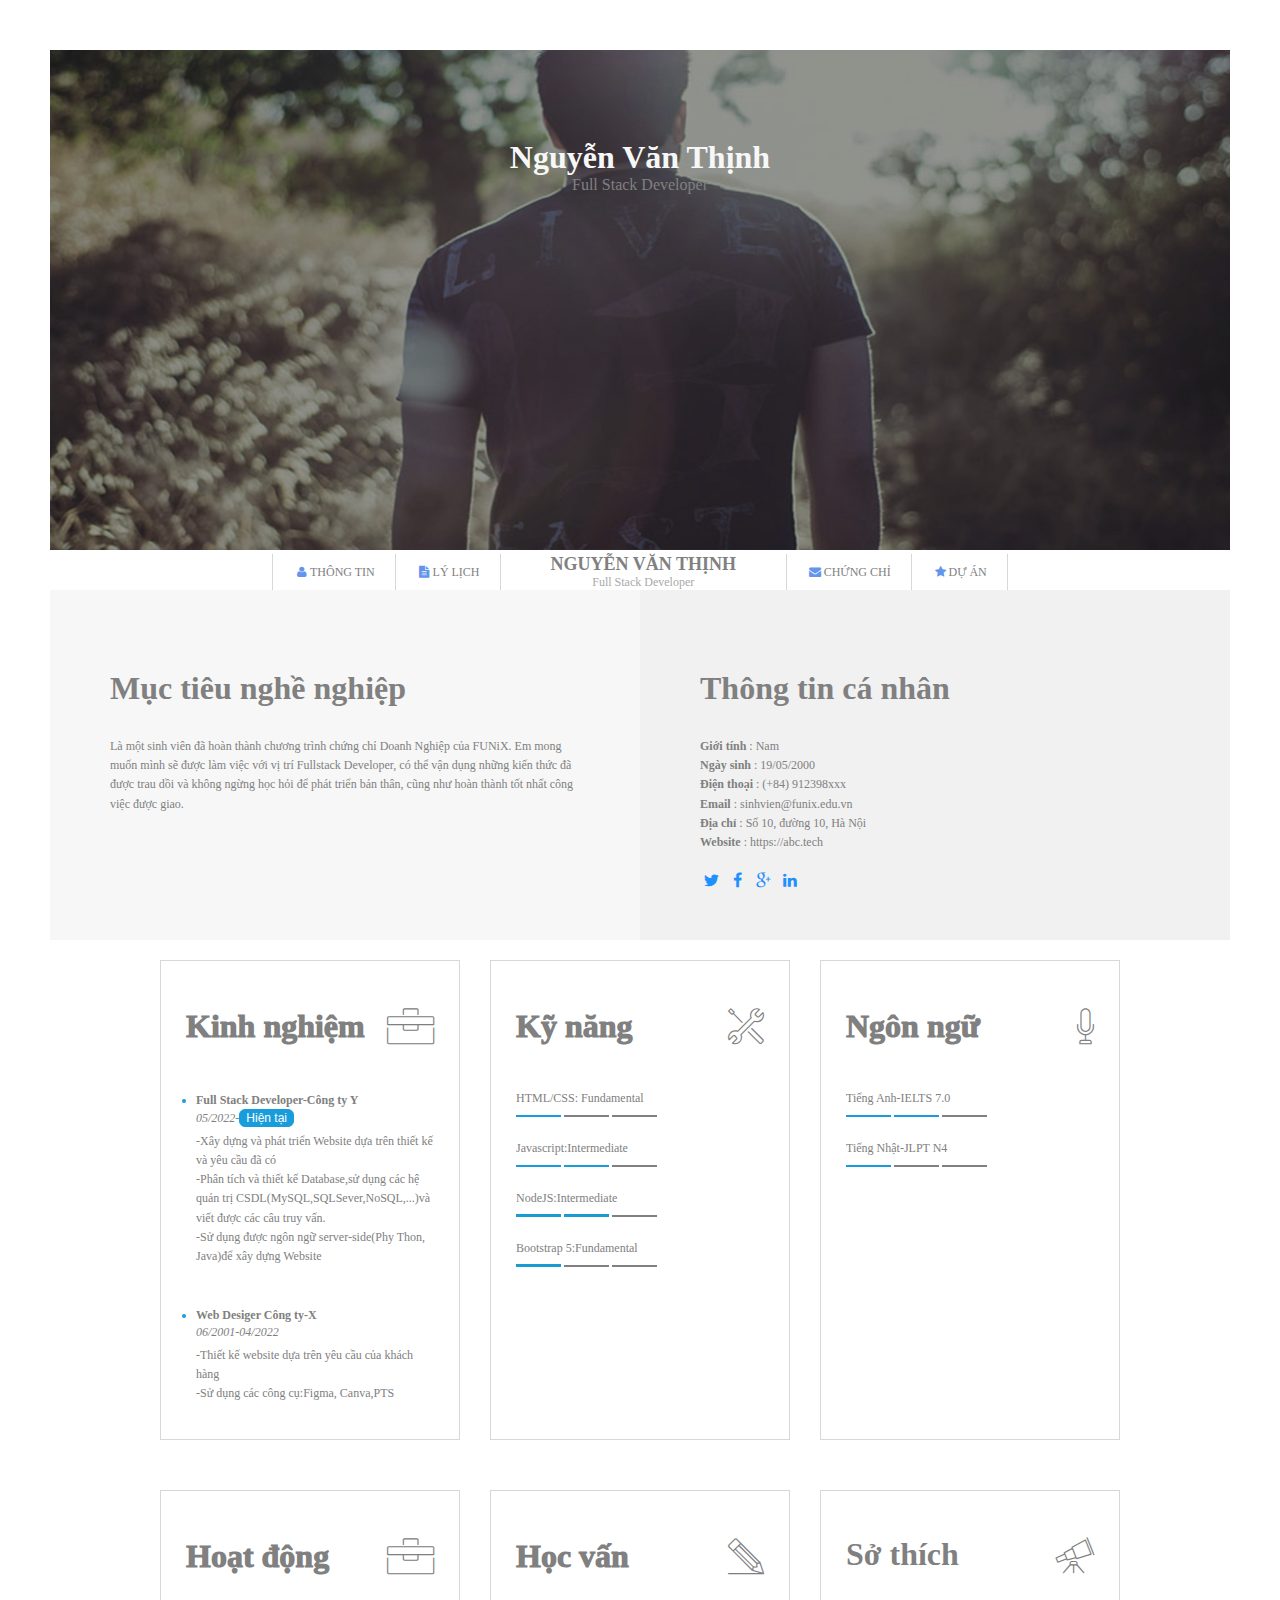
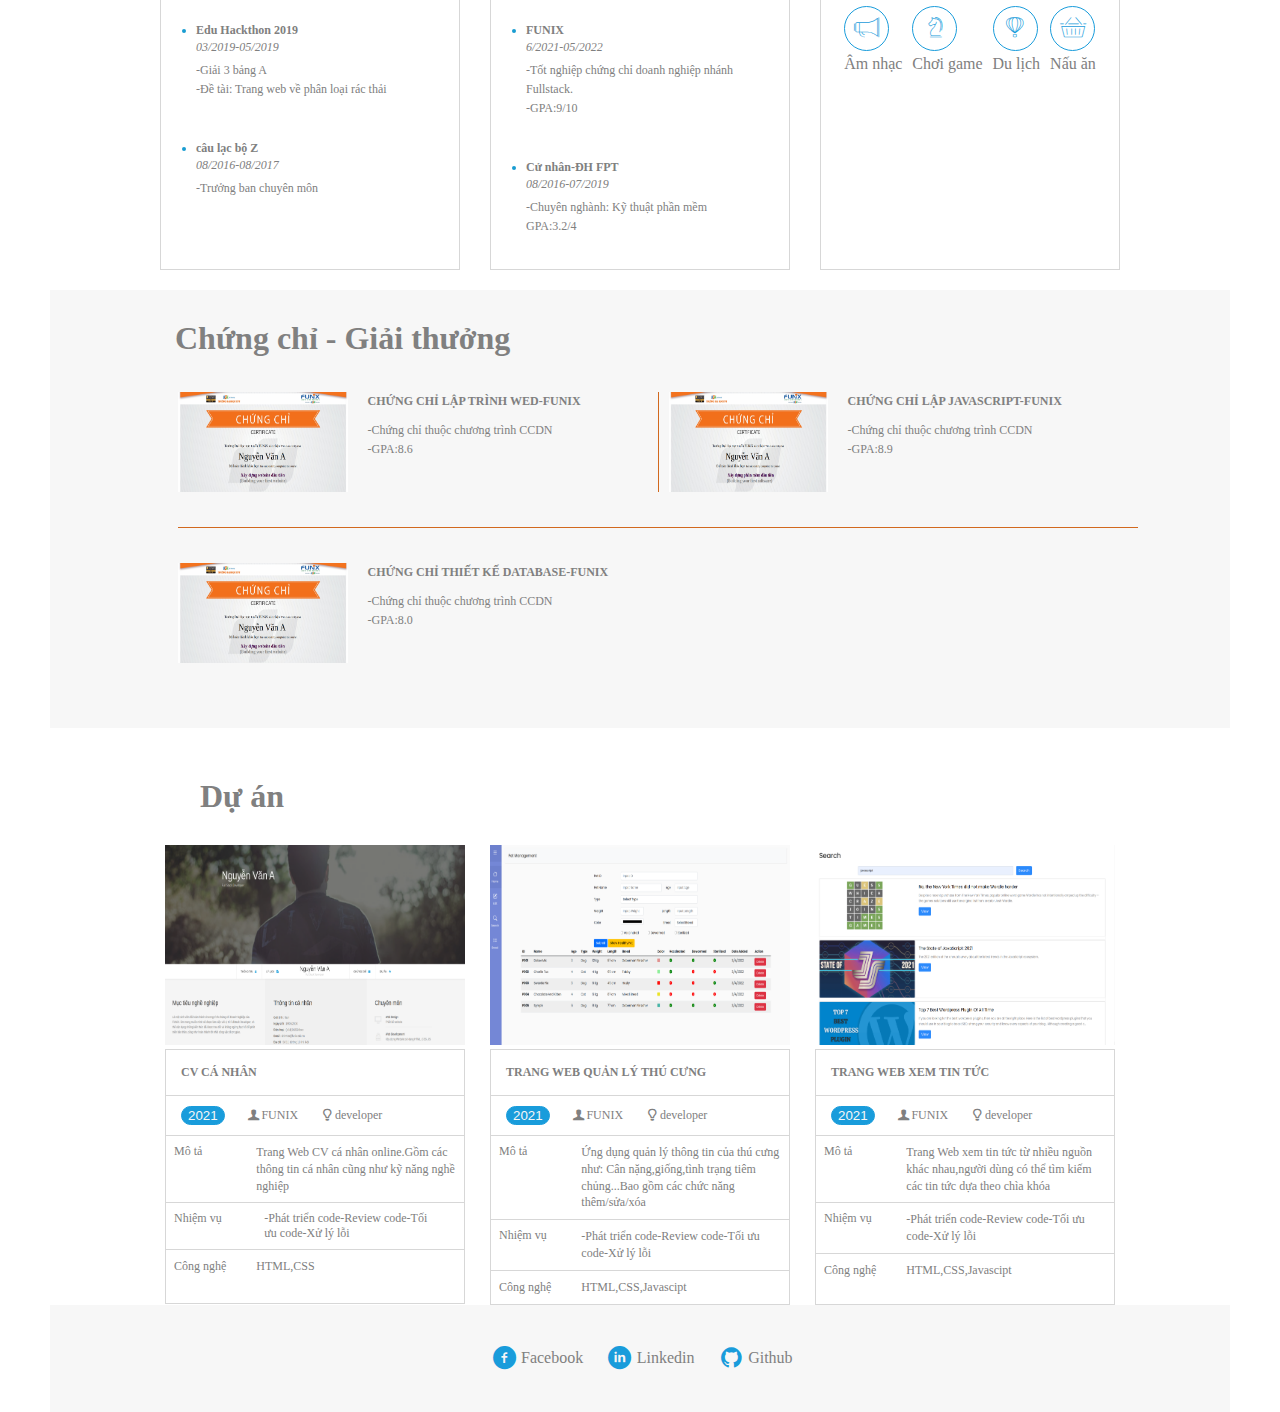
<file: index.html>
<!DOCTYPE html>
<html lang="en">
  <head>
    <meta charset="UTF-8" />
    <meta http-equiv="X-UA-Compatible" content="IE=edge" />
    <meta name="viewport" content="width=device-width, initial-scale=1.0" />

    <link rel="stylesheet" href="./css/laptop.css" />
    <link rel="stylesheet" href="./css/mobie.css" />
    <link rel="stylesheet" href="./css/table.css" />
    <link rel="stylesheet" href="./css/font.css" />
    <title>Assignment 03</title>
  </head>
  <body>
    <div id="banner">
      <img class="banner-image" src="./images/banner.jpg" />
      <div class="banner-text">
        <h1>Nguyễn Văn Thịnh</h1>
        <span class="banner-text-1">Full Stack Developer</span>
      </div>
    </div>

    <section id="nav-bar">
      <nav class="container-1">
        <div class="container-1a">
          <i class="icon-user"></i>
          <a href="#">Thông tin</a>
        </div>
        <div class="container-1a">
          <i class="icon-doc-text-inv"></i>
          <a href="#">Lý lịch</a>
        </div>
        <div class="name">
          <h2>NGUYỄN VĂN THỊNH</h2>
          <span>Full Stack Developer</span>
        </div>
        <div class="container-1a">
          <i class="icon-mail-alt"></i>
          <a href="#">Chứng chỉ</a>
        </div>
        <div class="container-1b">
          <i class="icon-star-1"></i>
          <a href="#">Dự Án</a>
        </div>
      </nav>
    </section>

    <section id="about" class="bg-grey">
      <div class="container-2">
        <div id="target">
          <h1 class="section-title">Mục tiêu nghề nghiệp</h1>
          <p>
            Là một sinh viên đã hoàn thành chương trình chứng chỉ Doanh Nghiệp
            của FUNiX. Em mong muốn mình sẽ được làm việc với vị trí Fullstack
            Developer, có thể vận dụng những kiến thức đã được trau dồi và không
            ngừng học hỏi để phát triển bản thân, cũng như hoàn thành tốt nhất
            công việc được giao.
          </p>
        </div>
        <div id="personal-info">
          <h1 class="section-title">Thông tin cá nhân</h1>
          <ul class="mt-40info">
            <li>
              <span><strong>Giới tính</strong></span> : Nam
            </li>
            <li>
              <span><strong>Ngày sinh</strong></span> : 19/05/2000
            </li>
            <li>
              <span><strong>Điện thoại</strong></span> : (+84) 912398xxx
            </li>
            <li>
              <span><strong>Email</strong></span> : sinhvien@funix.edu.vn
            </li>
            <li>
              <span><strong>Địa chỉ</strong></span> : Số 10, đường 10, Hà Nội
            </li>
            <li>
              <span><strong>Website</strong></span> : https://abc.tech
            </li>
          </ul>
          <div>
            <i class="icon-twitter"></i>
            <i class="icon-facebook"></i>
            <i class="icon-gplus"></i>
            <i class="icon-linkedin"></i>
          </div>
        </div>
      </div>
    </section>

    <section id="job-info">
      <div class="container-3">
        <div class="container-item1" style="margin-top: 20px">
          <div class="container-3a">
            <h1>Kinh nghiệm</h1>
            <i class="ic-toolbox"></i>
          </div>
          <ul class="list">
            <li>
              <div class="list-1">
                <div class="first-list">
                  <p><strong>Full Stack Developer-Công ty Y</strong></p>
                  <p style="font-style: italic">
                    05/2022-<button class="button-3">Hiện tại</button>
                  </p>
                </div>
                <p>
                  -Xây dựng và phát triển Website dựa trên thiết kế và yêu cầu
                  đã có
                </p>
                <p>
                  -Phân tích và thiết kế Database,sử dụng các hệ quản trị
                  CSDL(MySQL,SQLSever,NoSQL,...)và viết được các câu truy vấn.
                </p>
                <p>
                  -Sử dụng được ngôn ngữ server-side(Phy Thon, Java)để xây dựng
                  Website
                </p>
              </div>
            </li>
            <li>
              <div class="list-1">
                <div class="first-list">
                  <p><strong>Web Desiger Công ty-X</strong></p>
                  <p style="font-style: italic">06/2001-04/2022</p>
                </div>
                <p>-Thiết kế website dựa trên yêu cầu của khách hàng</p>
                <p>-Sử dụng các công cụ:Figma, Canva,PTS</p>
              </div>
            </li>
          </ul>
        </div>
        <div class="container-item2" style="margin-top: 20px">
          <div class="container-3a">
            <h1>Học vấn</h1>
            <i class="ic-pencil"></i>
          </div>
          <ul class="list">
            <li>
              <div class="list-1">
                <div class="first-list">
                  <p><strong>FUNIX</strong></p>
                  <p style="font-style: italic">6/2021-05/2022</p>
                </div>
                <p>-Tốt nghiệp chứng chỉ doanh nghiệp nhánh Fullstack.</p>
                <p>-GPA:9/10</p>
              </div>
            </li>
            <li>
              <div class="list-1">
                <div class="first-list">
                  <p><strong>Cử nhân-ĐH FPT</strong></p>
                  <p style="font-style: italic">08/2016-07/2019</p>
                </div>
                <p>-Chuyên nghành: Kỹ thuật phần mềm</p>
                <p>GPA:3.2/4</p>
              </div>
            </li>
          </ul>
        </div>
        <div class="container-item3" style="margin-top: 20px">
          <div class="container-3a">
            <h1>Hoạt động</h1>
            <i class="ic-toolbox"></i>
          </div>
          <ul class="list">
            <li>
              <div class="list-1">
                <div class="first-list">
                  <p><strong>Edu Hackthon 2019</strong></p>
                  <p style="font-style: italic">03/2019-05/2019</p>
                </div>
                <p>-Giải 3 bảng A</p>
                <p>-Đề tài: Trang web về phân loại rác thải</p>
              </div>
            </li>
            <li>
              <div class="list-1">
                <div class="first-list">
                  <p><strong>câu lạc bộ Z</strong></p>
                  <p style="font-style: italic">08/2016-08/2017</p>
                </div>
                <p>-Trưởng ban chuyên môn</p>
              </div>
            </li>
          </ul>
        </div>
        <div class="container-item4" style="margin-top: 20px">
          <div class="container-3d">
            <h1>Sở thích</h1>
            <i class="ic-telescope"></i>
          </div>
          <div class="button">
            <div class="button-1">
              <i class="ic-megaphone"></i>
              <p>Âm nhạc</p>
            </div>
            <div class="button-1">
              <i class="ic-strategy"></i>
              <p>Chơi game</p>
            </div>
            <div class="button-1">
              <i class="ic-hotairballoon"></i>
              <p>Du lịch</p>
            </div>
            <div class="button-1">
              <i class="ic-basket"></i>
              <p>Nấu ăn</p>
            </div>
          </div>
        </div>
        <div class="container-item5" style="margin-top: 20px">
          <div class="container-3a">
            <h1>Ngôn ngữ</h1>
            <i class="ic-mic"></i>
          </div>
          <div class="container-3b">
            <div class="container-3b-1">
              <p>Tiếng Anh-IELTS 7.0</p>
              <span class="dot-1"></span>
              <span class="dot-1"></span>
              <span class="dot-2"></span>
            </div>
            <div class="container-3b-1">
              <p>Tiếng Nhật-JLPT N4</p>
              <span class="dot-1"></span>
              <span class="dot-2"></span>
              <span class="dot-2"></span>
            </div>
          </div>
        </div>
        <div class="container-item6" style="margin-top: 20px">
          <div class="container-3a">
            <h1>Kỹ năng</h1>
            <i class="ic-tools-2"></i>
          </div>
          <div class="container-3b">
            <div class="container-3b-1">
              <p>HTML/CSS: Fundamental</p>
              <span class="dot-1"></span>
              <span class="dot-2"></span>
              <span class="dot-2"></span>
            </div>
            <div class="container-3b-1">
              <p>Javascript:Intermediate</p>
              <span class="dot-1"></span>
              <span class="dot-1"></span>
              <span class="dot-2"></span>
            </div>
            <div class="container-3b-1">
              <p>NodeJS:Intermediate</p>
              <span class="dot-3"></span>
              <span class="dot-3"></span>
              <span class="dot-2"></span>
            </div>
            <div class="container-3b-1">
              <p>Bootstrap 5:Fundamental</p>
              <span class="dot-3"></span>
              <span class="dot-2"></span>
              <span class="dot-2"></span>
            </div>
          </div>
        </div>
      </div>
    </section>
    <section id="certificate" class="bg-grey">
      <div class="container">
        <h1 class="title-1">Chứng chỉ - Giải thưởng</h1>
        <div class="container-4">
          <div class="container-4a">
            <img src="./images/Cert_DBI.png" />
            <div class="text">
              <p class="text-1">
                <strong>CHỨNG CHỈ LẬP TRÌNH WED-FUNIX</strong>
              </p>
              <p>-Chứng chỉ thuộc chương trình CCDN</p>
              <p>-GPA:8.6</p>
            </div>
          </div>
          <div class="container-4b">
            <img src="./images/Cert_PRF.png" />
            <div class="text-a">
              <p class="text-1">
                <strong>CHỨNG CHỈ LẬP JAVASCRIPT-FUNIX</strong>
              </p>
              <p>-Chứng chỉ thuộc chương trình CCDN</p>
              <p>-GPA:8.9</p>
            </div>
          </div>
          <div class="container-4c">
            <img src="./images/Cert_WEB.png" />
            <div class="text">
              <p class="text-1">
                <strong>CHỨNG CHỈ THIẾT KẾ DATABASE-FUNIX</strong>
              </p>
              <p>-Chứng chỉ thuộc chương trình CCDN</p>
              <p>-GPA:8.0</p>
            </div>
          </div>
        </div>
      </div>
    </section>

    <section id="project">
      <div class="container-5">
        <h1 class="title-2">Dự án</h1>
        <div class="container-5a">
          <div class="container-5a-1">
            <img src="./images/project_1.png" />
            <div>
              <p class="box-1"><strong>CV CÁ NHÂN</strong></p>
            </div>
            <div class="box-2">
              <button class="button-2">2021</button>
              <div class="box-3">
                <i class="icon-user-1"></i>
                <p>FUNIX</p>
              </div>
              <div class="box-3">
                <i class="icon-lamp"></i>
                <p>developer</p>
              </div>
            </div>
            <div class="box-4">
              <p class="box-5">Mô tả</p>
              <p class="box-6">
                Trang Web CV cá nhân online.Gồm các thông tin cá nhân cũng như
                kỹ năng nghề nghiệp
              </p>
              <p class="box-5">Nhiệm vụ</p>
              <p class="box-5">
                -Phát triển code-Review code-Tối ưu code-Xử lý lỗi
              </p>
              <p class="box-7">Công nghệ</p>
              <p class="box-8">HTML,CSS</p>
            </div>
          </div>
          <div class="container-5a-2">
            <img src="./images/project_2.png" />
            <div>
              <p class="box-1"><strong>TRANG WEB QUẢN LÝ THÚ CƯNG</strong></p>
            </div>
            <div class="box-2">
              <button class="button-2">2021</button>
              <div class="box-3">
                <i class="icon-user-1"></i>
                <p>FUNIX</p>
              </div>
              <div class="box-3">
                <i class="icon-lamp"></i>
                <p>developer</p>
              </div>
            </div>
            <div class="box-4">
              <p class="box-5">Mô tả</p>
              <p class="box-6">
                Ứng dụng quản lý thông tin của thú cưng như: Cân nặng,giống,tình
                trạng tiêm chủng...Bao gồm các chức năng thêm/sửa/xóa
              </p>
              <p class="box-5">Nhiệm vụ</p>
              <p class="box-6">
                -Phát triển code-Review code-Tối ưu code-Xử lý lỗi
              </p>
              <p class="box-9">Công nghệ</p>
              <p class="box-10">HTML,CSS,Javascipt</p>
            </div>
          </div>
          <div class="container5a-3">
            <img src="./images/project_3.png" />
            <div>
              <p class="box-1"><strong>TRANG WEB XEM TIN TỨC</strong></p>
            </div>
            <div class="box-2">
              <button class="button-2">2021</button>
              <div class="box-3">
                <i class="icon-user-1"></i>
                <p>FUNIX</p>
              </div>
              <div class="box-3">
                <i class="icon-lamp"></i>
                <p>developer</p>
              </div>
            </div>
            <div class="box-4">
              <p class="box-5">Mô tả</p>
              <p class="box-6">
                Trang Web xem tin tức từ nhiều nguồn khác nhau,người dùng có thể
                tìm kiếm các tin tức dựa theo chìa khóa
              </p>
              <p class="box-5">Nhiệm vụ</p>
              <p class="box-6">
                -Phát triển code-Review code-Tối ưu code-Xử lý lỗi
              </p>
              <p class="box-11">Công nghệ</p>
              <p class="box-12">HTML,CSS,Javascipt</p>
            </div>
          </div>
        </div>
      </div>
    </section>

    <section id="footer" class="bg-grey">
      <div class="container-6">
        <div class="container-6a">
          <i class="icon-facebook-circled"></i>
          <a href="#">Facebook</a>
        </div>
        <div class="container-6a">
          <i class="icon-linkedin-circled"></i>
          <a href="#">Linkedin</a>
        </div>
        <div class="container-6a">
          <i class="icon-github-circled"></i>
          <a href="#">Github</a>
        </div>
      </div>
    </section>
  </body>
</html>
</file>
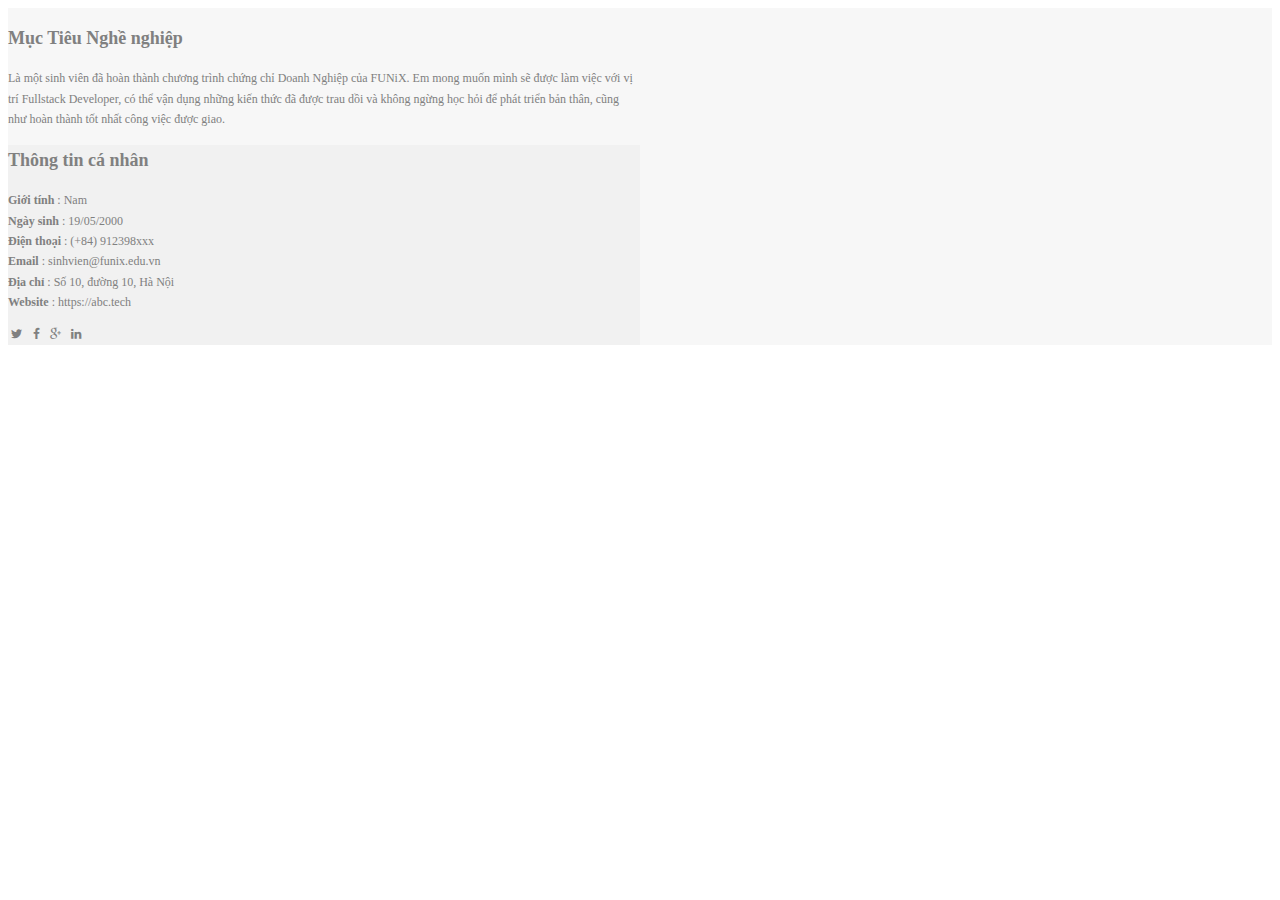
<file: bootstrap5.html>
<!DOCTYPE html>
<html lang="en">
  <head>
    <meta charset="UTF-8" />
    <meta http-equiv="X-UA-Compatible" content="IE=edge" />
    <meta name="viewport" content="width=device-width, initial-scale=1.0" />
    <link
      href="https://cdn.jsdelivr.net/npm/bootstrap@5.1.3/dist/css/bootstrap.min.css"
      rel="stylesheet"
      integrity="sha384-1BmE4kWBq78iYhFldvKuhfTAU6auU8tT94WrHftjDbrCEXSU1oBoqyl2QvZ6jIW3"
      crossorigin="anonymous"
    />
    <link rel="stylesheet" href="./css/bootstrap5.css" />
    <link rel="stylesheet" href="./css/font.css" />
    <title>bootstrap5</title>
  </head>
  <body>
    <!--làm phần bootstrap theo yêu cầu-->
    <section class="text-dark bg-white">
      <div class="container-fluil-lg">
        <div class="d-flex mx-5 new-text">
          <div class="px-5 py-5 new-text-1">
            <h2 class="pb-4">Mục Tiêu Nghề nghiệp</h2>
            <p>
              Là một sinh viên đã hoàn thành chương trình chứng chỉ Doanh Nghiệp
              của FUNiX. Em mong muốn mình sẽ được làm việc với vị trí Fullstack
              Developer, có thể vận dụng những kiến thức đã được trau dồi và
              không ngừng học hỏi để phát triển bản thân, cũng như hoàn thành
              tốt nhất công việc được giao.
            </p>
          </div>
          <div class="px-5 py-5 new-text-2">
            <h2 class="pb-4">Thông tin cá nhân</h2>
            <ul class="new-list">
              <li>
                <span><strong>Giới tính</strong></span> : Nam
              </li>
              <li>
                <span><strong>Ngày sinh</strong></span> : 19/05/2000
              </li>
              <li>
                <span><strong>Điện thoại</strong></span> : (+84) 912398xxx
              </li>
              <li>
                <span><strong>Email</strong></span> : sinhvien@funix.edu.vn
              </li>
              <li>
                <span><strong>Địa chỉ</strong></span> : Số 10, đường 10, Hà Nội
              </li>
              <li>
                <span><strong>Website</strong></span> : https://abc.tech
              </li>
            </ul>
            <div class="text-primary px-0">
              <i class="icon-twitter"></i>
              <i class="icon-facebook"></i>
              <i class="icon-gplus"></i>
              <i class="icon-linkedin"></i>
            </div>
          </div>
        </div>
      </div>
    </section>

    <script
      src="https://cdn.jsdelivr.net/npm/bootstrap@5.1.3/dist/js/bootstrap.bundle.min.js"
      integrity="sha384-ka7Sk0Gln4gmtz2MlQnikT1wXgYsOg+OMhuP+IlRH9sENBO0LRn5q+8nbTov4+1p"
      crossorigin="anonymous"
    ></script>
  </body>
</html>
</file>
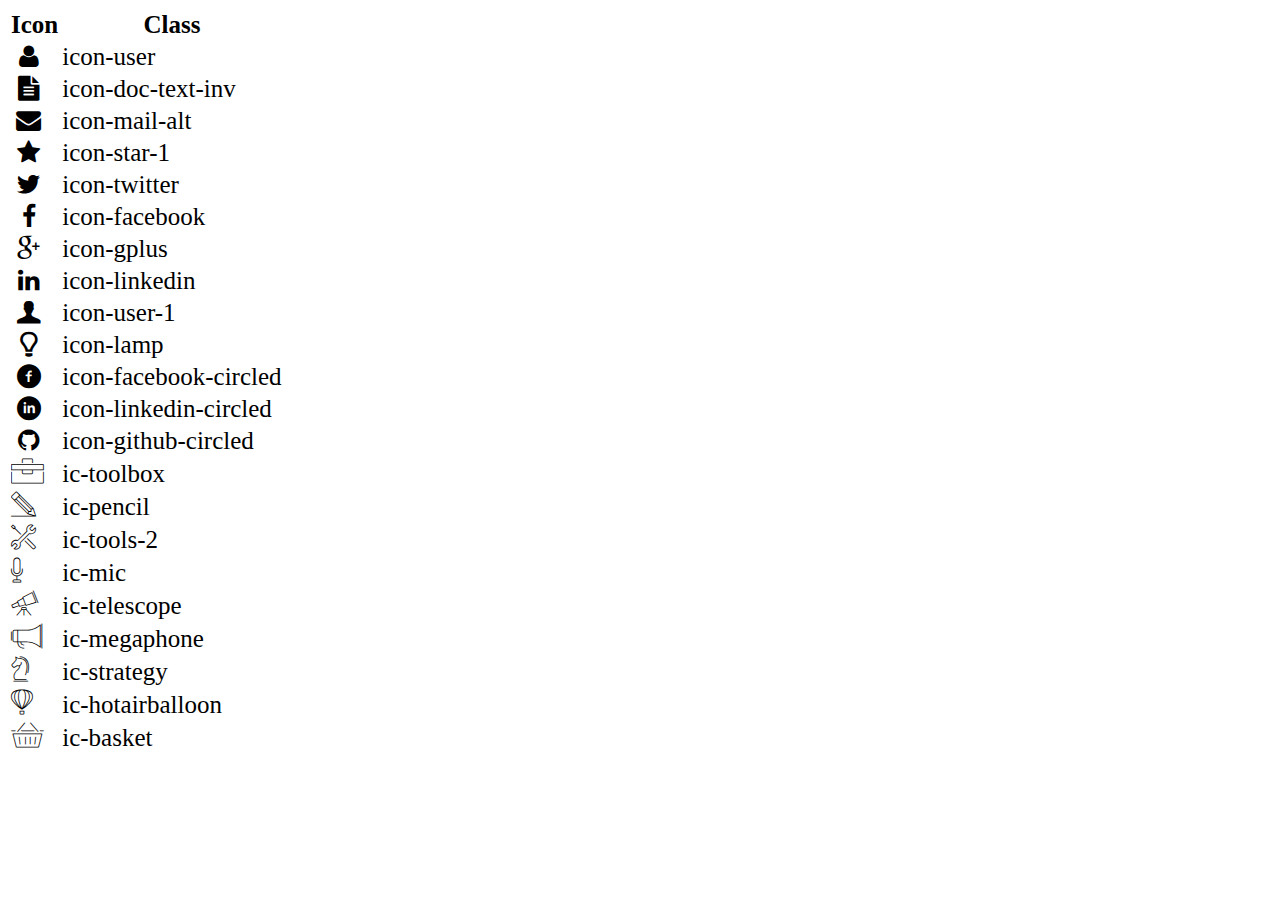
<file: icon-list.html>
<!DOCTYPE html>
<html lang="en">

<head>
    <meta charset="UTF-8">
    <meta http-equiv="X-UA-Compatible" content="IE=edge">
    <meta name="viewport" content="width=device-width, initial-scale=1.0">
    <link rel="stylesheet" href="css/font.css">
    <title>Icon List</title>
</head>

<body>
    <table style="font-size: 25px;">
        <thead>
            <tr>
                <th>Icon</th>
                <th>Class</th>
            </tr>
        </thead>
        <tbody>
            <tr>
                <td><i class="icon-user"></i></td>
                <td>icon-user</td>
            </tr>
            <tr>
                <td><i class="icon-doc-text-inv"></i></td>
                <td>icon-doc-text-inv</td>
            </tr>
            <tr>
                <td><i class="icon-mail-alt"></i></td>
                <td>icon-mail-alt</td>
            </tr>
            <tr>
                <td><i class="icon-star-1"></i></td>
                <td>icon-star-1</td>
            </tr>
            <tr>
                <td><i class="icon-twitter"></i></td>
                <td>icon-twitter</td>
            </tr>
            <tr>
                <td><i class="icon-facebook"></i></td>
                <td>icon-facebook</td>
            </tr>
            <tr>
                <td><i class="icon-gplus"></i></td>
                <td>icon-gplus</td>
            </tr>
            <tr>
                <td><i class="icon-linkedin"></i></td>
                <td>icon-linkedin</td>
            </tr>
            <tr>
                <td><i class="icon-user-1"></i></td>
                <td>icon-user-1</td>
            </tr>
            <tr>
                <td><i class="icon-lamp"></i></td>
                <td>icon-lamp</td>
            </tr>
            <tr>
                <td><i class="icon-facebook-circled"></i></td>
                <td>icon-facebook-circled</td>
            </tr>
            <tr>
                <td><i class="icon-linkedin-circled"></i></td>
                <td>icon-linkedin-circled</td>
            </tr>
            <tr>
                <td><i class="icon-github-circled"></i></td>
                <td>icon-github-circled</td>
            </tr>
            <tr>
                <td><i class="ic-toolbox"></i></td>
                <td>ic-toolbox</td>
            </tr>
            <tr>
                <td><i class="ic-pencil"></i></td>
                <td>ic-pencil</td>
            </tr>
            <tr>
                <td><i class="ic-tools-2"></i></td>
                <td>ic-tools-2</td>
            </tr>

            <tr>
                <td><i class="ic-mic"></i></td>
                <td>ic-mic</td>
            </tr>
            <tr>
                <td><i class="ic-telescope"></i></td>
                <td>ic-telescope</td>
            </tr>
            <tr>
                <td><i class="ic-megaphone"></i></td>
                <td>ic-megaphone</td>
            </tr>
            <tr>
                <td><i class="ic-strategy"></i></td>
                <td>ic-strategy</td>
            </tr>
            <tr>
                <td><i class="ic-hotairballoon"></i></td>
                <td>ic-hotairballoon</td>
            </tr>
            <tr>
                <td><i class="ic-basket"></i></td>
                <td>ic-basket</td>
            </tr>
        </tbody>
    </table>
</body>

</html>
</file>
<file: css/laptop.css>
@media only screen and (min-width: 990px) {
  * {
    margin: 0px;
    box-sizing: border-box;
  }
  /*
SPACING SYSTEM (px)
2 / 4 / 8 / 12 / 16 / 24 / 32 / 48 / 64 / 80 / 96 / 128

FONT SIZE SYSTEM (px)
10 / 12 / 14 / 16 / 18 / 20 / 24 / 30 / 36 / 44 / 52 / 62 / 74 / 86 / 98
*/

  .bg-grey {
    background: #f7f7f7;
    margin-left: 50px;
    margin-right: 50px;
    color: #808080;
  }

  .container {
    width: 1170px;
    margin: auto;
    display: block;

    padding: 30px 50px;
  }
  #banner {
    position: relative;
    text-align: center;
    padding-top: 50px;
    padding-left: 50px;
    padding-right: 50px;
    padding-bottom: 0px;
  }
  .banner-image {
    width: 100%;
    height: 500px;
    filter: brightness(60%);
  }
  .banner-text {
    position: absolute;
    top: 30%;
    left: 50%;
    transform: translate(-50%, -50%);
    color: #f7f7f7;
  }
  .banner-text-1 {
    color: #808080;
  }
  .container-1 {
    display: flex;
    align-content: center;
    justify-content: center;
    justify-items: center;
    align-items: center;
    font-size: 12px;
    color: #808080;
  }
  .name {
    text-align: center;
    padding-left: 50px;
    padding-right: 50px;
    border-left: 1px solid #80808050;
  }
  .container-1a {
    display: flex;
    height: 36px;
    align-items: center;
    padding-left: 20px;
    padding-right: 20px;
    border-left: 1px solid #80808050;
  }
  .container-1b {
    display: flex;
    height: 36px;
    align-items: center;
    padding-left: 20px;
    padding-right: 20px;
    border-right: 1px solid #80808050;
    border-left: 1px solid #80808050;
  }
  .container-1 i {
    color: cornflowerblue;
  }
  .container-1 a {
    text-transform: uppercase;
    text-decoration: none;
    color: #808080;
  }
  .container-1 span {
    color: darkgray;
  }
  .container-2 {
    height: 350px;
    display: grid;
    grid-template-columns: 50% 50%;
    align-content: center;
    color: #808080;
  }
  #target {
    padding-left: 60px;
    padding-right: 60px;
    height: 350px;
    padding-top: 80px;
  }

  #target h1 {
    margin-bottom: 30px;
  }
  #target p {
    line-height: 1.6;
    font-size: 12px;
  }
  #personal-info {
    padding-top: 80px;
    padding-left: 60px;
    background-color: rgba(169, 169, 169, 0.068);
  }
  #personal-info h1 {
    margin-bottom: 30px;
  }

  .mt-40info {
    line-height: 1.6;
    margin-bottom: 20px;
    list-style-type: none;
    padding-left: 0;
    font-size: 12px;
  }
  #personal-info i {
    color: dodgerblue;
  }
  .container-3 {
    display: grid;
    grid-template-columns: 300px 300px 300px;
    grid-template-rows: 500px 400px;
    align-content: center;
    justify-content: center;
    column-gap: 30px;
    row-gap: 30px;
    margin-bottom: 20px;
    color: #808080;
  }
  .container-3a {
    height: 130px;
    display: flex;
    align-items: center;
    justify-content: space-between;
    padding: 25px;
    color: #808080;
  }
  .container-3d {
    height: 115px;
    display: flex;
    align-items: center;
    justify-content: space-between;
    padding-top: 12px;
    padding-left: 25px;
    padding-right: 25px;
    color: #808080;
  }
  .container-3d i {
    font-size: 36px;
  }
  .container-3a h1 {
    font-weight: 1000;
  }
  .container-3a i {
    font-size: 36px;
  }
  .box {
    background-color: brown;
  }
  .container-item1 {
    border: 1px solid #80808050;
  }
  .container-item2 {
    grid-column: 2/3;
    grid-row: 2/3;
    border: 1px solid #80808050;
  }
  .container-item3 {
    grid-column: 1/2;
    grid-row: 2/3;
    border: 1px solid #80808050;
  }
  .container-item4 {
    grid-column: 3/4;
    grid-row: 2/3;
    border: 1px solid #80808050;
  }
  .container-item5 {
    grid-column: 3/4;
    grid-row: 1/2;
    border: 1px solid #80808050;
  }
  .container-item6 {
    border: 1px solid #80808050;
  }
  .list {
    padding-left: 35px;
    padding-right: 20px;
    font-size: 12px;
    line-height: 1.6;
  }
  .list li {
    margin-bottom: 40px;
    color: #199cd1;
  }
  .list-1 {
    color: #808080;
  }
  .dot-1 {
    display: inline-block;
    width: 45px;
    height: 2px;
    background: #199cdb;
  }
  .dot-2 {
    display: inline-block;
    width: 45px;
    height: 2px;
    background: #808080;
  }
  .dot-3 {
    display: inline-block;
    width: 45px;
    height: 3px;
    background: #199cd1;
  }
  .container-3b {
    padding-left: 25px;
    font-size: 12px;
    color: #808080;
  }
  .container-3b-1 {
    margin-bottom: 20px;
  }

  .title-1 {
    padding-left: 70px;
  }
  .button {
    display: grid;
    grid-template-columns: auto auto auto auto;
    grid-template-rows: auto auto auto;
    justify-content: center;
    gap: 10px;
  }
  .button-1 {
    line-height: 1.6;
  }
  .button-3 {
    font-size: 12px;
    border: 1px solid #199cdb;
    border-radius: 6px;
    color: #ffffff;
    background-color: #199cdb;
  }
  .first-list {
    line-height: 1.4;
    margin-bottom: 5px;
  }
  .button i {
    font-size: 20px;
    color: #199cdb;
    border: 1px solid #199cdb;
    width: 45px;
    height: 45px;
    border-radius: 50%;
    text-align: center;
    padding-top: 10px;
  }
  .container-4 {
    display: grid;
    grid-template-columns: 480px 480px;
    grid-template-rows: auto auto;
    justify-content: center;
    align-items: center;
    padding-top: 35px;
    padding-left: 35px;
    color: #808080;
  }
  .container-4 img {
    width: 170px;
    height: 100px;
  }

  .container-4a {
    display: flex;
    border-bottom: 1px solid chocolate;
    padding-bottom: 35px;
  }
  .container-4b {
    display: flex;
    border-bottom: 1px solid chocolate;
    padding-bottom: 35px;
  }
  .container-4c {
    display: flex;
    padding-top: 35px;
    padding-bottom: 35px;
  }
  .container-4b img {
    border-left: 1px solid chocolate;
    padding-left: 10px;
  }
  .text-a {
    font-size: 12px;
    line-height: 1.6;
    padding-left: 20px;
  }
  .text {
    font-size: 12px;
    padding-left: 20px;
    line-height: 1.6;
    color: #808080;
  }
  .text span {
    margin-bottom: 10px;
  }
  .text-1 {
    margin-bottom: 10px;
  }
  .container-5 {
    color: #808080;
  }
  .container-5a {
    display: grid;
    grid-template-columns: 300px 300px 300px;
    grid-template-rows: auto;
    justify-content: center;
    gap: 25px;
    font-size: 12px;
  }
  .container-5 img {
    width: 300px;
    height: 200px;
  }
  .box-1 {
    border: 1px solid #80808050;
    padding: 15px;
  }
  .box-2 {
    display: flex;
    padding-left: 15px;
    padding-top: 10px;
    padding-bottom: 10px;
    gap: 20px;
    border-left: 1px solid #80808050;
    border-right: 1px solid #80808050;
    border-bottom: 1px solid #80808050;
  }
  .box-3 {
    display: flex;
    align-items: center;
  }
  .box-4 {
    display: grid;
    grid-template-columns: auto auto;
    grid-template-rows: auto auto;
    border-left: 1px solid #80808050;
    border-right: 1px solid #80808050;
    border-bottom: 1px solid #80808050;
  }
  .box-5 {
    border-bottom: 1px solid #80808050;
    padding-left: 8px;
    padding-top: 8px;
    padding-right: 30px;
    padding-bottom: 8px;
  }
  .box-6 {
    border-bottom: 1px solid #80808050;
    padding-top: 8px;
    padding-right: 8px;
    padding-bottom: 8px;
    font-size: 12px;
    line-height: 1.4;
  }
  .box-7 {
    padding-left: 8px;
    padding-top: 8px;
    padding-right: 30px;
    padding-bottom: 28px;
    line-height: 1.4;
    font-size: 12px;
  }
  .box-8 {
    padding-top: 8px;
    padding-right: 8px;
    padding-bottom: 28px;
    font-size: 12px;
    line-height: 1.4;
  }
  .box-9 {
    padding-left: 8px;
    padding-top: 8px;
    padding-right: 30px;
    padding-bottom: 8px;
    line-height: 1.4;
    font-size: 12px;
  }
  .box-10 {
    padding-top: 8px;
    padding-right: 8px;
    padding-bottom: 8px;
    font-size: 12px;
    line-height: 1.4;
  }
  .box-11 {
    padding-left: 8px;
    padding-top: 8px;
    padding-right: 30px;
    padding-bottom: 25px;
    line-height: 1.4;
    font-size: 12px;
  }
  .box-12 {
    padding-top: 8px;
    padding-right: 8px;
    padding-bottom: 25px;
    font-size: 12px;
    line-height: 1.4;
  }
  .button-2 {
    border: 1px solid #199cdb;
    background-color: #199cdb;
    color: #f7f7f7;
    border-radius: 12px;
  }
  .title-2 {
    padding-left: 200px;
    padding-top: 50px;
    padding-bottom: 30px;
  }
  .container-6 {
    display: flex;
    justify-content: center;
    align-items: center;
    padding: 40px;
    gap: 20px;
  }
  .container-6 i {
    font-size: 24px;
    color: #199cdb;
  }
  .container-6 a {
    text-decoration: none;
    color: #808080;
  }
  .container-6a {
    display: flex;
    align-items: center;
  }
}
</file>
<file: css/mobie.css>
@media only screen and (max-width: 768px) {
  * {
    margin: 0px;
    box-sizing: border-box;
  }
  .bg-grey {
    background: #f7f7f7;
    margin-left: 20px;
    margin-right: 20px;
    color: #808080;
  }

  .container {
    width: 100%;
    margin: auto;
    display: block;
  }
  #banner {
    position: relative;
    text-align: center;
    padding-top: 50px;
    padding-left: 20px;
    padding-right: 20px;
    padding-bottom: 0px;
  }
  .banner-image {
    width: 100%;
    height: 500px;
    filter: brightness(60%);
  }
  .banner-text {
    position: absolute;
    top: 30%;
    left: 50%;
    transform: translate(-50%, -50%);
    color: #f7f7f7;
  }
  .banner-text-1 {
    color: #808080;
  }
  .container-1 {
    display: block;
    justify-items: center;
    align-items: center;
    font-size: 12px;
    color: #808080;
    flex-direction: column;
    padding-left: 50px;
    padding-top: 20px;
    padding-bottom: 20px;
  }
  .name {
    text-align: center;
    padding-left: 50px;
    padding-right: 50px;
    border-left: 1px solid #80808050;
    display: none;
    border: none;
  }
  .container-1a {
    display: flex;
    height: 36px;
    align-items: center;
    padding-left: 20px;
    padding-right: 20px;
    border-left: 1px solid #80808050;
    border: none;
  }
  .container-1b {
    display: flex;
    height: 36px;
    align-items: center;
    padding-left: 20px;
    padding-right: 20px;
    border-right: 1px solid #80808050;
    border-left: 1px solid #80808050;
    border: none;
  }
  .container-1 i {
    color: cornflowerblue;
  }
  .container-1 a {
    text-transform: uppercase;
    text-decoration: none;
    color: #808080;
  }
  .container-1 span {
    color: darkgray;
  }
  .container-2 {
    height: auto;
    display: grid;
    grid-template-columns: 100%;
    align-content: center;
    color: #808080;
  }
  #target {
    padding-left: 60px;
    padding-right: 60px;
    height: 350px;
    padding-top: 80px;
  }

  #target h1 {
    margin-bottom: 30px;
  }
  #target p {
    line-height: 1.6;
    font-size: 12px;
  }
  #personal-info {
    padding-top: 80px;
    padding-left: 60px;
    background-color: rgba(169, 169, 169, 0.068);
    padding-bottom: 40px;
  }
  #personal-info h1 {
    margin-bottom: 30px;
  }

  .mt-40info {
    line-height: 1.6;
    margin-bottom: 20px;
    list-style-type: none;
    padding-left: 0;
    font-size: 12px;
  }
  #personal-info i {
    color: dodgerblue;
  }

  .container-3 {
    display: block;
    justify-content: center;
    column-gap: 30px;
    row-gap: 30px;
    margin-bottom: 20px;
    color: #808080;
    padding-left: 20px;
    padding-right: 20px;
  }
  .container-3a {
    height: 130px;
    display: flex;
    align-items: center;
    justify-content: space-between;
    padding: 25px;
    color: #808080;
  }
  .container-3d {
    height: 115px;
    display: flex;
    align-items: center;
    justify-content: space-between;
    padding-top: 12px;
    padding-left: 25px;
    padding-right: 25px;
    color: #808080;
  }
  .container-3d i {
    font-size: 36px;
  }
  .container-3a h1 {
    font-weight: 1000;
  }
  .container-3a i {
    font-size: 36px;
  }
  .box {
    background-color: brown;
  }
  .container-item1 {
    border: 1px solid #80808050;
  }
  .container-item2 {
    grid-column: 2/3;
    grid-row: 2/3;
    border: 1px solid #80808050;
  }
  .container-item3 {
    grid-column: 1/2;
    grid-row: 2/3;
    border: 1px solid #80808050;
  }
  .container-item4 {
    grid-column: 3/4;
    grid-row: 2/3;
    border: 1px solid #80808050;
  }
  .container-item5 {
    grid-column: 3/4;
    grid-row: 1/2;
    border: 1px solid #80808050;
  }
  .container-item6 {
    border: 1px solid #80808050;
  }
  .list {
    padding-left: 35px;
    padding-right: 20px;
    font-size: 12px;
    line-height: 1.6;
  }
  .list li {
    margin-bottom: 40px;
    color: #199cd1;
  }
  .list-1 {
    color: #808080;
  }
  .dot-1 {
    display: inline-block;
    width: 45px;
    height: 2px;
    background: #199cdb;
  }
  .dot-2 {
    display: inline-block;
    width: 45px;
    height: 2px;
    background: #808080;
  }
  .dot-3 {
    display: inline-block;
    width: 45px;
    height: 3px;
    background: #199cd1;
  }
  .container-3b {
    padding-left: 25px;
    font-size: 12px;
    color: #808080;
  }
  .container-3b-1 {
    margin-bottom: 20px;
  }

  .title-1 {
    padding-left: 70px;
  }
  .button {
    display: grid;
    grid-template-columns: auto auto auto auto;
    grid-template-rows: auto auto auto;
    justify-content: center;
    gap: 10px;
  }
  .button-1 {
    line-height: 1.6;
  }
  .button-3 {
    font-size: 12px;
    border: 1px solid #199cdb;
    border-radius: 6px;
    color: #ffffff;
    background-color: #199cdb;
  }
  .first-list {
    line-height: 1.4;
    margin-bottom: 5px;
  }
  .button i {
    font-size: 20px;
    color: #199cdb;
    border: 1px solid #199cdb;
    width: 45px;
    height: 45px;
    border-radius: 50%;
    text-align: center;
    padding-top: 10px;
  }
  .container-4 {
    display: grid;
    grid-template-columns: 1fr;
    grid-template-rows: 1fr;
    justify-items: center;
    padding-top: 35px;
    color: #808080;
  }
  .title-1 {
    padding-left: 15px;
  }
  .container-4 img {
    width: 330px;
    height: 150px;
    padding-left: 20px;
  }

  .container-4a {
    display: flex;
    width: 350px;
    border-bottom: 1px solid chocolate;
    padding-bottom: 35px;
    flex-direction: column;
    margin-right: 30px;
  }
  .container-4b {
    display: flex;
    width: 350px;
    border-bottom: 1px solid chocolate;
    padding-bottom: 35px;
    padding-top: 35px;
    margin-right: 30px;
    flex-direction: column;
  }
  .container-4c {
    display: flex;
    width: 350px;
    padding-top: 35px;
    padding-bottom: 35px;
    flex-direction: column;
    margin-right: 30px;
  }
  .container-4b img {
    border-left: 1px solid chocolate;
    border: none;
  }
  .text {
    font-size: 12px;
    line-height: 1.6;
    color: #808080;
    padding-left: 20px;
  }
  .text-a {
    font-size: 12px;
    padding-left: 20px;
  }
  .text span {
    margin-bottom: 10px;
  }
  .text-1 {
    margin-bottom: 10px;
  }
  .container-5 {
    color: #808080;
  }
  .container-5 h1 {
    padding-left: 45px;
  }

  .container-5a {
    display: block;
    grid-template-columns: 300px 300px 300px;
    grid-template-rows: auto;
    justify-content: center;
    gap: 25px;
    font-size: 12px;
    padding-left: 50px;
    padding-right: 50px;
  }
  .container-5 img {
    width: 100%;
    height: 200px;
  }
  .box-1 {
    border: 1px solid #80808050;
    padding: 15px;
  }
  .box-2 {
    display: flex;
    padding-left: 15px;
    padding-top: 10px;
    padding-bottom: 10px;
    gap: 20px;
    border-left: 1px solid #80808050;
    border-right: 1px solid #80808050;
    border-bottom: 1px solid #80808050;
  }
  .box-3 {
    display: flex;
    align-items: center;
  }
  .box-4 {
    display: grid;
    grid-template-columns: auto auto;
    grid-template-rows: auto auto;
    border-left: 1px solid #80808050;
    border-right: 1px solid #80808050;
    border-bottom: 1px solid #80808050;
  }
  .box-5 {
    border-bottom: 1px solid #80808050;
    padding-left: 8px;
    padding-top: 8px;
    padding-right: 30px;
    padding-bottom: 8px;
  }
  .box-6 {
    border-bottom: 1px solid #80808050;
    padding-top: 8px;
    padding-right: 8px;
    padding-bottom: 8px;
    font-size: 12px;
    line-height: 1.4;
  }
  .box-7 {
    padding-left: 8px;
    padding-top: 8px;
    padding-right: 30px;
    padding-bottom: 28px;
    line-height: 1.4;
    font-size: 12px;
  }
  .box-8 {
    padding-top: 8px;
    padding-right: 8px;
    padding-bottom: 28px;
    font-size: 12px;
    line-height: 1.4;
  }
  .box-9 {
    padding-left: 8px;
    padding-top: 8px;
    padding-right: 30px;
    padding-bottom: 8px;
    line-height: 1.4;
    font-size: 12px;
  }
  .box-10 {
    padding-top: 8px;
    padding-right: 8px;
    padding-bottom: 8px;
    font-size: 12px;
    line-height: 1.4;
  }
  .box-11 {
    padding-left: 8px;
    padding-top: 8px;
    padding-right: 30px;
    padding-bottom: 25px;
    line-height: 1.4;
    font-size: 12px;
  }
  .box-12 {
    padding-top: 8px;
    padding-right: 8px;
    padding-bottom: 25px;
    font-size: 12px;
    line-height: 1.4;
  }
  .button-2 {
    border: 1px solid #199cdb;
    background-color: #199cdb;
    color: #f7f7f7;
    border-radius: 12px;
  }
  .title-2 {
    padding-left: 200px;
    padding-top: 50px;
    padding-bottom: 30px;
  }
  .container-6 {
    display: flex;
    justify-content: center;
    align-items: center;
    padding: 40px;
    gap: 20px;
  }
  .container-6 i {
    font-size: 200%;
    color: #199cdb;
  }
  .container-6 a {
    text-decoration: none;
    color: #808080;
    display: none;
  }
  .container-6a {
    display: flex;
    align-items: center;
  }
}
</file>
<file: css/table.css>
@media only screen and (min-width: 768px) and (max-width: 990px) {
  * {
    margin: 0px;
    box-sizing: border-box;
  }
  /*
SPACING SYSTEM (px)
2 / 4 / 8 / 12 / 16 / 24 / 32 / 48 / 64 / 80 / 96 / 128

FONT SIZE SYSTEM (px)
10 / 12 / 14 / 16 / 18 / 20 / 24 / 30 / 36 / 44 / 52 / 62 / 74 / 86 / 98
*/

  .bg-grey {
    background: #f7f7f7;
    margin-left: 20px;
    margin-right: 20px;
    color: #808080;
  }

  .container {
    width: 100%;
    margin: auto;
    display: block;

    padding: 30px 50px;
  }
  #banner {
    position: relative;
    text-align: center;
    padding-top: 50px;
    padding-left: 20px;
    padding-right: 20px;
    padding-bottom: 0px;
  }
  .banner-image {
    width: 100%;
    height: 500px;
    filter: brightness(60%);
  }
  .banner-text {
    position: absolute;
    top: 30%;
    left: 50%;
    transform: translate(-50%, -50%);
    color: #f7f7f7;
  }
  .banner-text-1 {
    color: #808080;
  }
  .container-1 {
    display: flex;
    align-content: center;
    justify-content: center;
    justify-items: center;
    align-items: center;
    font-size: 12px;
    color: #808080;
  }
  .name {
    text-align: center;
    padding-left: 50px;
    padding-right: 50px;
    border-left: 1px solid #80808050;
    display: none;
  }
  .container-1a {
    display: flex;
    height: 36px;
    align-items: center;
    padding-left: 20px;
    padding-right: 20px;
    border-left: 1px solid #80808050;
  }
  .container-1b {
    display: flex;
    height: 36px;
    align-items: center;
    padding-left: 20px;
    padding-right: 20px;
    border-right: 1px solid #80808050;
    border-left: 1px solid #80808050;
  }
  .container-1 i {
    color: cornflowerblue;
  }
  .container-1 a {
    text-transform: uppercase;
    text-decoration: none;
    color: #808080;
  }
  .container-1 span {
    color: darkgray;
  }
  .container-2 {
    height: 350px;
    display: grid;
    grid-template-columns: 50% 50%;
    align-content: center;
    color: #808080;
  }
  #target {
    padding-left: 60px;
    padding-right: 60px;
    height: 350px;
    padding-top: 80px;
  }

  #target h1 {
    margin-bottom: 30px;
  }
  #target p {
    line-height: 1.6;
    font-size: 12px;
  }
  #personal-info {
    padding-top: 80px;
    padding-left: 60px;
    background-color: rgba(169, 169, 169, 0.068);
  }
  #personal-info h1 {
    margin-bottom: 30px;
  }

  .mt-40info {
    line-height: 1.6;
    margin-bottom: 20px;
    list-style-type: none;
    padding-left: 0;
    font-size: 12px;
  }
  #personal-info i {
    color: dodgerblue;
  }
  .container-3 {
    display: grid;
    grid-template-columns: 1fr 1fr;
    grid-template-rows: auto auto auto;
    align-content: center;
    justify-content: center;
    column-gap: 30px;
    row-gap: 15px;
    margin-bottom: 20px;
    color: #808080;
    padding-left: 120px;
    padding-right: 120px;
  }
  .container-3a {
    height: 130px;
    display: flex;
    align-items: center;
    justify-content: space-between;
    padding: 25px;
    color: #808080;
  }
  .container-3d {
    height: 115px;
    display: flex;
    align-items: center;
    justify-content: space-between;
    padding-top: 12px;
    padding-left: 25px;
    padding-right: 25px;
    color: #808080;
  }
  .container-3d i {
    font-size: 36px;
  }
  .container-3a h1 {
    font-weight: 1000;
  }
  .container-3a i {
    font-size: 36px;
  }
  .box {
    background-color: brown;
  }
  .container-item1 {
    border: 1px solid #80808050;
    grid-column: 1/1;
    grid-row: 1/1;
    padding-bottom: 50px;
  }
  .container-item2 {
    grid-column: 2/3;
    grid-row: 2/3;
    border: 1px solid #80808050;
    padding-bottom: 50px;
    margin-top: 0px;
  }
  .container-item3 {
    grid-column: 2/3;
    grid-row: 1/3;
    border: 1px solid #80808050;
    padding-bottom: 50px;
  }
  .container-item4 {
    grid-column: 2/3;
    grid-row: 3/4;
    border: 1px solid #80808050;
    padding-bottom: 50px;
  }
  .container-item5 {
    grid-column: 1/2;
    grid-row: 3/4;
    border: 1px solid #80808050;
    padding-bottom: 50px;
  }
  .container-item6 {
    border: 1px solid #80808050;
    grid-column: 1/2;
    grid-row: 2/3;
    padding-bottom: 50px;
  }
  .list {
    padding-left: 35px;
    padding-right: 20px;
    font-size: 12px;
    line-height: 1.6;
  }
  .list li {
    margin-bottom: 40px;
    color: #199cd1;
  }
  .list-1 {
    color: #808080;
  }
  .dot-1 {
    display: inline-block;
    width: 45px;
    height: 2px;
    background: #199cdb;
  }
  .dot-2 {
    display: inline-block;
    width: 45px;
    height: 2px;
    background: #808080;
  }
  .dot-3 {
    display: inline-block;
    width: 45px;
    height: 3px;
    background: #199cd1;
  }
  .container-3b {
    padding-left: 25px;
    font-size: 12px;
    color: #808080;
  }
  .container-3b-1 {
    margin-bottom: 20px;
  }

  .title-1 {
    padding-left: 70px;
  }
  .button {
    display: grid;
    grid-template-columns: auto auto auto auto;
    grid-template-rows: auto auto auto;
    justify-content: center;
    gap: 10px;
  }
  .button-1 {
    line-height: 1.6;
  }
  .button-3 {
    font-size: 12px;
    border: 1px solid #199cdb;
    border-radius: 6px;
    color: #ffffff;
    background-color: #199cdb;
  }
  .first-list {
    line-height: 1.4;
    margin-bottom: 5px;
  }
  .button i {
    font-size: 20px;
    color: #199cdb;
    border: 1px solid #199cdb;
    width: 45px;
    height: 45px;
    border-radius: 50%;
    text-align: center;
    padding-top: 10px;
  }
  .container-4 {
    display: grid;
    grid-template-columns: 1fr 1fr;
    grid-template-rows: auto auto;
    justify-content: center;
    align-items: center;
    padding-top: 35px;
    padding-left: 35px;
    color: #808080;
  }
  .title-1 {
    padding-left: 65px;
  }
  .container-4 img {
    width: 300px;
    height: 100px;
  }

  .container-4a {
    display: block;
    border-bottom: 1px solid chocolate;
    padding-bottom: 35px;
    padding-left: 20px;
    margin-left: 10px;
  }
  .container-4b {
    display: block;
    padding-bottom: 35px;
    border-bottom: 1px solid chocolate;
    margin-right: 30px;
  }
  .container-4c {
    display: block;
    padding-top: 35px;
    padding-bottom: 35px;
    padding-left: 20px;
    margin-left: 10px;
  }
  .container-4b img {
    border-left: 1px solid chocolate;
    padding-left: 30px;
    margin-bottom: 0px;
  }
  .text-a {
    padding-left: 30px;
    font-size: 12px;
    line-height: 1.6;
  }

  .text {
    font-size: 12px;
    padding-left: 0px;
    line-height: 1.6;
    color: #808080;
  }
  .text span {
    margin-bottom: 10px;
  }
  .text-1 {
    margin-bottom: 10px;
  }
  .container-5 {
    padding-left: 40px;
    padding-right: 40px;
    color: #808080;
  }
  .container-5a {
    display: grid;
    grid-template-columns: 245px 245px 245px;
    grid-template-rows: auto;
    justify-content: center;
    gap: 20px;
    font-size: 12px;
    padding-left: 20px;
    padding-right: 20px;
  }
  .container-5 h1 {
    padding-left: 0px;
  }
  .container-5 img {
    width: 100%;
    height: 200px;
  }
  .container-5a-1 {
    padding-bottom: 10px;
  }
  .box-1 {
    border: 1px solid #80808050;
    padding: 15px;
  }
  .box-2 {
    display: flex;
    padding-left: 15px;
    padding-top: 10px;
    padding-bottom: 10px;
    gap: 20px;
    border-left: 1px solid #80808050;
    border-right: 1px solid #80808050;
    border-bottom: 1px solid #80808050;
  }
  .box-3 {
    display: flex;
    align-items: center;
  }
  .box-4 {
    display: grid;
    grid-template-columns: auto auto;
    grid-template-rows: auto auto;
    border-left: 1px solid #80808050;
    border-right: 1px solid #80808050;
    border-bottom: 1px solid #80808050;
  }
  .box-5 {
    border-bottom: 1px solid #80808050;
    padding-left: 8px;
    padding-top: 8px;
    padding-right: 30px;
    padding-bottom: 8px;
  }
  .box-6 {
    border-bottom: 1px solid #80808050;
    padding-top: 8px;
    padding-right: 8px;
    padding-bottom: 8px;
    font-size: 12px;
    line-height: 1.4;
  }
  .box-7 {
    padding-left: 8px;
    padding-top: 8px;
    padding-right: 30px;
    padding-bottom: 28px;
    line-height: 1.4;
    font-size: 12px;
  }
  .box-8 {
    padding-top: 8px;
    padding-right: 8px;
    padding-bottom: 28px;
    font-size: 12px;
    line-height: 1.4;
  }
  .box-9 {
    padding-left: 8px;
    padding-top: 8px;
    padding-right: 30px;
    padding-bottom: 22px;
    line-height: 1.4;
    font-size: 12px;
  }
  .box-10 {
    padding-top: 8px;
    padding-right: 8px;
    padding-bottom: 8px;
    font-size: 12px;
    line-height: 1.4;
  }
  .box-11 {
    padding-left: 8px;
    padding-top: 8px;
    padding-right: 30px;
    padding-bottom: 37px;
    line-height: 1.4;
    font-size: 12px;
  }
  .box-12 {
    padding-top: 8px;
    padding-right: 8px;
    padding-bottom: 25px;
    font-size: 12px;
    line-height: 1.4;
  }
  .button-2 {
    border: 1px solid #199cdb;
    background-color: #199cdb;
    color: #f7f7f7;
    border-radius: 12px;
  }
  .title-2 {
    padding-left: 200px;
    padding-top: 50px;
    padding-bottom: 30px;
  }
  .container-6 {
    display: flex;
    justify-content: center;
    align-items: center;
    padding: 40px;
    gap: 20px;
  }
  .container-6 i {
    font-size: 24px;
    color: #199cdb;
  }
  .container-6 a {
    text-decoration: none;
    color: #808080;
  }
  .container-6a {
    display: flex;
    align-items: center;
  }
}
</file>
<file: css/font.css>
@font-face {
	font-family: 'open_sanslight';
	src: url('../fonts/OpenSans-Light-webfont.eot');
	src: url('../fonts/OpenSans-Light-webfont.eot#iefix') format('embedded-opentype'),
		url('../fonts/OpenSans-Light-webfont.woff') format('woff'),
		url('../fonts/OpenSans-Light-webfont.ttf') format('truetype'),
		url('../fonts/OpenSans-Light-webfont.svg#open_sanslight') format('svg');
	font-weight: normal;
	font-style: normal;

}

@font-face {
	font-family: 'open_sansitalic';
	src: url('../fonts/OpenSans-Italic-webfont.eot');
	src: url('../fonts/OpenSans-Italic-webfont.eot#iefix') format('embedded-opentype'),
		url('../fonts/OpenSans-Italic-webfont.woff') format('woff'),
		url('../fonts/OpenSans-Italic-webfont.ttf') format('truetype'),
		url('../fonts/OpenSans-Italic-webfont.svg#open_sansitalic') format('svg');
	font-weight: normal;
	font-style: normal;

}

@font-face {
	font-family: 'open_sanssemibold';
	src: url('../fonts/OpenSans-Semibold-webfont.eot');
	src: url('../fonts/OpenSans-Semibold-webfont.eot#iefix') format('embedded-opentype'),
		url('../fonts/OpenSans-Semibold-webfont.woff') format('woff'),
		url('../fonts/OpenSans-Semibold-webfont.ttf') format('truetype'),
		url('../fonts/OpenSans-Semibold-webfont.svg#open_sanssemibold') format('svg');
	font-weight: normal;
	font-style: normal;

}


@font-face {
	font-family: 'open_sanslight_italic';
	src: url('../fonts/OpenSans-LightItalic-webfont.eot');
	src: url('../fonts/OpenSans-LightItalic-webfont.eot#iefix') format('embedded-opentype'),
		url('../fonts/OpenSans-LightItalic-webfont.woff') format('woff'),
		url('../fonts/OpenSans-LightItalic-webfont.ttf') format('truetype'),
		url('../fonts/OpenSans-LightItalic-webfont.svg#open_sanslight_italic') format('svg');
	font-weight: normal;
	font-style: normal;

}

@font-face {
	font-family: 'open_sansregular';
	src: url('../fonts/OpenSans-Regular-webfont.eot');
	src: url('../fonts/OpenSans-Regular-webfont.eot#iefix') format('embedded-opentype'),
		url('../fonts/OpenSans-Regular-webfont.woff') format('woff'),
		url('../fonts/OpenSans-Regular-webfont.ttf') format('truetype'),
		url('../fonts/OpenSans-Regular-webfont.svg#open_sansregular') format('svg');
	font-weight: normal;
	font-style: normal;

}


@font-face {
	font-family: 'fontello';
	src: url('../fonts/fontello.eot');
	src: url('../fonts/fontello.eot#iefix') format('embedded-opentype'),
		url('../fonts/fontello.woff') format('woff'),
		url('../fonts/fontello.ttf') format('truetype'),
		url('../fonts/fontello.svg#fontello') format('svg');
	font-weight: normal;
	font-style: normal;
}

[class^="icon-"]:before,
[class*=" icon-"]:before {
	font-family: "fontello";
	font-style: normal;
	font-weight: normal;
	speak: none;

	display: inline-block;
	text-decoration: inherit;
	width: 1em;
	margin-right: .2em;
	text-align: center;
	/* opacity: .8; */

	/* For safety - reset parent styles, that can break glyph codes*/
	font-variant: normal;
	text-transform: none;

	/* fix buttons height, for twitter bootstrap */
	line-height: 1em;

	/* Animation center compensation - margins should be symmetric */
	/* remove if not needed */
	margin-left: .2em;

	/* you can be more comfortable with increased icons size */
	/* font-size: 120%; */

	/* Font smoothing. That was taken from TWBS */
	-webkit-font-smoothing: antialiased;
	-moz-osx-font-smoothing: grayscale;

	/* Uncomment for 3D effect */
	/* text-shadow: 1px 1px 1px rgba(127, 127, 127, 0.3); */
}

.icon-emo-happy:before {
	content: '\e800';
}

/* '' */
.icon-emo-wink:before {
	content: '\e801';
}

/* '' */
.icon-emo-wink2:before {
	content: '\e802';
}

/* '' */
.icon-emo-unhappy:before {
	content: '\e803';
}

/* '' */
.icon-emo-sleep:before {
	content: '\e804';
}

/* '' */
.icon-emo-thumbsup:before {
	content: '\e805';
}

/* '' */
.icon-emo-devil:before {
	content: '\e806';
}

/* '' */
.icon-emo-surprised:before {
	content: '\e807';
}

/* '' */
.icon-emo-tongue:before {
	content: '\e808';
}

/* '' */
.icon-emo-coffee:before {
	content: '\e809';
}

/* '' */
.icon-emo-sunglasses:before {
	content: '\e80a';
}

/* '' */
.icon-emo-displeased:before {
	content: '\e80b';
}

/* '' */
.icon-emo-beer:before {
	content: '\e80c';
}

/* '' */
.icon-emo-grin:before {
	content: '\e80d';
}

/* '' */
.icon-emo-angry:before {
	content: '\e80e';
}

/* '' */
.icon-emo-saint:before {
	content: '\e80f';
}

/* '' */
.icon-emo-cry:before {
	content: '\e810';
}

/* '' */
.icon-emo-shoot:before {
	content: '\e811';
}

/* '' */
.icon-emo-squint:before {
	content: '\e812';
}

/* '' */
.icon-emo-laugh:before {
	content: '\e813';
}

/* '' */
.icon-spin1:before {
	content: '\e814';
}

/* '' */
.icon-spin2:before {
	content: '\e815';
}

/* '' */
.icon-spin3:before {
	content: '\e816';
}

/* '' */
.icon-spin4:before {
	content: '\e817';
}

/* '' */
.icon-spin5:before {
	content: '\e818';
}

/* '' */
.icon-spin6:before {
	content: '\e819';
}

/* '' */
.icon-firefox:before {
	content: '\e81a';
}

/* '' */
.icon-chrome:before {
	content: '\e81b';
}

/* '' */
.icon-opera:before {
	content: '\e81c';
}

/* '' */
.icon-ie:before {
	content: '\e81d';
}

/* '' */
.icon-crown:before {
	content: '\e81e';
}

/* '' */
.icon-crown-plus:before {
	content: '\e81f';
}

/* '' */
.icon-crown-minus:before {
	content: '\e820';
}

/* '' */
.icon-marquee:before {
	content: '\e821';
}

/* '' */
.icon-glass:before {
	content: '\e822';
}

/* '' */
.icon-music:before {
	content: '\e823';
}

/* '' */
.icon-search:before {
	content: '\e824';
}

/* '' */
.icon-mail:before {
	content: '\e825';
}

/* '' */
.icon-mail-alt:before {
	content: '\e826';
}

/* '' */
.icon-mail-squared:before {
	content: '\e827';
}

/* '' */
.icon-heart:before {
	content: '\e828';
}

/* '' */
.icon-heart-empty:before {
	content: '\e829';
}

/* '' */
.icon-star-1:before {
	content: '\e82a';
}

/* '' */
.icon-star-empty-1:before {
	content: '\e82b';
}

/* '' */
.icon-star-half:before {
	content: '\e82c';
}

/* '' */
.icon-star-half-alt:before {
	content: '\e82d';
}

/* '' */
.icon-user:before {
	content: '\e82e';
}

/* '' */
.icon-user-plus:before {
	content: '\e82f';
}

/* '' */
.icon-user-times:before {
	content: '\e830';
}

/* '' */
.icon-users:before {
	content: '\e831';
}

/* '' */
.icon-male:before {
	content: '\e832';
}

/* '' */
.icon-female:before {
	content: '\e833';
}

/* '' */
.icon-child:before {
	content: '\e834';
}

/* '' */
.icon-user-secret:before {
	content: '\e835';
}

/* '' */
.icon-video:before {
	content: '\e836';
}

/* '' */
.icon-videocam:before {
	content: '\e837';
}

/* '' */
.icon-picture:before {
	content: '\e838';
}

/* '' */
.icon-camera:before {
	content: '\e839';
}

/* '' */
.icon-camera-alt:before {
	content: '\e83a';
}

/* '' */
.icon-th-large:before {
	content: '\e83b';
}

/* '' */
.icon-th:before {
	content: '\e83c';
}

/* '' */
.icon-th-list:before {
	content: '\e83d';
}

/* '' */
.icon-ok:before {
	content: '\e83e';
}

/* '' */
.icon-ok-circled:before {
	content: '\e83f';
}

/* '' */
.icon-ok-circled2:before {
	content: '\e840';
}

/* '' */
.icon-ok-squared:before {
	content: '\e841';
}

/* '' */
.icon-cancel:before {
	content: '\e842';
}

/* '' */
.icon-cancel-circled:before {
	content: '\e843';
}

/* '' */
.icon-cancel-circled2:before {
	content: '\e844';
}

/* '' */
.icon-plus:before {
	content: '\e845';
}

/* '' */
.icon-plus-circled:before {
	content: '\e846';
}

/* '' */
.icon-plus-squared:before {
	content: '\e847';
}

/* '' */
.icon-plus-squared-alt:before {
	content: '\e848';
}

/* '' */
.icon-minus:before {
	content: '\e849';
}

/* '' */
.icon-minus-circled:before {
	content: '\e84a';
}

/* '' */
.icon-minus-squared:before {
	content: '\e84b';
}

/* '' */
.icon-minus-squared-alt:before {
	content: '\e84c';
}

/* '' */
.icon-help:before {
	content: '\e84d';
}

/* '' */
.icon-help-circled:before {
	content: '\e84e';
}

/* '' */
.icon-info-circled:before {
	content: '\e84f';
}

/* '' */
.icon-info:before {
	content: '\e850';
}

/* '' */
.icon-home:before {
	content: '\e851';
}

/* '' */
.icon-link:before {
	content: '\e852';
}

/* '' */
.icon-unlink:before {
	content: '\e853';
}

/* '' */
.icon-link-ext:before {
	content: '\e854';
}

/* '' */
.icon-link-ext-alt:before {
	content: '\e855';
}

/* '' */
.icon-attach:before {
	content: '\e856';
}

/* '' */
.icon-lock:before {
	content: '\e857';
}

/* '' */
.icon-lock-open:before {
	content: '\e858';
}

/* '' */
.icon-lock-open-alt:before {
	content: '\e859';
}

/* '' */
.icon-pin:before {
	content: '\e85a';
}

/* '' */
.icon-eye:before {
	content: '\e85b';
}

/* '' */
.icon-eye-off:before {
	content: '\e85c';
}

/* '' */
.icon-tag-1:before {
	content: '\e85d';
}

/* '' */
.icon-tags:before {
	content: '\e85e';
}

/* '' */
.icon-bookmark:before {
	content: '\e85f';
}

/* '' */
.icon-bookmark-empty:before {
	content: '\e860';
}

/* '' */
.icon-flag:before {
	content: '\e861';
}

/* '' */
.icon-flag-empty:before {
	content: '\e862';
}

/* '' */
.icon-flag-checkered:before {
	content: '\e863';
}

/* '' */
.icon-thumbs-up:before {
	content: '\e864';
}

/* '' */
.icon-thumbs-down:before {
	content: '\e865';
}

/* '' */
.icon-thumbs-up-alt:before {
	content: '\e866';
}

/* '' */
.icon-thumbs-down-alt:before {
	content: '\e867';
}

/* '' */
.icon-download:before {
	content: '\e868';
}

/* '' */
.icon-upload:before {
	content: '\e869';
}

/* '' */
.icon-download-cloud:before {
	content: '\e86a';
}

/* '' */
.icon-upload-cloud:before {
	content: '\e86b';
}

/* '' */
.icon-reply:before {
	content: '\e86c';
}

/* '' */
.icon-reply-all:before {
	content: '\e86d';
}

/* '' */
.icon-forward:before {
	content: '\e86e';
}

/* '' */
.icon-quote-left:before {
	content: '\e86f';
}

/* '' */
.icon-quote-right:before {
	content: '\e870';
}

/* '' */
.icon-code:before {
	content: '\e871';
}

/* '' */
.icon-export:before {
	content: '\e872';
}

/* '' */
.icon-export-alt:before {
	content: '\e873';
}

/* '' */
.icon-share:before {
	content: '\e874';
}

/* '' */
.icon-share-squared:before {
	content: '\e875';
}

/* '' */
.icon-pencil:before {
	content: '\e876';
}

/* '' */
.icon-pencil-squared:before {
	content: '\e877';
}

/* '' */
.icon-edit:before {
	content: '\e878';
}

/* '' */
.icon-print:before {
	content: '\e879';
}

/* '' */
.icon-retweet:before {
	content: '\e87a';
}

/* '' */
.icon-keyboard:before {
	content: '\e87b';
}

/* '' */
.icon-gamepad:before {
	content: '\e87c';
}

/* '' */
.icon-comment:before {
	content: '\e87d';
}

/* '' */
.icon-chat:before {
	content: '\e87e';
}

/* '' */
.icon-comment-empty:before {
	content: '\e87f';
}

/* '' */
.icon-chat-empty:before {
	content: '\e880';
}

/* '' */
.icon-bell:before {
	content: '\e881';
}

/* '' */
.icon-bell-alt:before {
	content: '\e882';
}

/* '' */
.icon-bell-off:before {
	content: '\e883';
}

/* '' */
.icon-bell-off-empty:before {
	content: '\e884';
}

/* '' */
.icon-attention-alt:before {
	content: '\e885';
}

/* '' */
.icon-attention:before {
	content: '\e886';
}

/* '' */
.icon-attention-circled:before {
	content: '\e887';
}

/* '' */
.icon-location:before {
	content: '\e888';
}

/* '' */
.icon-direction:before {
	content: '\e889';
}

/* '' */
.icon-compass:before {
	content: '\e88a';
}

/* '' */
.icon-trash:before {
	content: '\e88b';
}

/* '' */
.icon-trash-empty:before {
	content: '\e88c';
}

/* '' */
.icon-doc:before {
	content: '\e88d';
}

/* '' */
.icon-docs:before {
	content: '\e88e';
}

/* '' */
.icon-doc-text:before {
	content: '\e88f';
}

/* '' */
.icon-doc-inv:before {
	content: '\e890';
}

/* '' */
.icon-doc-text-inv:before {
	content: '\e891';
}

/* '' */
.icon-file-pdf:before {
	content: '\e892';
}

/* '' */
.icon-file-word:before {
	content: '\e893';
}

/* '' */
.icon-file-excel:before {
	content: '\e894';
}

/* '' */
.icon-file-powerpoint:before {
	content: '\e895';
}

/* '' */
.icon-file-image:before {
	content: '\e896';
}

/* '' */
.icon-file-archive:before {
	content: '\e897';
}

/* '' */
.icon-file-audio:before {
	content: '\e898';
}

/* '' */
.icon-file-video:before {
	content: '\e899';
}

/* '' */
.icon-file-code:before {
	content: '\e89a';
}

/* '' */
.icon-folder:before {
	content: '\e89b';
}

/* '' */
.icon-folder-open:before {
	content: '\e89c';
}

/* '' */
.icon-folder-empty:before {
	content: '\e89d';
}

/* '' */
.icon-folder-open-empty:before {
	content: '\e89e';
}

/* '' */
.icon-box:before {
	content: '\e89f';
}

/* '' */
.icon-rss:before {
	content: '\e8a0';
}

/* '' */
.icon-rss-squared:before {
	content: '\e8a1';
}

/* '' */
.icon-phone:before {
	content: '\e8a2';
}

/* '' */
.icon-phone-squared:before {
	content: '\e8a3';
}

/* '' */
.icon-fax:before {
	content: '\e8a4';
}

/* '' */
.icon-menu:before {
	content: '\e8a5';
}

/* '' */
.icon-cog:before {
	content: '\e8a6';
}

/* '' */
.icon-cog-alt:before {
	content: '\e8a7';
}

/* '' */
.icon-wrench:before {
	content: '\e8a8';
}

/* '' */
.icon-sliders:before {
	content: '\e8a9';
}

/* '' */
.icon-basket:before {
	content: '\e8aa';
}

/* '' */
.icon-cart-plus:before {
	content: '\e8ab';
}

/* '' */
.icon-cart-arrow-down:before {
	content: '\e8ac';
}

/* '' */
.icon-calendar:before {
	content: '\e8ad';
}

/* '' */
.icon-calendar-empty:before {
	content: '\e8ae';
}

/* '' */
.icon-login:before {
	content: '\e8af';
}

/* '' */
.icon-logout:before {
	content: '\e8b0';
}

/* '' */
.icon-mic:before {
	content: '\e8b1';
}

/* '' */
.icon-mute:before {
	content: '\e8b2';
}

/* '' */
.icon-volume-off:before {
	content: '\e8b3';
}

/* '' */
.icon-volume-down:before {
	content: '\e8b4';
}

/* '' */
.icon-volume-up:before {
	content: '\e8b5';
}

/* '' */
.icon-headphones:before {
	content: '\e8b6';
}

/* '' */
.icon-clock:before {
	content: '\e8b7';
}

/* '' */
.icon-lightbulb:before {
	content: '\e8b8';
}

/* '' */
.icon-block:before {
	content: '\e8b9';
}

/* '' */
.icon-resize-full:before {
	content: '\e8ba';
}

/* '' */
.icon-resize-full-alt:before {
	content: '\e8bb';
}

/* '' */
.icon-resize-small:before {
	content: '\e8bc';
}

/* '' */
.icon-resize-vertical:before {
	content: '\e8bd';
}

/* '' */
.icon-resize-horizontal:before {
	content: '\e8be';
}

/* '' */
.icon-move:before {
	content: '\e8bf';
}

/* '' */
.icon-zoom-in:before {
	content: '\e8c0';
}

/* '' */
.icon-zoom-out:before {
	content: '\e8c1';
}

/* '' */
.icon-down-circled2:before {
	content: '\e8c2';
}

/* '' */
.icon-up-circled2:before {
	content: '\e8c3';
}

/* '' */
.icon-left-circled2:before {
	content: '\e8c4';
}

/* '' */
.icon-right-circled2:before {
	content: '\e8c5';
}

/* '' */
.icon-down-dir:before {
	content: '\e8c6';
}

/* '' */
.icon-up-dir:before {
	content: '\e8c7';
}

/* '' */
.icon-left-dir:before {
	content: '\e8c8';
}

/* '' */
.icon-right-dir:before {
	content: '\e8c9';
}

/* '' */
.icon-down-open:before {
	content: '\e8ca';
}

/* '' */
.icon-left-open:before {
	content: '\e8cb';
}

/* '' */
.icon-right-open:before {
	content: '\e8cc';
}

/* '' */
.icon-up-open:before {
	content: '\e8cd';
}

/* '' */
.icon-angle-left:before {
	content: '\e8ce';
}

/* '' */
.icon-angle-right:before {
	content: '\e8cf';
}

/* '' */
.icon-angle-up:before {
	content: '\e8d0';
}

/* '' */
.icon-angle-down:before {
	content: '\e8d1';
}

/* '' */
.icon-angle-circled-left:before {
	content: '\e8d2';
}

/* '' */
.icon-angle-circled-right:before {
	content: '\e8d3';
}

/* '' */
.icon-angle-circled-up:before {
	content: '\e8d4';
}

/* '' */
.icon-angle-circled-down:before {
	content: '\e8d5';
}

/* '' */
.icon-angle-double-left:before {
	content: '\e8d6';
}

/* '' */
.icon-angle-double-right:before {
	content: '\e8d7';
}

/* '' */
.icon-angle-double-up:before {
	content: '\e8d8';
}

/* '' */
.icon-angle-double-down:before {
	content: '\e8d9';
}

/* '' */
.icon-down:before {
	content: '\e8da';
}

/* '' */
.icon-left:before {
	content: '\e8db';
}

/* '' */
.icon-right:before {
	content: '\e8dc';
}

/* '' */
.icon-up:before {
	content: '\e8dd';
}

/* '' */
.icon-down-big:before {
	content: '\e8de';
}

/* '' */
.icon-left-big:before {
	content: '\e8df';
}

/* '' */
.icon-right-big:before {
	content: '\e8e0';
}

/* '' */
.icon-up-big:before {
	content: '\e8e1';
}

/* '' */
.icon-right-hand:before {
	content: '\e8e2';
}

/* '' */
.icon-left-hand:before {
	content: '\e8e3';
}

/* '' */
.icon-up-hand:before {
	content: '\e8e4';
}

/* '' */
.icon-down-hand:before {
	content: '\e8e5';
}

/* '' */
.icon-left-circled:before {
	content: '\e8e6';
}

/* '' */
.icon-right-circled:before {
	content: '\e8e7';
}

/* '' */
.icon-up-circled:before {
	content: '\e8e8';
}

/* '' */
.icon-down-circled:before {
	content: '\e8e9';
}

/* '' */
.icon-cw:before {
	content: '\e8ea';
}

/* '' */
.icon-ccw:before {
	content: '\e8eb';
}

/* '' */
.icon-arrows-cw:before {
	content: '\e8ec';
}

/* '' */
.icon-level-up:before {
	content: '\e8ed';
}

/* '' */
.icon-level-down:before {
	content: '\e8ee';
}

/* '' */
.icon-shuffle:before {
	content: '\e8ef';
}

/* '' */
.icon-exchange:before {
	content: '\e8f0';
}

/* '' */
.icon-history:before {
	content: '\e8f1';
}

/* '' */
.icon-expand:before {
	content: '\e8f2';
}

/* '' */
.icon-collapse:before {
	content: '\e8f3';
}

/* '' */
.icon-expand-right:before {
	content: '\e8f4';
}

/* '' */
.icon-collapse-left:before {
	content: '\e8f5';
}

/* '' */
.icon-play:before {
	content: '\e8f6';
}

/* '' */
.icon-play-circled:before {
	content: '\e8f7';
}

/* '' */
.icon-play-circled2:before {
	content: '\e8f8';
}

/* '' */
.icon-stop:before {
	content: '\e8f9';
}

/* '' */
.icon-pause:before {
	content: '\e8fa';
}

/* '' */
.icon-to-end:before {
	content: '\e8fb';
}

/* '' */
.icon-to-end-alt:before {
	content: '\e8fc';
}

/* '' */
.icon-to-start:before {
	content: '\e8fd';
}

/* '' */
.icon-to-start-alt:before {
	content: '\e8fe';
}

/* '' */
.icon-fast-fw:before {
	content: '\e8ff';
}

/* '' */
.icon-fast-bw:before {
	content: '\e900';
}

/* '' */
.icon-eject:before {
	content: '\e901';
}

/* '' */
.icon-target:before {
	content: '\e902';
}

/* '' */
.icon-signal:before {
	content: '\e903';
}

/* '' */
.icon-wifi:before {
	content: '\e904';
}

/* '' */
.icon-award:before {
	content: '\e905';
}

/* '' */
.icon-desktop:before {
	content: '\e906';
}

/* '' */
.icon-laptop:before {
	content: '\e907';
}

/* '' */
.icon-tablet:before {
	content: '\e908';
}

/* '' */
.icon-mobile:before {
	content: '\e909';
}

/* '' */
.icon-inbox:before {
	content: '\e90a';
}

/* '' */
.icon-globe:before {
	content: '\e90b';
}

/* '' */
.icon-sun:before {
	content: '\e90c';
}

/* '' */
.icon-cloud:before {
	content: '\e90d';
}

/* '' */
.icon-flash:before {
	content: '\e90e';
}

/* '' */
.icon-moon:before {
	content: '\e90f';
}

/* '' */
.icon-umbrella-1:before {
	content: '\e910';
}

/* '' */
.icon-flight:before {
	content: '\e911';
}

/* '' */
.icon-fighter-jet:before {
	content: '\e912';
}

/* '' */
.icon-paper-plane:before {
	content: '\e913';
}

/* '' */
.icon-paper-plane-empty:before {
	content: '\e914';
}

/* '' */
.icon-space-shuttle:before {
	content: '\e915';
}

/* '' */
.icon-leaf:before {
	content: '\e916';
}

/* '' */
.icon-font:before {
	content: '\e917';
}

/* '' */
.icon-bold:before {
	content: '\e918';
}

/* '' */
.icon-medium:before {
	content: '\e919';
}

/* '' */
.icon-italic:before {
	content: '\e91a';
}

/* '' */
.icon-header:before {
	content: '\e91b';
}

/* '' */
.icon-paragraph:before {
	content: '\e91c';
}

/* '' */
.icon-text-height:before {
	content: '\e91d';
}

/* '' */
.icon-text-width:before {
	content: '\e91e';
}

/* '' */
.icon-align-left:before {
	content: '\e91f';
}

/* '' */
.icon-align-center:before {
	content: '\e920';
}

/* '' */
.icon-align-right:before {
	content: '\e921';
}

/* '' */
.icon-align-justify:before {
	content: '\e922';
}

/* '' */
.icon-list:before {
	content: '\e923';
}

/* '' */
.icon-indent-left:before {
	content: '\e924';
}

/* '' */
.icon-indent-right:before {
	content: '\e925';
}

/* '' */
.icon-list-bullet:before {
	content: '\e926';
}

/* '' */
.icon-list-numbered:before {
	content: '\e927';
}

/* '' */
.icon-strike:before {
	content: '\e928';
}

/* '' */
.icon-underline:before {
	content: '\e929';
}

/* '' */
.icon-superscript:before {
	content: '\e92a';
}

/* '' */
.icon-subscript:before {
	content: '\e92b';
}

/* '' */
.icon-table:before {
	content: '\e92c';
}

/* '' */
.icon-columns:before {
	content: '\e92d';
}

/* '' */
.icon-crop:before {
	content: '\e92e';
}

/* '' */
.icon-scissors:before {
	content: '\e92f';
}

/* '' */
.icon-paste:before {
	content: '\e930';
}

/* '' */
.icon-briefcase:before {
	content: '\e931';
}

/* '' */
.icon-suitcase:before {
	content: '\e932';
}

/* '' */
.icon-ellipsis:before {
	content: '\e933';
}

/* '' */
.icon-ellipsis-vert:before {
	content: '\e934';
}

/* '' */
.icon-off:before {
	content: '\e935';
}

/* '' */
.icon-road:before {
	content: '\e936';
}

/* '' */
.icon-list-alt:before {
	content: '\e937';
}

/* '' */
.icon-qrcode:before {
	content: '\e938';
}

/* '' */
.icon-barcode:before {
	content: '\e939';
}

/* '' */
.icon-book:before {
	content: '\e93a';
}

/* '' */
.icon-ajust:before {
	content: '\e93b';
}

/* '' */
.icon-tint:before {
	content: '\e93c';
}

/* '' */
.icon-toggle-off:before {
	content: '\e93d';
}

/* '' */
.icon-toggle-on:before {
	content: '\e93e';
}

/* '' */
.icon-check:before {
	content: '\e93f';
}

/* '' */
.icon-check-empty:before {
	content: '\e940';
}

/* '' */
.icon-circle:before {
	content: '\e941';
}

/* '' */
.icon-circle-empty:before {
	content: '\e942';
}

/* '' */
.icon-circle-thin:before {
	content: '\e943';
}

/* '' */
.icon-circle-notch:before {
	content: '\e944';
}

/* '' */
.icon-dot-circled:before {
	content: '\e945';
}

/* '' */
.icon-asterisk:before {
	content: '\e946';
}

/* '' */
.icon-gift:before {
	content: '\e947';
}

/* '' */
.icon-fire:before {
	content: '\e948';
}

/* '' */
.icon-magnet:before {
	content: '\e949';
}

/* '' */
.icon-chart-bar:before {
	content: '\e94a';
}

/* '' */
.icon-chart-area:before {
	content: '\e94b';
}

/* '' */
.icon-chart-pie:before {
	content: '\e94c';
}

/* '' */
.icon-chart-line:before {
	content: '\e94d';
}

/* '' */
.icon-ticket:before {
	content: '\e94e';
}

/* '' */
.icon-credit-card:before {
	content: '\e94f';
}

/* '' */
.icon-floppy:before {
	content: '\e950';
}

/* '' */
.icon-megaphone:before {
	content: '\e951';
}

/* '' */
.icon-hdd:before {
	content: '\e952';
}

/* '' */
.icon-key:before {
	content: '\e953';
}

/* '' */
.icon-fork:before {
	content: '\e954';
}

/* '' */
.icon-rocket:before {
	content: '\e955';
}

/* '' */
.icon-bug:before {
	content: '\e956';
}

/* '' */
.icon-certificate:before {
	content: '\e957';
}

/* '' */
.icon-tasks:before {
	content: '\e958';
}

/* '' */
.icon-filter:before {
	content: '\e959';
}

/* '' */
.icon-beaker:before {
	content: '\e95a';
}

/* '' */
.icon-magic:before {
	content: '\e95b';
}

/* '' */
.icon-cab:before {
	content: '\e95c';
}

/* '' */
.icon-taxi:before {
	content: '\e95d';
}

/* '' */
.icon-truck:before {
	content: '\e95e';
}

/* '' */
.icon-bus:before {
	content: '\e95f';
}

/* '' */
.icon-bicycle:before {
	content: '\e960';
}

/* '' */
.icon-motorcycle:before {
	content: '\e961';
}

/* '' */
.icon-train:before {
	content: '\e962';
}

/* '' */
.icon-subway:before {
	content: '\e963';
}

/* '' */
.icon-ship:before {
	content: '\e964';
}

/* '' */
.icon-money:before {
	content: '\e965';
}

/* '' */
.icon-euro:before {
	content: '\e966';
}

/* '' */
.icon-pound:before {
	content: '\e967';
}

/* '' */
.icon-dollar:before {
	content: '\e968';
}

/* '' */
.icon-rupee:before {
	content: '\e969';
}

/* '' */
.icon-yen:before {
	content: '\e96a';
}

/* '' */
.icon-rouble:before {
	content: '\e96b';
}

/* '' */
.icon-shekel:before {
	content: '\e96c';
}

/* '' */
.icon-try:before {
	content: '\e96d';
}

/* '' */
.icon-won:before {
	content: '\e96e';
}

/* '' */
.icon-bitcoin:before {
	content: '\e96f';
}

/* '' */
.icon-viacoin:before {
	content: '\e970';
}

/* '' */
.icon-sort:before {
	content: '\e971';
}

/* '' */
.icon-sort-down:before {
	content: '\e972';
}

/* '' */
.icon-sort-up:before {
	content: '\e973';
}

/* '' */
.icon-sort-alt-up:before {
	content: '\e974';
}

/* '' */
.icon-sort-alt-down:before {
	content: '\e975';
}

/* '' */
.icon-sort-name-up:before {
	content: '\e976';
}

/* '' */
.icon-sort-name-down:before {
	content: '\e977';
}

/* '' */
.icon-sort-number-up:before {
	content: '\e978';
}

/* '' */
.icon-sort-number-down:before {
	content: '\e979';
}

/* '' */
.icon-hammer:before {
	content: '\e97a';
}

/* '' */
.icon-gauge:before {
	content: '\e97b';
}

/* '' */
.icon-sitemap:before {
	content: '\e97c';
}

/* '' */
.icon-spinner:before {
	content: '\e97d';
}

/* '' */
.icon-coffee:before {
	content: '\e97e';
}

/* '' */
.icon-food:before {
	content: '\e97f';
}

/* '' */
.icon-beer:before {
	content: '\e980';
}

/* '' */
.icon-user-md:before {
	content: '\e981';
}

/* '' */
.icon-stethoscope:before {
	content: '\e982';
}

/* '' */
.icon-heartbeat:before {
	content: '\e983';
}

/* '' */
.icon-ambulance:before {
	content: '\e984';
}

/* '' */
.icon-medkit:before {
	content: '\e985';
}

/* '' */
.icon-h-sigh:before {
	content: '\e986';
}

/* '' */
.icon-bed:before {
	content: '\e987';
}

/* '' */
.icon-hospital:before {
	content: '\e988';
}

/* '' */
.icon-building:before {
	content: '\e989';
}

/* '' */
.icon-building-filled:before {
	content: '\e98a';
}

/* '' */
.icon-bank:before {
	content: '\e98b';
}

/* '' */
.icon-smile:before {
	content: '\e98c';
}

/* '' */
.icon-frown:before {
	content: '\e98d';
}

/* '' */
.icon-meh:before {
	content: '\e98e';
}

/* '' */
.icon-anchor:before {
	content: '\e98f';
}

/* '' */
.icon-terminal:before {
	content: '\e990';
}

/* '' */
.icon-eraser:before {
	content: '\e991';
}

/* '' */
.icon-puzzle:before {
	content: '\e992';
}

/* '' */
.icon-shield:before {
	content: '\e993';
}

/* '' */
.icon-extinguisher:before {
	content: '\e994';
}

/* '' */
.icon-bullseye:before {
	content: '\e995';
}

/* '' */
.icon-wheelchair:before {
	content: '\e996';
}

/* '' */
.icon-language:before {
	content: '\e997';
}

/* '' */
.icon-graduation-cap:before {
	content: '\e998';
}

/* '' */
.icon-paw:before {
	content: '\e999';
}

/* '' */
.icon-spoon:before {
	content: '\e99a';
}

/* '' */
.icon-cube:before {
	content: '\e99b';
}

/* '' */
.icon-cubes:before {
	content: '\e99c';
}

/* '' */
.icon-recycle:before {
	content: '\e99d';
}

/* '' */
.icon-tree:before {
	content: '\e99e';
}

/* '' */
.icon-database:before {
	content: '\e99f';
}

/* '' */
.icon-server:before {
	content: '\e9a0';
}

/* '' */
.icon-lifebuoy:before {
	content: '\e9a1';
}

/* '' */
.icon-rebel:before {
	content: '\e9a2';
}

/* '' */
.icon-empire:before {
	content: '\e9a3';
}

/* '' */
.icon-bomb:before {
	content: '\e9a4';
}

/* '' */
.icon-soccer-ball:before {
	content: '\e9a5';
}

/* '' */
.icon-tty:before {
	content: '\e9a6';
}

/* '' */
.icon-binoculars:before {
	content: '\e9a7';
}

/* '' */
.icon-plug:before {
	content: '\e9a8';
}

/* '' */
.icon-newspaper:before {
	content: '\e9a9';
}

/* '' */
.icon-calc:before {
	content: '\e9aa';
}

/* '' */
.icon-copyright:before {
	content: '\e9ab';
}

/* '' */
.icon-at:before {
	content: '\e9ac';
}

/* '' */
.icon-eyedropper:before {
	content: '\e9ad';
}

/* '' */
.icon-brush:before {
	content: '\e9ae';
}

/* '' */
.icon-birthday:before {
	content: '\e9af';
}

/* '' */
.icon-diamond:before {
	content: '\e9b0';
}

/* '' */
.icon-street-view:before {
	content: '\e9b1';
}

/* '' */
.icon-venus:before {
	content: '\e9b2';
}

/* '' */
.icon-mars:before {
	content: '\e9b3';
}

/* '' */
.icon-mercury:before {
	content: '\e9b4';
}

/* '' */
.icon-transgender:before {
	content: '\e9b5';
}

/* '' */
.icon-transgender-alt:before {
	content: '\e9b6';
}

/* '' */
.icon-venus-double:before {
	content: '\e9b7';
}

/* '' */
.icon-mars-double:before {
	content: '\e9b8';
}

/* '' */
.icon-venus-mars:before {
	content: '\e9b9';
}

/* '' */
.icon-mars-stroke:before {
	content: '\e9ba';
}

/* '' */
.icon-mars-stroke-v:before {
	content: '\e9bb';
}

/* '' */
.icon-mars-stroke-h:before {
	content: '\e9bc';
}

/* '' */
.icon-neuter:before {
	content: '\e9bd';
}

/* '' */
.icon-cc-visa:before {
	content: '\e9be';
}

/* '' */
.icon-cc-mastercard:before {
	content: '\e9bf';
}

/* '' */
.icon-cc-discover:before {
	content: '\e9c0';
}

/* '' */
.icon-cc-amex:before {
	content: '\e9c1';
}

/* '' */
.icon-cc-paypal:before {
	content: '\e9c2';
}

/* '' */
.icon-cc-stripe:before {
	content: '\e9c3';
}

/* '' */
.icon-adn:before {
	content: '\e9c4';
}

/* '' */
.icon-android:before {
	content: '\e9c5';
}

/* '' */
.icon-angellist:before {
	content: '\e9c6';
}

/* '' */
.icon-apple:before {
	content: '\e9c7';
}

/* '' */
.icon-behance:before {
	content: '\e9c8';
}

/* '' */
.icon-behance-squared:before {
	content: '\e9c9';
}

/* '' */
.icon-bitbucket:before {
	content: '\e9ca';
}

/* '' */
.icon-bitbucket-squared:before {
	content: '\e9cb';
}

/* '' */
.icon-buysellads:before {
	content: '\e9cc';
}

/* '' */
.icon-cc:before {
	content: '\e9cd';
}

/* '' */
.icon-codeopen:before {
	content: '\e9ce';
}

/* '' */
.icon-connectdevelop:before {
	content: '\e9cf';
}

/* '' */
.icon-css3:before {
	content: '\e9d0';
}

/* '' */
.icon-dashcube:before {
	content: '\e9d1';
}

/* '' */
.icon-delicious:before {
	content: '\e9d2';
}

/* '' */
.icon-deviantart:before {
	content: '\e9d3';
}

/* '' */
.icon-digg:before {
	content: '\e9d4';
}

/* '' */
.icon-dribbble:before {
	content: '\e9d5';
}

/* '' */
.icon-dropbox:before {
	content: '\e9d6';
}

/* '' */
.icon-drupal:before {
	content: '\e9d7';
}

/* '' */
.icon-facebook:before {
	content: '\e9d8';
}

/* '' */
.icon-facebook-squared:before {
	content: '\e9d9';
}

/* '' */
.icon-facebook-official:before {
	content: '\e9da';
}

/* '' */
.icon-flickr:before {
	content: '\e9db';
}

/* '' */
.icon-forumbee:before {
	content: '\e9dc';
}

/* '' */
.icon-foursquare:before {
	content: '\e9dd';
}

/* '' */
.icon-git-squared:before {
	content: '\e9de';
}

/* '' */
.icon-git:before {
	content: '\e9df';
}

/* '' */
.icon-github:before {
	content: '\e9e0';
}

/* '' */
.icon-github-squared:before {
	content: '\e9e1';
}

/* '' */
.icon-github-circled:before {
	content: '\e9e2';
}

/* '' */
.icon-gittip:before {
	content: '\e9e3';
}

/* '' */
.icon-google:before {
	content: '\e9e4';
}

/* '' */
.icon-gplus:before {
	content: '\e9e5';
}

/* '' */
.icon-gplus-squared:before {
	content: '\e9e6';
}

/* '' */
.icon-gwallet:before {
	content: '\e9e7';
}

/* '' */
.icon-hacker-news:before {
	content: '\e9e8';
}

/* '' */
.icon-html5:before {
	content: '\e9e9';
}

/* '' */
.icon-instagram:before {
	content: '\e9ea';
}

/* '' */
.icon-ioxhost:before {
	content: '\e9eb';
}

/* '' */
.icon-joomla:before {
	content: '\e9ec';
}

/* '' */
.icon-jsfiddle:before {
	content: '\e9ed';
}

/* '' */
.icon-lastfm:before {
	content: '\e9ee';
}

/* '' */
.icon-lastfm-squared:before {
	content: '\e9ef';
}

/* '' */
.icon-leanpub:before {
	content: '\e9f0';
}

/* '' */
.icon-linkedin-squared:before {
	content: '\e9f1';
}

/* '' */
.icon-linux:before {
	content: '\e9f2';
}

/* '' */
.icon-linkedin:before {
	content: '\e9f3';
}

/* '' */
.icon-maxcdn:before {
	content: '\e9f4';
}

/* '' */
.icon-meanpath:before {
	content: '\e9f5';
}

/* '' */
.icon-openid:before {
	content: '\e9f6';
}

/* '' */
.icon-pagelines:before {
	content: '\e9f7';
}

/* '' */
.icon-paypal:before {
	content: '\e9f8';
}

/* '' */
.icon-pied-piper-squared:before {
	content: '\e9f9';
}

/* '' */
.icon-pied-piper-alt:before {
	content: '\e9fa';
}

/* '' */
.icon-pinterest:before {
	content: '\e9fb';
}

/* '' */
.icon-pinterest-circled:before {
	content: '\e9fc';
}

/* '' */
.icon-pinterest-squared:before {
	content: '\e9fd';
}

/* '' */
.icon-qq:before {
	content: '\e9fe';
}

/* '' */
.icon-reddit:before {
	content: '\e9ff';
}

/* '' */
.icon-reddit-squared:before {
	content: '\ea00';
}

/* '' */
.icon-renren:before {
	content: '\ea01';
}

/* '' */
.icon-sellsy:before {
	content: '\ea02';
}

/* '' */
.icon-shirtsinbulk:before {
	content: '\ea03';
}

/* '' */
.icon-simplybuilt:before {
	content: '\ea04';
}

/* '' */
.icon-skyatlas:before {
	content: '\ea05';
}

/* '' */
.icon-skype:before {
	content: '\ea06';
}

/* '' */
.icon-slack:before {
	content: '\ea07';
}

/* '' */
.icon-slideshare:before {
	content: '\ea08';
}

/* '' */
.icon-soundcloud:before {
	content: '\ea09';
}

/* '' */
.icon-spotify:before {
	content: '\ea0a';
}

/* '' */
.icon-stackexchange:before {
	content: '\ea0b';
}

/* '' */
.icon-stackoverflow:before {
	content: '\ea0c';
}

/* '' */
.icon-steam:before {
	content: '\ea0d';
}

/* '' */
.icon-steam-squared:before {
	content: '\ea0e';
}

/* '' */
.icon-stumbleupon:before {
	content: '\ea0f';
}

/* '' */
.icon-stumbleupon-circled:before {
	content: '\ea10';
}

/* '' */
.icon-tencent-weibo:before {
	content: '\ea11';
}

/* '' */
.icon-trello:before {
	content: '\ea12';
}

/* '' */
.icon-tumblr:before {
	content: '\ea13';
}

/* '' */
.icon-tumblr-squared:before {
	content: '\ea14';
}

/* '' */
.icon-twitch:before {
	content: '\ea15';
}

/* '' */
.icon-note:before {
	content: '\ea16';
}

/* '' */
.icon-note-beamed:before {
	content: '\ea17';
}

/* '' */
.icon-music-1:before {
	content: '\ea18';
}

/* '' */
.icon-search-1:before {
	content: '\ea19';
}

/* '' */
.icon-flashlight:before {
	content: '\ea1a';
}

/* '' */
.icon-mail-1:before {
	content: '\ea1b';
}

/* '' */
.icon-heart-1:before {
	content: '\ea1c';
}

/* '' */
.icon-heart-empty-1:before {
	content: '\ea1d';
}

/* '' */
.icon-star:before {
	content: '\ea1e';
}

/* '' */
.icon-star-empty:before {
	content: '\ea1f';
}

/* '' */
.icon-user-1:before {
	content: '\ea20';
}

/* '' */
.icon-users-1:before {
	content: '\ea21';
}

/* '' */
.icon-user-add:before {
	content: '\ea22';
}

/* '' */
.icon-video-1:before {
	content: '\ea23';
}

/* '' */
.icon-picture-1:before {
	content: '\ea24';
}

/* '' */
.icon-camera-1:before {
	content: '\ea25';
}

/* '' */
.icon-layout:before {
	content: '\ea26';
}

/* '' */
.icon-menu-1:before {
	content: '\ea27';
}

/* '' */
.icon-check-1:before {
	content: '\ea28';
}

/* '' */
.icon-cancel-1:before {
	content: '\ea29';
}

/* '' */
.icon-cancel-circled-1:before {
	content: '\ea2a';
}

/* '' */
.icon-cancel-squared:before {
	content: '\ea2b';
}

/* '' */
.icon-plus-1:before {
	content: '\ea2c';
}

/* '' */
.icon-plus-circled-1:before {
	content: '\ea2d';
}

/* '' */
.icon-plus-squared-1:before {
	content: '\ea2e';
}

/* '' */
.icon-minus-1:before {
	content: '\ea2f';
}

/* '' */
.icon-minus-circled-1:before {
	content: '\ea30';
}

/* '' */
.icon-minus-squared-1:before {
	content: '\ea31';
}

/* '' */
.icon-help-1:before {
	content: '\ea32';
}

/* '' */
.icon-help-circled-1:before {
	content: '\ea33';
}

/* '' */
.icon-info-1:before {
	content: '\ea34';
}

/* '' */
.icon-info-circled-1:before {
	content: '\ea35';
}

/* '' */
.icon-back:before {
	content: '\ea36';
}

/* '' */
.icon-home-1:before {
	content: '\ea37';
}

/* '' */
.icon-link-1:before {
	content: '\ea38';
}

/* '' */
.icon-attach-1:before {
	content: '\ea39';
}

/* '' */
.icon-lock-1:before {
	content: '\ea3a';
}

/* '' */
.icon-lock-open-1:before {
	content: '\ea3b';
}

/* '' */
.icon-eye-1:before {
	content: '\ea3c';
}

/* '' */
.icon-tag:before {
	content: '\ea3d';
}

/* '' */
.icon-bookmark-1:before {
	content: '\ea3e';
}

/* '' */
.icon-bookmarks:before {
	content: '\ea3f';
}

/* '' */
.icon-flag-1:before {
	content: '\ea40';
}

/* '' */
.icon-thumbs-up-1:before {
	content: '\ea41';
}

/* '' */
.icon-thumbs-down-1:before {
	content: '\ea42';
}

/* '' */
.icon-download-1:before {
	content: '\ea43';
}

/* '' */
.icon-upload-1:before {
	content: '\ea44';
}

/* '' */
.icon-upload-cloud-1:before {
	content: '\ea45';
}

/* '' */
.icon-reply-1:before {
	content: '\ea46';
}

/* '' */
.icon-reply-all-1:before {
	content: '\ea47';
}

/* '' */
.icon-forward-1:before {
	content: '\ea48';
}

/* '' */
.icon-quote:before {
	content: '\ea49';
}

/* '' */
.icon-code-1:before {
	content: '\ea4a';
}

/* '' */
.icon-export-1:before {
	content: '\ea4b';
}

/* '' */
.icon-pencil-1:before {
	content: '\ea4c';
}

/* '' */
.icon-feather:before {
	content: '\ea4d';
}

/* '' */
.icon-print-1:before {
	content: '\ea4e';
}

/* '' */
.icon-retweet-1:before {
	content: '\ea4f';
}

/* '' */
.icon-keyboard-1:before {
	content: '\ea50';
}

/* '' */
.icon-comment-1:before {
	content: '\ea51';
}

/* '' */
.icon-chat-1:before {
	content: '\ea52';
}

/* '' */
.icon-bell-1:before {
	content: '\ea53';
}

/* '' */
.icon-attention-1:before {
	content: '\ea54';
}

/* '' */
.icon-alert:before {
	content: '\ea55';
}

/* '' */
.icon-vcard:before {
	content: '\ea56';
}

/* '' */
.icon-address:before {
	content: '\ea57';
}

/* '' */
.icon-location-1:before {
	content: '\ea58';
}

/* '' */
.icon-map:before {
	content: '\ea59';
}

/* '' */
.icon-direction-1:before {
	content: '\ea5a';
}

/* '' */
.icon-compass-1:before {
	content: '\ea5b';
}

/* '' */
.icon-cup:before {
	content: '\ea5c';
}

/* '' */
.icon-trash-1:before {
	content: '\ea5d';
}

/* '' */
.icon-doc-1:before {
	content: '\ea5e';
}

/* '' */
.icon-docs-1:before {
	content: '\ea5f';
}

/* '' */
.icon-doc-landscape:before {
	content: '\ea60';
}

/* '' */
.icon-doc-text-1:before {
	content: '\ea61';
}

/* '' */
.icon-doc-text-inv-1:before {
	content: '\ea62';
}

/* '' */
.icon-newspaper-1:before {
	content: '\ea63';
}

/* '' */
.icon-book-open:before {
	content: '\ea64';
}

/* '' */
.icon-book-1:before {
	content: '\ea65';
}

/* '' */
.icon-folder-1:before {
	content: '\ea66';
}

/* '' */
.icon-archive:before {
	content: '\ea67';
}

/* '' */
.icon-box-1:before {
	content: '\ea68';
}

/* '' */
.icon-rss-1:before {
	content: '\ea69';
}

/* '' */
.icon-phone-1:before {
	content: '\ea6a';
}

/* '' */
.icon-cog-1:before {
	content: '\ea6b';
}

/* '' */
.icon-tools:before {
	content: '\ea6c';
}

/* '' */
.icon-share-1:before {
	content: '\ea6d';
}

/* '' */
.icon-shareable:before {
	content: '\ea6e';
}

/* '' */
.icon-basket-1:before {
	content: '\ea6f';
}

/* '' */
.icon-bag:before {
	content: '\ea70';
}

/* '' */
.icon-calendar-1:before {
	content: '\ea71';
}

/* '' */
.icon-login-1:before {
	content: '\ea72';
}

/* '' */
.icon-logout-1:before {
	content: '\ea73';
}

/* '' */
.icon-mic-1:before {
	content: '\ea74';
}

/* '' */
.icon-mute-1:before {
	content: '\ea75';
}

/* '' */
.icon-sound:before {
	content: '\ea76';
}

/* '' */
.icon-volume:before {
	content: '\ea77';
}

/* '' */
.icon-clock-1:before {
	content: '\ea78';
}

/* '' */
.icon-hourglass:before {
	content: '\ea79';
}

/* '' */
.icon-lamp:before {
	content: '\ea7a';
}

/* '' */
.icon-light-down:before {
	content: '\ea7b';
}

/* '' */
.icon-light-up:before {
	content: '\ea7c';
}

/* '' */
.icon-adjust:before {
	content: '\ea7d';
}

/* '' */
.icon-block-1:before {
	content: '\ea7e';
}

/* '' */
.icon-resize-full-1:before {
	content: '\ea7f';
}

/* '' */
.icon-resize-small-1:before {
	content: '\ea80';
}

/* '' */
.icon-popup:before {
	content: '\ea81';
}

/* '' */
.icon-publish:before {
	content: '\ea82';
}

/* '' */
.icon-window:before {
	content: '\ea83';
}

/* '' */
.icon-arrow-combo:before {
	content: '\ea84';
}

/* '' */
.icon-down-circled-1:before {
	content: '\ea85';
}

/* '' */
.icon-left-circled-1:before {
	content: '\ea86';
}

/* '' */
.icon-right-circled-1:before {
	content: '\ea87';
}

/* '' */
.icon-up-circled-1:before {
	content: '\ea88';
}

/* '' */
.icon-down-open-1:before {
	content: '\ea89';
}

/* '' */
.icon-left-open-1:before {
	content: '\ea8a';
}

/* '' */
.icon-right-open-1:before {
	content: '\ea8b';
}

/* '' */
.icon-up-open-1:before {
	content: '\ea8c';
}

/* '' */
.icon-down-open-mini:before {
	content: '\ea8d';
}

/* '' */
.icon-left-open-mini:before {
	content: '\ea8e';
}

/* '' */
.icon-right-open-mini:before {
	content: '\ea8f';
}

/* '' */
.icon-up-open-mini:before {
	content: '\ea90';
}

/* '' */
.icon-down-open-big:before {
	content: '\ea91';
}

/* '' */
.icon-left-open-big:before {
	content: '\ea92';
}

/* '' */
.icon-right-open-big:before {
	content: '\ea93';
}

/* '' */
.icon-up-open-big:before {
	content: '\ea94';
}

/* '' */
.icon-down-1:before {
	content: '\ea95';
}

/* '' */
.icon-left-1:before {
	content: '\ea96';
}

/* '' */
.icon-right-1:before {
	content: '\ea97';
}

/* '' */
.icon-up-1:before {
	content: '\ea98';
}

/* '' */
.icon-down-dir-1:before {
	content: '\ea99';
}

/* '' */
.icon-left-dir-1:before {
	content: '\ea9a';
}

/* '' */
.icon-right-dir-1:before {
	content: '\ea9b';
}

/* '' */
.icon-up-dir-1:before {
	content: '\ea9c';
}

/* '' */
.icon-down-bold:before {
	content: '\ea9d';
}

/* '' */
.icon-left-bold:before {
	content: '\ea9e';
}

/* '' */
.icon-right-bold:before {
	content: '\ea9f';
}

/* '' */
.icon-up-bold:before {
	content: '\eaa0';
}

/* '' */
.icon-down-thin:before {
	content: '\eaa1';
}

/* '' */
.icon-left-thin:before {
	content: '\eaa2';
}

/* '' */
.icon-right-thin:before {
	content: '\eaa3';
}

/* '' */
.icon-up-thin:before {
	content: '\eaa4';
}

/* '' */
.icon-ccw-1:before {
	content: '\eaa5';
}

/* '' */
.icon-cw-1:before {
	content: '\eaa6';
}

/* '' */
.icon-arrows-ccw:before {
	content: '\eaa7';
}

/* '' */
.icon-level-down-1:before {
	content: '\eaa8';
}

/* '' */
.icon-level-up-1:before {
	content: '\eaa9';
}

/* '' */
.icon-shuffle-1:before {
	content: '\eaaa';
}

/* '' */
.icon-loop:before {
	content: '\eaab';
}

/* '' */
.icon-switch:before {
	content: '\eaac';
}

/* '' */
.icon-play-1:before {
	content: '\eaad';
}

/* '' */
.icon-stop-1:before {
	content: '\eaae';
}

/* '' */
.icon-pause-1:before {
	content: '\eaaf';
}

/* '' */
.icon-record:before {
	content: '\eab0';
}

/* '' */
.icon-to-end-1:before {
	content: '\eab1';
}

/* '' */
.icon-to-start-1:before {
	content: '\eab2';
}

/* '' */
.icon-fast-forward:before {
	content: '\eab3';
}

/* '' */
.icon-fast-backward:before {
	content: '\eab4';
}

/* '' */
.icon-progress-0:before {
	content: '\eab5';
}

/* '' */
.icon-progress-1:before {
	content: '\eab6';
}

/* '' */
.icon-progress-2:before {
	content: '\eab7';
}

/* '' */
.icon-progress-3:before {
	content: '\eab8';
}

/* '' */
.icon-target-1:before {
	content: '\eab9';
}

/* '' */
.icon-palette:before {
	content: '\eaba';
}

/* '' */
.icon-list-1:before {
	content: '\eabb';
}

/* '' */
.icon-list-add:before {
	content: '\eabc';
}

/* '' */
.icon-signal-1:before {
	content: '\eabd';
}

/* '' */
.icon-trophy:before {
	content: '\eabe';
}

/* '' */
.icon-battery:before {
	content: '\eabf';
}

/* '' */
.icon-back-in-time:before {
	content: '\eac0';
}

/* '' */
.icon-monitor:before {
	content: '\eac1';
}

/* '' */
.icon-mobile-1:before {
	content: '\eac2';
}

/* '' */
.icon-network:before {
	content: '\eac3';
}

/* '' */
.icon-cd:before {
	content: '\eac4';
}

/* '' */
.icon-inbox-1:before {
	content: '\eac5';
}

/* '' */
.icon-install:before {
	content: '\eac6';
}

/* '' */
.icon-globe-1:before {
	content: '\eac7';
}

/* '' */
.icon-cloud-1:before {
	content: '\eac8';
}

/* '' */
.icon-cloud-thunder:before {
	content: '\eac9';
}

/* '' */
.icon-flash-1:before {
	content: '\eaca';
}

/* '' */
.icon-moon-1:before {
	content: '\eacb';
}

/* '' */
.icon-flight-1:before {
	content: '\eacc';
}

/* '' */
.icon-paper-plane-1:before {
	content: '\eacd';
}

/* '' */
.icon-leaf-1:before {
	content: '\eace';
}

/* '' */
.icon-lifebuoy-1:before {
	content: '\eacf';
}

/* '' */
.icon-mouse:before {
	content: '\ead0';
}

/* '' */
.icon-briefcase-1:before {
	content: '\ead1';
}

/* '' */
.icon-suitcase-1:before {
	content: '\ead2';
}

/* '' */
.icon-dot:before {
	content: '\ead3';
}

/* '' */
.icon-dot-2:before {
	content: '\ead4';
}

/* '' */
.icon-dot-3:before {
	content: '\ead5';
}

/* '' */
.icon-brush-1:before {
	content: '\ead6';
}

/* '' */
.icon-magnet-1:before {
	content: '\ead7';
}

/* '' */
.icon-infinity:before {
	content: '\ead8';
}

/* '' */
.icon-erase:before {
	content: '\ead9';
}

/* '' */
.icon-chart-pie-1:before {
	content: '\eada';
}

/* '' */
.icon-chart-line-1:before {
	content: '\eadb';
}

/* '' */
.icon-chart-bar-1:before {
	content: '\eadc';
}

/* '' */
.icon-chart-area-1:before {
	content: '\eadd';
}

/* '' */
.icon-tape:before {
	content: '\eade';
}

/* '' */
.icon-graduation-cap-1:before {
	content: '\eadf';
}

/* '' */
.icon-language-1:before {
	content: '\eae0';
}

/* '' */
.icon-ticket-1:before {
	content: '\eae1';
}

/* '' */
.icon-water:before {
	content: '\eae2';
}

/* '' */
.icon-droplet:before {
	content: '\eae3';
}

/* '' */
.icon-air:before {
	content: '\eae4';
}

/* '' */
.icon-credit-card-1:before {
	content: '\eae5';
}

/* '' */
.icon-floppy-1:before {
	content: '\eae6';
}

/* '' */
.icon-clipboard:before {
	content: '\eae7';
}

/* '' */
.icon-megaphone-1:before {
	content: '\eae8';
}

/* '' */
.icon-database-1:before {
	content: '\eae9';
}

/* '' */
.icon-drive:before {
	content: '\eaea';
}

/* '' */
.icon-bucket:before {
	content: '\eaeb';
}

/* '' */
.icon-thermometer:before {
	content: '\eaec';
}

/* '' */
.icon-key-1:before {
	content: '\eaed';
}

/* '' */
.icon-flow-cascade:before {
	content: '\eaee';
}

/* '' */
.icon-flow-branch:before {
	content: '\eaef';
}

/* '' */
.icon-flow-tree:before {
	content: '\eaf0';
}

/* '' */
.icon-flow-line:before {
	content: '\eaf1';
}

/* '' */
.icon-flow-parallel:before {
	content: '\eaf2';
}

/* '' */
.icon-rocket-1:before {
	content: '\eaf3';
}

/* '' */
.icon-gauge-1:before {
	content: '\eaf4';
}

/* '' */
.icon-traffic-cone:before {
	content: '\eaf5';
}

/* '' */
.icon-cc-1:before {
	content: '\eaf6';
}

/* '' */
.icon-cc-by:before {
	content: '\eaf7';
}

/* '' */
.icon-cc-nc:before {
	content: '\eaf8';
}

/* '' */
.icon-cc-nc-eu:before {
	content: '\eaf9';
}

/* '' */
.icon-cc-nc-jp:before {
	content: '\eafa';
}

/* '' */
.icon-cc-sa:before {
	content: '\eafb';
}

/* '' */
.icon-cc-nd:before {
	content: '\eafc';
}

/* '' */
.icon-cc-pd:before {
	content: '\eafd';
}

/* '' */
.icon-cc-zero:before {
	content: '\eafe';
}

/* '' */
.icon-cc-share:before {
	content: '\eaff';
}

/* '' */
.icon-cc-remix:before {
	content: '\eb00';
}

/* '' */
.icon-github-1:before {
	content: '\eb01';
}

/* '' */
.icon-github-circled-1:before {
	content: '\eb02';
}

/* '' */
.icon-flickr-1:before {
	content: '\eb03';
}

/* '' */
.icon-flickr-circled:before {
	content: '\eb04';
}

/* '' */
.icon-vimeo:before {
	content: '\eb05';
}

/* '' */
.icon-vimeo-circled:before {
	content: '\eb06';
}

/* '' */
.icon-twitter:before {
	content: '\eb07';
}

/* '' */
.icon-twitter-circled:before {
	content: '\eb08';
}

/* '' */
.icon-facebook-1:before {
	content: '\eb09';
}

/* '' */
.icon-facebook-circled:before {
	content: '\eb0a';
}

/* '' */
.icon-facebook-squared-1:before {
	content: '\eb0b';
}

/* '' */
.icon-gplus-1:before {
	content: '\eb0c';
}

/* '' */
.icon-gplus-circled:before {
	content: '\eb0d';
}

/* '' */
.icon-pinterest-1:before {
	content: '\eb0e';
}

/* '' */
.icon-pinterest-circled-1:before {
	content: '\eb0f';
}

/* '' */
.icon-tumblr-1:before {
	content: '\eb10';
}

/* '' */
.icon-tumblr-circled:before {
	content: '\eb11';
}

/* '' */
.icon-linkedin-1:before {
	content: '\eb12';
}

/* '' */
.icon-linkedin-circled:before {
	content: '\eb13';
}

/* '' */
.icon-dribbble-1:before {
	content: '\eb14';
}

/* '' */
.icon-dribbble-circled:before {
	content: '\eb15';
}

/* '' */
.icon-stumbleupon-1:before {
	content: '\eb16';
}

/* '' */
.icon-stumbleupon-circled-1:before {
	content: '\eb17';
}

/* '' */
.icon-lastfm-1:before {
	content: '\eb18';
}

/* '' */
.icon-lastfm-circled:before {
	content: '\eb19';
}

/* '' */
.icon-rdio:before {
	content: '\eb1a';
}

/* '' */
.icon-rdio-circled:before {
	content: '\eb1b';
}

/* '' */
.icon-spotify-1:before {
	content: '\eb1c';
}

/* '' */
.icon-spotify-circled:before {
	content: '\eb1d';
}

/* '' */
.icon-qq-1:before {
	content: '\eb1e';
}

/* '' */
.icon-instagram-1:before {
	content: '\eb1f';
}

/* '' */
.icon-dropbox-1:before {
	content: '\eb20';
}

/* '' */
.icon-evernote:before {
	content: '\eb21';
}

/* '' */
.icon-flattr:before {
	content: '\eb22';
}

/* '' */
.icon-skype-1:before {
	content: '\eb23';
}

/* '' */
.icon-skype-circled:before {
	content: '\eb24';
}

/* '' */
.icon-renren-1:before {
	content: '\eb25';
}

/* '' */
.icon-sina-weibo:before {
	content: '\eb26';
}

/* '' */
.icon-paypal-1:before {
	content: '\eb27';
}

/* '' */
.icon-picasa:before {
	content: '\eb28';
}

/* '' */
.icon-soundcloud-1:before {
	content: '\eb29';
}

/* '' */
.icon-mixi:before {
	content: '\eb2a';
}

/* '' */
.icon-behance-1:before {
	content: '\eb2b';
}

/* '' */
.icon-google-circles:before {
	content: '\eb2c';
}

/* '' */
.icon-vkontakte:before {
	content: '\eb2d';
}

/* '' */
.icon-music-outline:before {
	content: '\eb2e';
}

/* '' */
.icon-music-2:before {
	content: '\eb2f';
}

/* '' */
.icon-search-outline:before {
	content: '\eb30';
}

/* '' */
.icon-search-2:before {
	content: '\eb31';
}

/* '' */
.icon-mail-2:before {
	content: '\eb32';
}

/* '' */
.icon-heart-2:before {
	content: '\eb33';
}

/* '' */
.icon-heart-filled:before {
	content: '\eb34';
}

/* '' */
.icon-star-2:before {
	content: '\eb35';
}

/* '' */
.icon-star-filled:before {
	content: '\eb36';
}

/* '' */
.icon-user-outline:before {
	content: '\eb37';
}

/* '' */
.icon-user-2:before {
	content: '\eb38';
}

/* '' */
.icon-users-outline:before {
	content: '\eb39';
}

/* '' */
.icon-users-2:before {
	content: '\eb3a';
}

/* '' */
.icon-user-add-outline:before {
	content: '\eb3b';
}

/* '' */
.icon-user-add-1:before {
	content: '\eb3c';
}

/* '' */
.icon-user-delete-outline:before {
	content: '\eb3d';
}

/* '' */
.icon-user-delete:before {
	content: '\eb3e';
}

/* '' */
.icon-video-2:before {
	content: '\eb3f';
}

/* '' */
.icon-videocam-outline:before {
	content: '\eb40';
}

/* '' */
.icon-videocam-1:before {
	content: '\eb41';
}

/* '' */
.icon-picture-outline:before {
	content: '\eb42';
}

/* '' */
.icon-picture-2:before {
	content: '\eb43';
}

/* '' */
.icon-camera-outline:before {
	content: '\eb44';
}

/* '' */
.icon-camera-2:before {
	content: '\eb45';
}

/* '' */
.icon-th-outline:before {
	content: '\eb46';
}

/* '' */
.icon-th-1:before {
	content: '\eb47';
}

/* '' */
.icon-th-large-outline:before {
	content: '\eb48';
}

/* '' */
.icon-th-large-1:before {
	content: '\eb49';
}

/* '' */
.icon-th-list-outline:before {
	content: '\eb4a';
}

/* '' */
.icon-th-list-1:before {
	content: '\eb4b';
}

/* '' */
.icon-ok-outline:before {
	content: '\eb4c';
}

/* '' */
.icon-ok-1:before {
	content: '\eb4d';
}

/* '' */
.icon-cancel-outline:before {
	content: '\eb4e';
}

/* '' */
.icon-cancel-2:before {
	content: '\eb4f';
}

/* '' */
.icon-cancel-alt:before {
	content: '\eb50';
}

/* '' */
.icon-cancel-alt-filled:before {
	content: '\eb51';
}

/* '' */
.icon-cancel-circled-outline:before {
	content: '\eb52';
}

/* '' */
.icon-cancel-circled-2:before {
	content: '\eb53';
}

/* '' */
.icon-plus-outline:before {
	content: '\eb54';
}

/* '' */
.icon-plus-2:before {
	content: '\eb55';
}

/* '' */
.icon-minus-outline:before {
	content: '\eb56';
}

/* '' */
.icon-minus-2:before {
	content: '\eb57';
}

/* '' */
.icon-divide-outline:before {
	content: '\eb58';
}

/* '' */
.icon-divide:before {
	content: '\eb59';
}

/* '' */
.icon-eq-outline:before {
	content: '\eb5a';
}

/* '' */
.icon-eq:before {
	content: '\eb5b';
}

/* '' */
.icon-info-outline:before {
	content: '\eb5c';
}

/* '' */
.icon-info-2:before {
	content: '\eb5d';
}

/* '' */
.icon-home-outline:before {
	content: '\eb5e';
}

/* '' */
.icon-home-2:before {
	content: '\eb5f';
}

/* '' */
.icon-link-outline:before {
	content: '\eb60';
}

/* '' */
.icon-link-2:before {
	content: '\eb61';
}

/* '' */
.icon-attach-outline:before {
	content: '\eb62';
}

/* '' */
.icon-attach-2:before {
	content: '\eb63';
}

/* '' */
.icon-lock-2:before {
	content: '\eb64';
}

/* '' */
.icon-lock-filled:before {
	content: '\eb65';
}

/* '' */
.icon-lock-open-2:before {
	content: '\eb66';
}

/* '' */
.icon-lock-open-filled:before {
	content: '\eb67';
}

/* '' */
.icon-pin-outline:before {
	content: '\eb68';
}

/* '' */
.icon-pin-1:before {
	content: '\eb69';
}

/* '' */
.icon-eye-outline:before {
	content: '\eb6a';
}

/* '' */
.icon-eye-2:before {
	content: '\eb6b';
}

/* '' */
.icon-tag-2:before {
	content: '\eb6c';
}

/* '' */
.icon-tags-1:before {
	content: '\eb6d';
}

/* '' */
.icon-bookmark-2:before {
	content: '\eb6e';
}

/* '' */
.icon-flag-2:before {
	content: '\eb6f';
}

/* '' */
.icon-flag-filled:before {
	content: '\eb70';
}

/* '' */
.icon-thumbs-up-2:before {
	content: '\eb71';
}

/* '' */
.icon-thumbs-down-2:before {
	content: '\eb72';
}

/* '' */
.icon-download-outline:before {
	content: '\eb73';
}

/* '' */
.icon-download-2:before {
	content: '\eb74';
}

/* '' */
.icon-upload-outline:before {
	content: '\eb75';
}

/* '' */
.icon-upload-2:before {
	content: '\eb76';
}

/* '' */
.icon-upload-cloud-outline:before {
	content: '\eb77';
}

/* '' */
.icon-upload-cloud-2:before {
	content: '\eb78';
}

/* '' */
.icon-reply-outline:before {
	content: '\eb79';
}

/* '' */
.icon-reply-2:before {
	content: '\eb7a';
}

/* '' */
.icon-forward-outline:before {
	content: '\eb7b';
}

/* '' */
.icon-forward-2:before {
	content: '\eb7c';
}

/* '' */
.icon-code-outline:before {
	content: '\eb7d';
}

/* '' */
.icon-code-2:before {
	content: '\eb7e';
}

/* '' */
.icon-export-outline:before {
	content: '\eb7f';
}

/* '' */
.icon-export-2:before {
	content: '\eb80';
}

/* '' */
.icon-pencil-2:before {
	content: '\eb81';
}

/* '' */
.icon-pen:before {
	content: '\eb82';
}

/* '' */
.icon-feather-1:before {
	content: '\eb83';
}

/* '' */
.icon-edit-1:before {
	content: '\eb84';
}

/* '' */
.icon-print-2:before {
	content: '\eb85';
}

/* '' */
.icon-comment-2:before {
	content: '\eb86';
}

/* '' */
.icon-chat-2:before {
	content: '\eb87';
}

/* '' */
.icon-chat-alt:before {
	content: '\eb88';
}

/* '' */
.icon-bell-2:before {
	content: '\eb89';
}

/* '' */
.icon-attention-2:before {
	content: '\eb8a';
}

/* '' */
.icon-attention-filled:before {
	content: '\eb8b';
}

/* '' */
.icon-warning-empty:before {
	content: '\eb8c';
}

/* '' */
.icon-warning:before {
	content: '\eb8d';
}

/* '' */
.icon-contacts:before {
	content: '\eb8e';
}

/* '' */
.icon-vcard-1:before {
	content: '\eb8f';
}

/* '' */
.icon-address-1:before {
	content: '\eb90';
}

/* '' */
.icon-location-outline:before {
	content: '\eb91';
}

/* '' */
.icon-location-2:before {
	content: '\eb92';
}

/* '' */
.icon-map-1:before {
	content: '\eb93';
}

/* '' */
.icon-direction-outline:before {
	content: '\eb94';
}

/* '' */
.icon-direction-2:before {
	content: '\eb95';
}

/* '' */
.icon-compass-2:before {
	content: '\eb96';
}

/* '' */
.icon-trash-2:before {
	content: '\eb97';
}

/* '' */
.icon-doc-2:before {
	content: '\eb98';
}

/* '' */
.icon-doc-text-2:before {
	content: '\eb99';
}

/* '' */
.icon-doc-add:before {
	content: '\eb9a';
}

/* '' */
.icon-doc-remove:before {
	content: '\eb9b';
}

/* '' */
.icon-news:before {
	content: '\eb9c';
}

/* '' */
.icon-folder-2:before {
	content: '\eb9d';
}

/* '' */
.icon-folder-add:before {
	content: '\eb9e';
}

/* '' */
.icon-folder-delete:before {
	content: '\eb9f';
}

/* '' */
.icon-archive-1:before {
	content: '\eba0';
}

/* '' */
.icon-box-2:before {
	content: '\eba1';
}

/* '' */
.icon-rss-outline:before {
	content: '\eba2';
}

/* '' */
.icon-rss-2:before {
	content: '\eba3';
}

/* '' */
.icon-phone-outline:before {
	content: '\eba4';
}

/* '' */
.icon-phone-2:before {
	content: '\eba5';
}

/* '' */
.icon-menu-outline:before {
	content: '\eba6';
}

/* '' */
.icon-menu-2:before {
	content: '\eba7';
}

/* '' */
.icon-cog-outline:before {
	content: '\eba8';
}

/* '' */
.icon-cog-2:before {
	content: '\eba9';
}

/* '' */
.icon-wrench-outline:before {
	content: '\ebaa';
}

/* '' */
.icon-wrench-1:before {
	content: '\ebab';
}

/* '' */
.icon-basket-2:before {
	content: '\ebac';
}

/* '' */
.icon-calendar-outlilne:before {
	content: '\ebad';
}

/* '' */
.icon-calendar-2:before {
	content: '\ebae';
}

/* '' */
.icon-mic-outline:before {
	content: '\ebaf';
}

/* '' */
.icon-mic-2:before {
	content: '\ebb0';
}

/* '' */
.icon-volume-off-1:before {
	content: '\ebb1';
}

/* '' */
.icon-volume-low:before {
	content: '\ebb2';
}

/* '' */
.icon-volume-middle:before {
	content: '\ebb3';
}

/* '' */
.icon-volume-high:before {
	content: '\ebb4';
}

/* '' */
.icon-headphones-1:before {
	content: '\ebb5';
}

/* '' */
.icon-clock-2:before {
	content: '\ebb6';
}

/* '' */
.icon-wristwatch:before {
	content: '\ebb7';
}

/* '' */
.icon-stopwatch:before {
	content: '\ebb8';
}

/* '' */
.icon-lightbulb-1:before {
	content: '\ebb9';
}

/* '' */
.icon-block-outline:before {
	content: '\ebba';
}

/* '' */
.icon-block-2:before {
	content: '\ebbb';
}

/* '' */
.icon-resize-full-outline:before {
	content: '\ebbc';
}

/* '' */
.icon-resize-full-2:before {
	content: '\ebbd';
}

/* '' */
.icon-resize-normal-outline:before {
	content: '\ebbe';
}

/* '' */
.icon-resize-normal:before {
	content: '\ebbf';
}

/* '' */
.icon-move-outline:before {
	content: '\ebc0';
}

/* '' */
.icon-move-1:before {
	content: '\ebc1';
}

/* '' */
.icon-popup-1:before {
	content: '\ebc2';
}

/* '' */
.icon-zoom-in-outline:before {
	content: '\ebc3';
}

/* '' */
.icon-zoom-in-1:before {
	content: '\ebc4';
}

/* '' */
.icon-zoom-out-outline:before {
	content: '\ebc5';
}

/* '' */
.icon-zoom-out-1:before {
	content: '\ebc6';
}

/* '' */
.icon-popup-2:before {
	content: '\ebc7';
}

/* '' */
.icon-left-open-outline:before {
	content: '\ebc8';
}

/* '' */
.icon-left-open-2:before {
	content: '\ebc9';
}

/* '' */
.icon-right-open-outline:before {
	content: '\ebca';
}

/* '' */
.icon-right-open-2:before {
	content: '\ebcb';
}

/* '' */
.icon-down-2:before {
	content: '\ebcc';
}

/* '' */
.icon-left-2:before {
	content: '\ebcd';
}

/* '' */
.icon-right-2:before {
	content: '\ebce';
}

/* '' */
.icon-up-2:before {
	content: '\ebcf';
}

/* '' */
.icon-down-outline:before {
	content: '\ebd0';
}

/* '' */
.icon-left-outline:before {
	content: '\ebd1';
}

/* '' */
.icon-right-outline:before {
	content: '\ebd2';
}

/* '' */
.icon-up-outline:before {
	content: '\ebd3';
}

/* '' */
.icon-down-small:before {
	content: '\ebd4';
}

/* '' */
.icon-left-small:before {
	content: '\ebd5';
}

/* '' */
.icon-right-small:before {
	content: '\ebd6';
}

/* '' */
.icon-up-small:before {
	content: '\ebd7';
}

/* '' */
.icon-cw-outline:before {
	content: '\ebd8';
}

/* '' */
.icon-cw-2:before {
	content: '\ebd9';
}

/* '' */
.icon-arrows-cw-outline:before {
	content: '\ebda';
}

/* '' */
.icon-arrows-cw-1:before {
	content: '\ebdb';
}

/* '' */
.icon-loop-outline:before {
	content: '\ebdc';
}

/* '' */
.icon-loop-1:before {
	content: '\ebdd';
}

/* '' */
.icon-loop-alt-outline:before {
	content: '\ebde';
}

/* '' */
.icon-loop-alt:before {
	content: '\ebdf';
}

/* '' */
.icon-shuffle-2:before {
	content: '\ebe0';
}

/* '' */
.icon-play-outline:before {
	content: '\ebe1';
}

/* '' */
.icon-play-2:before {
	content: '\ebe2';
}

/* '' */
.icon-stop-outline:before {
	content: '\ebe3';
}

/* '' */
.icon-stop-2:before {
	content: '\ebe4';
}

/* '' */
.icon-pause-outline:before {
	content: '\ebe5';
}

/* '' */
.icon-pause-2:before {
	content: '\ebe6';
}

/* '' */
.icon-fast-fw-outline:before {
	content: '\ebe7';
}

/* '' */
.icon-fast-fw-1:before {
	content: '\ebe8';
}

/* '' */
.icon-rewind-outline:before {
	content: '\ebe9';
}

/* '' */
.icon-rewind:before {
	content: '\ebea';
}

/* '' */
.icon-record-outline:before {
	content: '\ebeb';
}

/* '' */
.icon-record-1:before {
	content: '\ebec';
}

/* '' */
.icon-eject-outline:before {
	content: '\ebed';
}

/* '' */
.icon-eject-1:before {
	content: '\ebee';
}

/* '' */
.icon-eject-alt-outline:before {
	content: '\ebef';
}

/* '' */
.icon-eject-alt:before {
	content: '\ebf0';
}

/* '' */
.icon-bat1:before {
	content: '\ebf1';
}

/* '' */
.icon-bat2:before {
	content: '\ebf2';
}

/* '' */
.icon-bat3:before {
	content: '\ebf3';
}

/* '' */
.icon-bat4:before {
	content: '\ebf4';
}

/* '' */
.icon-bat-charge:before {
	content: '\ebf5';
}

/* '' */
.icon-plug-1:before {
	content: '\ebf6';
}

/* '' */
.icon-target-outline:before {
	content: '\ebf7';
}

/* '' */
.icon-target-2:before {
	content: '\ebf8';
}

/* '' */
.icon-wifi-outline:before {
	content: '\ebf9';
}

/* '' */
.icon-wifi-1:before {
	content: '\ebfa';
}

/* '' */
.icon-desktop-1:before {
	content: '\ebfb';
}

/* '' */
.icon-laptop-1:before {
	content: '\ebfc';
}

/* '' */
.icon-tablet-1:before {
	content: '\ebfd';
}

/* '' */
.icon-mobile-2:before {
	content: '\ebfe';
}

/* '' */
.icon-contrast:before {
	content: '\ebff';
}

/* '' */
.icon-globe-outline:before {
	content: '\ec00';
}

/* '' */
.icon-globe-2:before {
	content: '\ec01';
}

/* '' */
.icon-globe-alt-outline:before {
	content: '\ec02';
}

/* '' */
.icon-globe-alt:before {
	content: '\ec03';
}

/* '' */
.icon-sun-1:before {
	content: '\ec04';
}

/* '' */
.icon-sun-filled:before {
	content: '\ec05';
}

/* '' */
.icon-cloud-2:before {
	content: '\ec06';
}

/* '' */
.icon-flash-outline:before {
	content: '\ec07';
}

/* '' */
.icon-flash-2:before {
	content: '\ec08';
}

/* '' */
.icon-moon-2:before {
	content: '\ec09';
}

/* '' */
.icon-waves-outline:before {
	content: '\ec0a';
}

/* '' */
.icon-waves:before {
	content: '\ec0b';
}

/* '' */
.icon-rain:before {
	content: '\ec0c';
}

/* '' */
.icon-cloud-sun:before {
	content: '\ec0d';
}

/* '' */
.icon-drizzle:before {
	content: '\ec0e';
}

/* '' */
.icon-snow:before {
	content: '\ec0f';
}

/* '' */
.icon-cloud-flash:before {
	content: '\ec10';
}

/* '' */
.icon-cloud-wind:before {
	content: '\ec11';
}

/* '' */
.icon-wind:before {
	content: '\ec12';
}

/* '' */
.icon-plane-outline:before {
	content: '\ec13';
}

/* '' */
.icon-plane:before {
	content: '\ec14';
}

/* '' */
.icon-leaf-2:before {
	content: '\ec15';
}

/* '' */
.icon-lifebuoy-2:before {
	content: '\ec16';
}

/* '' */
.icon-briefcase-2:before {
	content: '\ec17';
}

/* '' */
.icon-brush-2:before {
	content: '\ec18';
}

/* '' */
.icon-pipette:before {
	content: '\ec19';
}

/* '' */
.icon-power-outline:before {
	content: '\ec1a';
}

/* '' */
.icon-power:before {
	content: '\ec1b';
}

/* '' */
.icon-check-outline:before {
	content: '\ec1c';
}

/* '' */
.icon-check-2:before {
	content: '\ec1d';
}

/* '' */
.icon-gift-1:before {
	content: '\ec1e';
}

/* '' */
.icon-temperatire:before {
	content: '\ec1f';
}

/* '' */
.icon-chart-outline:before {
	content: '\ec20';
}

/* '' */
.icon-chart:before {
	content: '\ec21';
}

/* '' */
.icon-chart-alt-outline:before {
	content: '\ec22';
}

/* '' */
.icon-chart-alt:before {
	content: '\ec23';
}

/* '' */
.icon-chart-bar-outline:before {
	content: '\ec24';
}

/* '' */
.icon-chart-bar-2:before {
	content: '\ec25';
}

/* '' */
.icon-chart-pie-outline:before {
	content: '\ec26';
}

/* '' */
.icon-chart-pie-2:before {
	content: '\ec27';
}

/* '' */
.icon-ticket-2:before {
	content: '\ec28';
}

/* '' */
.icon-credit-card-2:before {
	content: '\ec29';
}

/* '' */
.icon-clipboard-1:before {
	content: '\ec2a';
}

/* '' */
.icon-database-2:before {
	content: '\ec2b';
}

/* '' */
.icon-key-outline:before {
	content: '\ec2c';
}

/* '' */
.icon-key-2:before {
	content: '\ec2d';
}

/* '' */
.icon-flow-split:before {
	content: '\ec2e';
}

/* '' */
.icon-flow-merge:before {
	content: '\ec2f';
}

/* '' */
.icon-flow-parallel-1:before {
	content: '\ec30';
}

/* '' */
.icon-flow-cross:before {
	content: '\ec31';
}

/* '' */
.icon-certificate-outline:before {
	content: '\ec32';
}

/* '' */
.icon-certificate-1:before {
	content: '\ec33';
}

/* '' */
.icon-scissors-outline:before {
	content: '\ec34';
}

/* '' */
.icon-scissors-1:before {
	content: '\ec35';
}

/* '' */
.icon-flask:before {
	content: '\ec36';
}

/* '' */
.icon-wine:before {
	content: '\ec37';
}

/* '' */
.icon-coffee-1:before {
	content: '\ec38';
}

/* '' */
.icon-beer-1:before {
	content: '\ec39';
}

/* '' */
.icon-anchor-outline:before {
	content: '\ec3a';
}

/* '' */
.icon-anchor-1:before {
	content: '\ec3b';
}

/* '' */
.icon-puzzle-outline:before {
	content: '\ec3c';
}

/* '' */
.icon-puzzle-1:before {
	content: '\ec3d';
}

/* '' */
.icon-tree-1:before {
	content: '\ec3e';
}

/* '' */
.icon-calculator:before {
	content: '\ec3f';
}

/* '' */
.icon-infinity-outline:before {
	content: '\ec40';
}

/* '' */
.icon-infinity-1:before {
	content: '\ec41';
}

/* '' */
.icon-pi-outline:before {
	content: '\ec42';
}

/* '' */
.icon-pi:before {
	content: '\ec43';
}

/* '' */
.icon-at-1:before {
	content: '\ec44';
}

/* '' */
.icon-at-circled:before {
	content: '\ec45';
}

/* '' */
.icon-looped-square-outline:before {
	content: '\ec46';
}

/* '' */
.icon-looped-square-interest:before {
	content: '\ec47';
}

/* '' */
.icon-sort-alphabet-outline:before {
	content: '\ec48';
}

/* '' */
.icon-sort-alphabet:before {
	content: '\ec49';
}

/* '' */
.icon-sort-numeric-outline:before {
	content: '\ec4a';
}

/* '' */
.icon-sort-numeric:before {
	content: '\ec4b';
}

/* '' */
.icon-dribbble-circled-1:before {
	content: '\ec4c';
}

/* '' */
.icon-dribbble-2:before {
	content: '\ec4d';
}

/* '' */
.icon-facebook-circled-1:before {
	content: '\ec4e';
}

/* '' */
.icon-facebook-2:before {
	content: '\ec4f';
}

/* '' */
.icon-flickr-circled-1:before {
	content: '\ec50';
}

/* '' */
.icon-flickr-2:before {
	content: '\ec51';
}

/* '' */
.icon-github-circled-2:before {
	content: '\ec52';
}

/* '' */
.icon-github-2:before {
	content: '\ec53';
}

/* '' */
.icon-lastfm-circled-1:before {
	content: '\ec54';
}

/* '' */
.icon-lastfm-2:before {
	content: '\ec55';
}

/* '' */
.icon-linkedin-circled-1:before {
	content: '\ec56';
}

/* '' */
.icon-linkedin-2:before {
	content: '\ec57';
}

/* '' */
.icon-pinterest-circled-2:before {
	content: '\ec58';
}

/* '' */
.icon-pinterest-2:before {
	content: '\ec59';
}

/* '' */
.icon-skype-outline:before {
	content: '\ec5a';
}

/* '' */
.icon-skype-2:before {
	content: '\ec5b';
}

/* '' */
.icon-tumbler-circled:before {
	content: '\ec5c';
}

/* '' */
.icon-tumbler:before {
	content: '\ec5d';
}

/* '' */
.icon-twitter-circled-1:before {
	content: '\ec5e';
}

/* '' */
.icon-twitter-1:before {
	content: '\ec5f';
}

/* '' */
.icon-vimeo-circled-1:before {
	content: '\ec60';
}

/* '' */
.icon-vimeo-1:before {
	content: '\ec61';
}

/* '' */
.icon-search-3:before {
	content: '\ec62';
}

/* '' */
.icon-mail-3:before {
	content: '\ec63';
}

/* '' */
.icon-heart-3:before {
	content: '\ec64';
}

/* '' */
.icon-heart-empty-2:before {
	content: '\ec65';
}

/* '' */
.icon-star-3:before {
	content: '\ec66';
}

/* '' */
.icon-user-3:before {
	content: '\ec67';
}

/* '' */
.icon-video-3:before {
	content: '\ec68';
}

/* '' */
.icon-picture-3:before {
	content: '\ec69';
}

/* '' */
.icon-camera-3:before {
	content: '\ec6a';
}

/* '' */
.icon-ok-2:before {
	content: '\ec6b';
}

/* '' */
.icon-ok-circle:before {
	content: '\ec6c';
}

/* '' */
.icon-cancel-3:before {
	content: '\ec6d';
}

/* '' */
.icon-cancel-circle:before {
	content: '\ec6e';
}

/* '' */
.icon-plus-3:before {
	content: '\ec6f';
}

/* '' */
.icon-plus-circle:before {
	content: '\ec70';
}

/* '' */
.icon-minus-3:before {
	content: '\ec71';
}

/* '' */
.icon-minus-circle:before {
	content: '\ec72';
}

/* '' */
.icon-help-2:before {
	content: '\ec73';
}

/* '' */
.icon-info-3:before {
	content: '\ec74';
}

/* '' */
.icon-home-3:before {
	content: '\ec75';
}

/* '' */
.icon-link-3:before {
	content: '\ec76';
}

/* '' */
.icon-attach-3:before {
	content: '\ec77';
}

/* '' */
.icon-lock-3:before {
	content: '\ec78';
}

/* '' */
.icon-lock-empty:before {
	content: '\ec79';
}

/* '' */
.icon-lock-open-3:before {
	content: '\ec7a';
}

/* '' */
.icon-lock-open-empty:before {
	content: '\ec7b';
}

/* '' */
.icon-pin-2:before {
	content: '\ec7c';
}

/* '' */
.icon-eye-3:before {
	content: '\ec7d';
}

/* '' */
.icon-tag-3:before {
	content: '\ec7e';
}

/* '' */
.icon-tag-empty:before {
	content: '\ec7f';
}

/* '' */
.icon-download-3:before {
	content: '\ec80';
}

/* '' */
.icon-upload-3:before {
	content: '\ec81';
}

/* '' */
.icon-download-cloud-1:before {
	content: '\ec82';
}

/* '' */
.icon-upload-cloud-3:before {
	content: '\ec83';
}

/* '' */
.icon-quote-left-1:before {
	content: '\ec84';
}

/* '' */
.icon-quote-right-1:before {
	content: '\ec85';
}

/* '' */
.icon-quote-left-alt:before {
	content: '\ec86';
}

/* '' */
.icon-quote-right-alt:before {
	content: '\ec87';
}

/* '' */
.icon-pencil-3:before {
	content: '\ec88';
}

/* '' */
.icon-pencil-neg:before {
	content: '\ec89';
}

/* '' */
.icon-pencil-alt:before {
	content: '\ec8a';
}

/* '' */
.icon-undo:before {
	content: '\ec8b';
}

/* '' */
.icon-comment-3:before {
	content: '\ec8c';
}

/* '' */
.icon-comment-inv:before {
	content: '\ec8d';
}

/* '' */
.icon-comment-alt:before {
	content: '\ec8e';
}

/* '' */
.icon-comment-inv-alt:before {
	content: '\ec8f';
}

/* '' */
.icon-comment-alt2:before {
	content: '\ec90';
}

/* '' */
.icon-comment-inv-alt2:before {
	content: '\ec91';
}

/* '' */
.icon-chat-3:before {
	content: '\ec92';
}

/* '' */
.icon-chat-inv:before {
	content: '\ec93';
}

/* '' */
.icon-location-3:before {
	content: '\ec94';
}

/* '' */
.icon-location-inv:before {
	content: '\ec95';
}

/* '' */
.icon-location-alt:before {
	content: '\ec96';
}

/* '' */
.icon-compass-3:before {
	content: '\ec97';
}

/* '' */
.icon-trash-3:before {
	content: '\ec98';
}

/* '' */
.icon-trash-empty-1:before {
	content: '\ec99';
}

/* '' */
.icon-doc-3:before {
	content: '\ec9a';
}

/* '' */
.icon-doc-inv-1:before {
	content: '\ec9b';
}

/* '' */
.icon-doc-alt:before {
	content: '\ec9c';
}

/* '' */
.icon-doc-inv-alt:before {
	content: '\ec9d';
}

/* '' */
.icon-article:before {
	content: '\ec9e';
}

/* '' */
.icon-article-alt:before {
	content: '\ec9f';
}

/* '' */
.icon-book-open-1:before {
	content: '\eca0';
}

/* '' */
.icon-folder-3:before {
	content: '\eca1';
}

/* '' */
.icon-folder-empty-1:before {
	content: '\eca2';
}

/* '' */
.icon-box-3:before {
	content: '\eca3';
}

/* '' */
.icon-rss-3:before {
	content: '\eca4';
}

/* '' */
.icon-rss-alt:before {
	content: '\eca5';
}

/* '' */
.icon-cog-3:before {
	content: '\eca6';
}

/* '' */
.icon-wrench-2:before {
	content: '\eca7';
}

/* '' */
.icon-share-2:before {
	content: '\eca8';
}

/* '' */
.icon-calendar-3:before {
	content: '\eca9';
}

/* '' */
.icon-calendar-inv:before {
	content: '\ecaa';
}

/* '' */
.icon-calendar-alt:before {
	content: '\ecab';
}

/* '' */
.icon-mic-3:before {
	content: '\ecac';
}

/* '' */
.icon-volume-off-2:before {
	content: '\ecad';
}

/* '' */
.icon-volume-up-1:before {
	content: '\ecae';
}

/* '' */
.icon-headphones-2:before {
	content: '\ecaf';
}

/* '' */
.icon-clock-3:before {
	content: '\ecb0';
}

/* '' */
.icon-lamp-1:before {
	content: '\ecb1';
}

/* '' */
.icon-block-3:before {
	content: '\ecb2';
}

/* '' */
.icon-resize-full-3:before {
	content: '\ecb3';
}

/* '' */
.icon-resize-full-alt-1:before {
	content: '\ecb4';
}

/* '' */
.icon-resize-small-2:before {
	content: '\ecb5';
}

/* '' */
.icon-resize-small-alt:before {
	content: '\ecb6';
}

/* '' */
.icon-resize-vertical-1:before {
	content: '\ecb7';
}

/* '' */
.icon-resize-horizontal-1:before {
	content: '\ecb8';
}

/* '' */
.icon-move-2:before {
	content: '\ecb9';
}

/* '' */
.icon-popup-3:before {
	content: '\ecba';
}

/* '' */
.icon-down-3:before {
	content: '\ecbb';
}

/* '' */
.icon-left-3:before {
	content: '\ecbc';
}

/* '' */
.icon-right-3:before {
	content: '\ecbd';
}

/* '' */
.icon-up-3:before {
	content: '\ecbe';
}

/* '' */
.icon-down-circle:before {
	content: '\ecbf';
}

/* '' */
.icon-left-circle:before {
	content: '\ecc0';
}

/* '' */
.icon-right-circle:before {
	content: '\ecc1';
}

/* '' */
.icon-up-circle:before {
	content: '\ecc2';
}

/* '' */
.icon-cw-3:before {
	content: '\ecc3';
}

/* '' */
.icon-loop-2:before {
	content: '\ecc4';
}

/* '' */
.icon-loop-alt-1:before {
	content: '\ecc5';
}

/* '' */
.icon-exchange-1:before {
	content: '\ecc6';
}

/* '' */
.icon-split:before {
	content: '\ecc7';
}

/* '' */
.icon-arrow-curved:before {
	content: '\ecc8';
}

/* '' */
.icon-play-3:before {
	content: '\ecc9';
}

/* '' */
.icon-play-circle2:before {
	content: '\ecca';
}

/* '' */
.icon-stop-3:before {
	content: '\eccb';
}

/* '' */
.icon-pause-3:before {
	content: '\eccc';
}

/* '' */
.icon-to-start-2:before {
	content: '\eccd';
}

/* '' */
.icon-to-end-2:before {
	content: '\ecce';
}

/* '' */
.icon-eject-2:before {
	content: '\eccf';
}

/* '' */
.icon-target-3:before {
	content: '\ecd0';
}

/* '' */
.icon-signal-2:before {
	content: '\ecd1';
}

/* '' */
.icon-award-1:before {
	content: '\ecd2';
}

/* '' */
.icon-award-empty:before {
	content: '\ecd3';
}

/* '' */
.icon-list-2:before {
	content: '\ecd4';
}

/* '' */
.icon-list-nested:before {
	content: '\ecd5';
}

/* '' */
.icon-bat-empty:before {
	content: '\ecd6';
}

/* '' */
.icon-bat-half:before {
	content: '\ecd7';
}

/* '' */
.icon-bat-full:before {
	content: '\ecd8';
}

/* '' */
.icon-bat-charge-1:before {
	content: '\ecd9';
}

/* '' */
.icon-mobile-3:before {
	content: '\ecda';
}

/* '' */
.icon-cd-1:before {
	content: '\ecdb';
}

/* '' */
.icon-equalizer:before {
	content: '\ecdc';
}

/* '' */
.icon-cursor:before {
	content: '\ecdd';
}

/* '' */
.icon-aperture:before {
	content: '\ecde';
}

/* '' */
.icon-aperture-alt:before {
	content: '\ecdf';
}

/* '' */
.icon-steering-wheel:before {
	content: '\ece0';
}

/* '' */
.icon-book-2:before {
	content: '\ece1';
}

/* '' */
.icon-book-alt:before {
	content: '\ece2';
}

/* '' */
.icon-brush-3:before {
	content: '\ece3';
}

/* '' */
.icon-brush-alt:before {
	content: '\ece4';
}

/* '' */
.icon-eyedropper-1:before {
	content: '\ece5';
}

/* '' */
.icon-layers:before {
	content: '\ece6';
}

/* '' */
.icon-layers-alt:before {
	content: '\ece7';
}

/* '' */
.icon-sun-2:before {
	content: '\ece8';
}

/* '' */
.icon-sun-inv:before {
	content: '\ece9';
}

/* '' */
.icon-cloud-3:before {
	content: '\ecea';
}

/* '' */
.icon-rain-1:before {
	content: '\eceb';
}

/* '' */
.icon-flash-3:before {
	content: '\ecec';
}

/* '' */
.icon-moon-3:before {
	content: '\eced';
}

/* '' */
.icon-moon-inv:before {
	content: '\ecee';
}

/* '' */
.icon-umbrella:before {
	content: '\ecef';
}

/* '' */
.icon-chart-bar-3:before {
	content: '\ecf0';
}

/* '' */
.icon-chart-pie-3:before {
	content: '\ecf1';
}

/* '' */
.icon-chart-pie-alt:before {
	content: '\ecf2';
}

/* '' */
.icon-key-3:before {
	content: '\ecf3';
}

/* '' */
.icon-key-inv:before {
	content: '\ecf4';
}

/* '' */
.icon-hash:before {
	content: '\ecf5';
}

/* '' */
.icon-at-2:before {
	content: '\ecf6';
}

/* '' */
.icon-pilcrow:before {
	content: '\ecf7';
}

/* '' */
.icon-dial:before {
	content: '\ecf8';
}

/* '' */
.icon-search-4:before {
	content: '\ecf9';
}

/* '' */
.icon-mail-4:before {
	content: '\ecfa';
}

/* '' */
.icon-heart-4:before {
	content: '\ecfb';
}

/* '' */
.icon-star-4:before {
	content: '\ecfc';
}

/* '' */
.icon-user-4:before {
	content: '\ecfd';
}

/* '' */
.icon-user-woman:before {
	content: '\ecfe';
}

/* '' */
.icon-user-pair:before {
	content: '\ecff';
}

/* '' */
.icon-video-alt:before {
	content: '\ed00';
}

/* '' */
.icon-videocam-2:before {
	content: '\ed01';
}

/* '' */
.icon-videocam-alt:before {
	content: '\ed02';
}

/* '' */
.icon-camera-4:before {
	content: '\ed03';
}

/* '' */
.icon-th-2:before {
	content: '\ed04';
}

/* '' */
.icon-th-list-2:before {
	content: '\ed05';
}

/* '' */
.icon-ok-3:before {
	content: '\ed06';
}

/* '' */
.icon-cancel-4:before {
	content: '\ed07';
}

/* '' */
.icon-cancel-circle-1:before {
	content: '\ed08';
}

/* '' */
.icon-plus-4:before {
	content: '\ed09';
}

/* '' */
.icon-home-4:before {
	content: '\ed0a';
}

/* '' */
.icon-lock-4:before {
	content: '\ed0b';
}

/* '' */
.icon-lock-open-4:before {
	content: '\ed0c';
}

/* '' */
.icon-eye-4:before {
	content: '\ed0d';
}

/* '' */
.icon-tag-4:before {
	content: '\ed0e';
}

/* '' */
.icon-thumbs-up-3:before {
	content: '\ed0f';
}

/* '' */
.icon-thumbs-down-3:before {
	content: '\ed10';
}

/* '' */
.icon-download-4:before {
	content: '\ed11';
}

/* '' */
.icon-export-3:before {
	content: '\ed12';
}

/* '' */
.icon-pencil-4:before {
	content: '\ed13';
}

/* '' */
.icon-pencil-alt-1:before {
	content: '\ed14';
}

/* '' */
.icon-edit-2:before {
	content: '\ed15';
}

/* '' */
.icon-chat-4:before {
	content: '\ed16';
}

/* '' */
.icon-print-3:before {
	content: '\ed17';
}

/* '' */
.icon-bell-3:before {
	content: '\ed18';
}

/* '' */
.icon-attention-3:before {
	content: '\ed19';
}

/* '' */
.icon-info-4:before {
	content: '\ed1a';
}

/* '' */
.icon-question:before {
	content: '\ed1b';
}

/* '' */
.icon-location-4:before {
	content: '\ed1c';
}

/* '' */
.icon-trash-4:before {
	content: '\ed1d';
}

/* '' */
.icon-doc-4:before {
	content: '\ed1e';
}

/* '' */
.icon-article-1:before {
	content: '\ed1f';
}

/* '' */
.icon-article-alt-1:before {
	content: '\ed20';
}

/* '' */
.icon-rss-4:before {
	content: '\ed21';
}

/* '' */
.icon-wrench-3:before {
	content: '\ed22';
}

/* '' */
.icon-basket-3:before {
	content: '\ed23';
}

/* '' */
.icon-basket-alt:before {
	content: '\ed24';
}

/* '' */
.icon-calendar-4:before {
	content: '\ed25';
}

/* '' */
.icon-calendar-alt-1:before {
	content: '\ed26';
}

/* '' */
.icon-volume-off-3:before {
	content: '\ed27';
}

/* '' */
.icon-volume-down-1:before {
	content: '\ed28';
}

/* '' */
.icon-volume-up-2:before {
	content: '\ed29';
}

/* '' */
.icon-bullhorn:before {
	content: '\ed2a';
}

/* '' */
.icon-clock-4:before {
	content: '\ed2b';
}

/* '' */
.icon-clock-alt:before {
	content: '\ed2c';
}

/* '' */
.icon-stop-4:before {
	content: '\ed2d';
}

/* '' */
.icon-resize-full-4:before {
	content: '\ed2e';
}

/* '' */
.icon-resize-small-3:before {
	content: '\ed2f';
}

/* '' */
.icon-zoom-in-2:before {
	content: '\ed30';
}

/* '' */
.icon-zoom-out-2:before {
	content: '\ed31';
}

/* '' */
.icon-popup-4:before {
	content: '\ed32';
}

/* '' */
.icon-down-dir-2:before {
	content: '\ed33';
}

/* '' */
.icon-left-dir-2:before {
	content: '\ed34';
}

/* '' */
.icon-right-dir-2:before {
	content: '\ed35';
}

/* '' */
.icon-up-dir-2:before {
	content: '\ed36';
}

/* '' */
.icon-down-4:before {
	content: '\ed37';
}

/* '' */
.icon-up-4:before {
	content: '\ed38';
}

/* '' */
.icon-cw-4:before {
	content: '\ed39';
}

/* '' */
.icon-signal-3:before {
	content: '\ed3a';
}

/* '' */
.icon-award-2:before {
	content: '\ed3b';
}

/* '' */
.icon-mobile-4:before {
	content: '\ed3c';
}

/* '' */
.icon-mobile-alt:before {
	content: '\ed3d';
}

/* '' */
.icon-tablet-2:before {
	content: '\ed3e';
}

/* '' */
.icon-ipod:before {
	content: '\ed3f';
}

/* '' */
.icon-cd-2:before {
	content: '\ed40';
}

/* '' */
.icon-grid:before {
	content: '\ed41';
}

/* '' */
.icon-book-3:before {
	content: '\ed42';
}

/* '' */
.icon-easel:before {
	content: '\ed43';
}

/* '' */
.icon-globe-3:before {
	content: '\ed44';
}

/* '' */
.icon-chart-1:before {
	content: '\ed45';
}

/* '' */
.icon-chart-bar-4:before {
	content: '\ed46';
}

/* '' */
.icon-chart-pie-4:before {
	content: '\ed47';
}

/* '' */
.icon-dollar-1:before {
	content: '\ed48';
}

/* '' */
.icon-at-3:before {
	content: '\ed49';
}

/* '' */
.icon-colon:before {
	content: '\ed4a';
}

/* '' */
.icon-semicolon:before {
	content: '\ed4b';
}

/* '' */
.icon-squares:before {
	content: '\ed4c';
}

/* '' */
.icon-money-1:before {
	content: '\ed4d';
}

/* '' */
.icon-facebook-3:before {
	content: '\ed4e';
}

/* '' */
.icon-facebook-rect:before {
	content: '\ed4f';
}

/* '' */
.icon-twitter-2:before {
	content: '\ed50';
}

/* '' */
.icon-twitter-bird:before {
	content: '\ed51';
}

/* '' */
.icon-twitter-rect:before {
	content: '\ed52';
}

/* '' */
.icon-youtube:before {
	content: '\ed53';
}

/* '' */
.icon-windy-rain-inv:before {
	content: '\ed54';
}

/* '' */
.icon-snow-inv:before {
	content: '\ed55';
}

/* '' */
.icon-snow-heavy-inv:before {
	content: '\ed56';
}

/* '' */
.icon-hail-inv:before {
	content: '\ed57';
}

/* '' */
.icon-clouds-inv:before {
	content: '\ed58';
}

/* '' */
.icon-clouds-flash-inv:before {
	content: '\ed59';
}

/* '' */
.icon-temperature:before {
	content: '\ed5a';
}

/* '' */
.icon-compass-4:before {
	content: '\ed5b';
}

/* '' */
.icon-na:before {
	content: '\ed5c';
}

/* '' */
.icon-celcius:before {
	content: '\ed5d';
}

/* '' */
.icon-fahrenheit:before {
	content: '\ed5e';
}

/* '' */
.icon-clouds-flash-alt:before {
	content: '\ed5f';
}

/* '' */
.icon-sun-inv-1:before {
	content: '\ed60';
}

/* '' */
.icon-moon-inv-1:before {
	content: '\ed61';
}

/* '' */
.icon-cloud-sun-inv:before {
	content: '\ed62';
}

/* '' */
.icon-cloud-moon-inv:before {
	content: '\ed63';
}

/* '' */
.icon-cloud-inv:before {
	content: '\ed64';
}

/* '' */
.icon-cloud-flash-inv:before {
	content: '\ed65';
}

/* '' */
.icon-drizzle-inv:before {
	content: '\ed66';
}

/* '' */
.icon-rain-inv:before {
	content: '\ed67';
}

/* '' */
.icon-windy-inv:before {
	content: '\ed68';
}

/* '' */
.icon-sunrise:before {
	content: '\ed69';
}

/* '' */
.icon-sun-3:before {
	content: '\ed6a';
}

/* '' */
.icon-moon-4:before {
	content: '\ed6b';
}

/* '' */
.icon-eclipse:before {
	content: '\ed6c';
}

/* '' */
.icon-mist:before {
	content: '\ed6d';
}

/* '' */
.icon-wind-1:before {
	content: '\ed6e';
}

/* '' */
.icon-snowflake:before {
	content: '\ed6f';
}

/* '' */
.icon-cloud-sun-1:before {
	content: '\ed70';
}

/* '' */
.icon-cloud-moon:before {
	content: '\ed71';
}

/* '' */
.icon-fog-sun:before {
	content: '\ed72';
}

/* '' */
.icon-fog-moon:before {
	content: '\ed73';
}

/* '' */
.icon-fog-cloud:before {
	content: '\ed74';
}

/* '' */
.icon-fog:before {
	content: '\ed75';
}

/* '' */
.icon-cloud-4:before {
	content: '\ed76';
}

/* '' */
.icon-cloud-flash-1:before {
	content: '\ed77';
}

/* '' */
.icon-cloud-flash-alt:before {
	content: '\ed78';
}

/* '' */
.icon-drizzle-1:before {
	content: '\ed79';
}

/* '' */
.icon-rain-2:before {
	content: '\ed7a';
}

/* '' */
.icon-windy:before {
	content: '\ed7b';
}

/* '' */
.icon-windy-rain:before {
	content: '\ed7c';
}

/* '' */
.icon-snow-1:before {
	content: '\ed7d';
}

/* '' */
.icon-snow-alt:before {
	content: '\ed7e';
}

/* '' */
.icon-snow-heavy:before {
	content: '\ed7f';
}

/* '' */
.icon-hail:before {
	content: '\ed80';
}

/* '' */
.icon-clouds:before {
	content: '\ed81';
}

/* '' */
.icon-clouds-flash:before {
	content: '\ed82';
}

/* '' */
.icon-search-5:before {
	content: '\ed83';
}

/* '' */
.icon-mail-5:before {
	content: '\ed84';
}

/* '' */
.icon-heart-5:before {
	content: '\ed85';
}

/* '' */
.icon-heart-broken:before {
	content: '\ed86';
}

/* '' */
.icon-star-5:before {
	content: '\ed87';
}

/* '' */
.icon-star-empty-2:before {
	content: '\ed88';
}

/* '' */
.icon-star-half-1:before {
	content: '\ed89';
}

/* '' */
.icon-star-half_empty:before {
	content: '\ed8a';
}

/* '' */
.icon-user-5:before {
	content: '\ed8b';
}

/* '' */
.icon-user-male:before {
	content: '\ed8c';
}

/* '' */
.icon-user-female:before {
	content: '\ed8d';
}

/* '' */
.icon-users-3:before {
	content: '\ed8e';
}

/* '' */
.icon-movie:before {
	content: '\ed8f';
}

/* '' */
.icon-videocam-3:before {
	content: '\ed90';
}

/* '' */
.icon-isight:before {
	content: '\ed91';
}

/* '' */
.icon-camera-5:before {
	content: '\ed92';
}

/* '' */
.icon-menu-3:before {
	content: '\ed93';
}

/* '' */
.icon-th-thumb:before {
	content: '\ed94';
}

/* '' */
.icon-th-thumb-empty:before {
	content: '\ed95';
}

/* '' */
.icon-th-list-3:before {
	content: '\ed96';
}

/* '' */
.icon-ok-4:before {
	content: '\ed97';
}

/* '' */
.icon-ok-circled-1:before {
	content: '\ed98';
}

/* '' */
.icon-cancel-5:before {
	content: '\ed99';
}

/* '' */
.icon-cancel-circled-3:before {
	content: '\ed9a';
}

/* '' */
.icon-plus-5:before {
	content: '\ed9b';
}

/* '' */
.icon-help-circled-2:before {
	content: '\ed9c';
}

/* '' */
.icon-help-circled-alt:before {
	content: '\ed9d';
}

/* '' */
.icon-info-circled-2:before {
	content: '\ed9e';
}

/* '' */
.icon-info-circled-alt:before {
	content: '\ed9f';
}

/* '' */
.icon-home-5:before {
	content: '\eda0';
}

/* '' */
.icon-link-4:before {
	content: '\eda1';
}

/* '' */
.icon-attach-4:before {
	content: '\eda2';
}

/* '' */
.icon-lock-5:before {
	content: '\eda3';
}

/* '' */
.icon-lock-alt:before {
	content: '\eda4';
}

/* '' */
.icon-lock-open-5:before {
	content: '\eda5';
}

/* '' */
.icon-lock-open-alt-1:before {
	content: '\eda6';
}

/* '' */
.icon-eye-5:before {
	content: '\eda7';
}

/* '' */
.icon-download-5:before {
	content: '\eda8';
}

/* '' */
.icon-upload-4:before {
	content: '\eda9';
}

/* '' */
.icon-download-cloud-2:before {
	content: '\edaa';
}

/* '' */
.icon-upload-cloud-4:before {
	content: '\edab';
}

/* '' */
.icon-reply-3:before {
	content: '\edac';
}

/* '' */
.icon-pencil-5:before {
	content: '\edad';
}

/* '' */
.icon-export-4:before {
	content: '\edae';
}

/* '' */
.icon-print-4:before {
	content: '\edaf';
}

/* '' */
.icon-retweet-2:before {
	content: '\edb0';
}

/* '' */
.icon-comment-4:before {
	content: '\edb1';
}

/* '' */
.icon-chat-5:before {
	content: '\edb2';
}

/* '' */
.icon-bell-4:before {
	content: '\edb3';
}

/* '' */
.icon-attention-4:before {
	content: '\edb4';
}

/* '' */
.icon-attention-alt-1:before {
	content: '\edb5';
}

/* '' */
.icon-location-5:before {
	content: '\edb6';
}

/* '' */
.icon-trash-5:before {
	content: '\edb7';
}

/* '' */
.icon-doc-5:before {
	content: '\edb8';
}

/* '' */
.icon-newspaper-2:before {
	content: '\edb9';
}

/* '' */
.icon-folder-4:before {
	content: '\edba';
}

/* '' */
.icon-folder-open-1:before {
	content: '\edbb';
}

/* '' */
.icon-folder-empty-2:before {
	content: '\edbc';
}

/* '' */
.icon-folder-open-empty-1:before {
	content: '\edbd';
}

/* '' */
.icon-cog-4:before {
	content: '\edbe';
}

/* '' */
.icon-calendar-5:before {
	content: '\edbf';
}

/* '' */
.icon-login-2:before {
	content: '\edc0';
}

/* '' */
.icon-logout-2:before {
	content: '\edc1';
}

/* '' */
.icon-mic-4:before {
	content: '\edc2';
}

/* '' */
.icon-mic-off:before {
	content: '\edc3';
}

/* '' */
.icon-clock-5:before {
	content: '\edc4';
}

/* '' */
.icon-stopwatch-1:before {
	content: '\edc5';
}

/* '' */
.icon-hourglass-1:before {
	content: '\edc6';
}

/* '' */
.icon-zoom-in-3:before {
	content: '\edc7';
}

/* '' */
.icon-zoom-out-3:before {
	content: '\edc8';
}

/* '' */
.icon-down-open-2:before {
	content: '\edc9';
}

/* '' */
.icon-left-open-3:before {
	content: '\edca';
}

/* '' */
.icon-right-open-3:before {
	content: '\edcb';
}

/* '' */
.icon-up-open-2:before {
	content: '\edcc';
}

/* '' */
.icon-down-5:before {
	content: '\edcd';
}

/* '' */
.icon-left-4:before {
	content: '\edce';
}

/* '' */
.icon-right-4:before {
	content: '\edcf';
}

/* '' */
.icon-up-5:before {
	content: '\edd0';
}

/* '' */
.icon-down-bold-1:before {
	content: '\edd1';
}

/* '' */
.icon-left-bold-1:before {
	content: '\edd2';
}

/* '' */
.icon-right-bold-1:before {
	content: '\edd3';
}

/* '' */
.icon-up-bold-1:before {
	content: '\edd4';
}

/* '' */
.icon-down-fat:before {
	content: '\edd5';
}

/* '' */
.icon-left-fat:before {
	content: '\edd6';
}

/* '' */
.icon-right-fat:before {
	content: '\edd7';
}

/* '' */
.icon-up-fat:before {
	content: '\edd8';
}

/* '' */
.icon-ccw-2:before {
	content: '\edd9';
}

/* '' */
.icon-shuffle-3:before {
	content: '\edda';
}

/* '' */
.icon-play-4:before {
	content: '\eddb';
}

/* '' */
.icon-pause-4:before {
	content: '\eddc';
}

/* '' */
.icon-stop-5:before {
	content: '\eddd';
}

/* '' */
.icon-to-end-3:before {
	content: '\edde';
}

/* '' */
.icon-to-start-3:before {
	content: '\eddf';
}

/* '' */
.icon-fast-forward-1:before {
	content: '\ede0';
}

/* '' */
.icon-fast-backward-1:before {
	content: '\ede1';
}

/* '' */
.icon-trophy-1:before {
	content: '\ede2';
}

/* '' */
.icon-monitor-1:before {
	content: '\ede3';
}

/* '' */
.icon-tablet-3:before {
	content: '\ede4';
}

/* '' */
.icon-mobile-5:before {
	content: '\ede5';
}

/* '' */
.icon-data-science:before {
	content: '\ede6';
}

/* '' */
.icon-data-science-inv:before {
	content: '\ede7';
}

/* '' */
.icon-inbox-2:before {
	content: '\ede8';
}

/* '' */
.icon-globe-4:before {
	content: '\ede9';
}

/* '' */
.icon-globe-inv:before {
	content: '\edea';
}

/* '' */
.icon-flash-4:before {
	content: '\edeb';
}

/* '' */
.icon-cloud-5:before {
	content: '\edec';
}

/* '' */
.icon-coverflow:before {
	content: '\eded';
}

/* '' */
.icon-coverflow-empty:before {
	content: '\edee';
}

/* '' */
.icon-math:before {
	content: '\edef';
}

/* '' */
.icon-math-circled:before {
	content: '\edf0';
}

/* '' */
.icon-math-circled-empty:before {
	content: '\edf1';
}

/* '' */
.icon-paper-plane-2:before {
	content: '\edf2';
}

/* '' */
.icon-paper-plane-alt:before {
	content: '\edf3';
}

/* '' */
.icon-paper-plane-alt2:before {
	content: '\edf4';
}

/* '' */
.icon-fontsize:before {
	content: '\edf5';
}

/* '' */
.icon-color-adjust:before {
	content: '\edf6';
}

/* '' */
.icon-fire-1:before {
	content: '\edf7';
}

/* '' */
.icon-chart-bar-5:before {
	content: '\edf8';
}

/* '' */
.icon-hdd-1:before {
	content: '\edf9';
}

/* '' */
.icon-connected-object:before {
	content: '\edfa';
}

/* '' */
.icon-ruler:before {
	content: '\edfb';
}

/* '' */
.icon-vector:before {
	content: '\edfc';
}

/* '' */
.icon-vector-pencil:before {
	content: '\edfd';
}

/* '' */
.icon-at-4:before {
	content: '\edfe';
}

/* '' */
.icon-hash-1:before {
	content: '\edff';
}

/* '' */
.icon-female-1:before {
	content: '\ee00';
}

/* '' */
.icon-male-1:before {
	content: '\ee01';
}

/* '' */
.icon-spread:before {
	content: '\ee02';
}

/* '' */
.icon-king:before {
	content: '\ee03';
}

/* '' */
.icon-anchor-2:before {
	content: '\ee04';
}

/* '' */
.icon-joystick:before {
	content: '\ee05';
}

/* '' */
.icon-spinner1:before {
	content: '\ee06';
}

/* '' */
.icon-spinner2:before {
	content: '\ee07';
}

/* '' */
.icon-github-3:before {
	content: '\ee08';
}

/* '' */
.icon-github-circled-3:before {
	content: '\ee09';
}

/* '' */
.icon-github-circled-alt:before {
	content: '\ee0a';
}

/* '' */
.icon-github-circled-alt2:before {
	content: '\ee0b';
}

/* '' */
.icon-twitter-3:before {
	content: '\ee0c';
}

/* '' */
.icon-twitter-circled-2:before {
	content: '\ee0d';
}

/* '' */
.icon-facebook-4:before {
	content: '\ee0e';
}

/* '' */
.icon-facebook-circled-2:before {
	content: '\ee0f';
}

/* '' */
.icon-gplus-2:before {
	content: '\ee10';
}

/* '' */
.icon-gplus-circled-1:before {
	content: '\ee11';
}

/* '' */
.icon-linkedin-3:before {
	content: '\ee12';
}

/* '' */
.icon-linkedin-circled-2:before {
	content: '\ee13';
}

/* '' */
.icon-dribbble-3:before {
	content: '\ee14';
}

/* '' */
.icon-dribbble-circled-2:before {
	content: '\ee15';
}

/* '' */
.icon-instagram-2:before {
	content: '\ee16';
}

/* '' */
.icon-instagram-circled:before {
	content: '\ee17';
}

/* '' */
.icon-soundcloud-2:before {
	content: '\ee18';
}

/* '' */
.icon-soundcloud-circled:before {
	content: '\ee19';
}

/* '' */
.icon-mfg-logo:before {
	content: '\ee1a';
}

/* '' */
.icon-mfg-logo-circled:before {
	content: '\ee1b';
}

/* '' */
.icon-aboveground-rail:before {
	content: '\ee1c';
}

/* '' */
.icon-airfield:before {
	content: '\ee1d';
}

/* '' */
.icon-airport:before {
	content: '\ee1e';
}

/* '' */
.icon-art-gallery:before {
	content: '\ee1f';
}

/* '' */
.icon-bar:before {
	content: '\ee20';
}

/* '' */
.icon-baseball:before {
	content: '\ee21';
}

/* '' */
.icon-basketball:before {
	content: '\ee22';
}

/* '' */
.icon-beer-2:before {
	content: '\ee23';
}

/* '' */
.icon-belowground-rail:before {
	content: '\ee24';
}

/* '' */
.icon-bicycle-1:before {
	content: '\ee25';
}

/* '' */
.icon-bus-1:before {
	content: '\ee26';
}

/* '' */
.icon-cafe:before {
	content: '\ee27';
}

/* '' */
.icon-campsite:before {
	content: '\ee28';
}

/* '' */
.icon-cemetery:before {
	content: '\ee29';
}

/* '' */
.icon-cinema:before {
	content: '\ee2a';
}

/* '' */
.icon-college:before {
	content: '\ee2b';
}

/* '' */
.icon-commerical-building:before {
	content: '\ee2c';
}

/* '' */
.icon-credit-card-3:before {
	content: '\ee2d';
}

/* '' */
.icon-cricket:before {
	content: '\ee2e';
}

/* '' */
.icon-embassy:before {
	content: '\ee2f';
}

/* '' */
.icon-fast-food:before {
	content: '\ee30';
}

/* '' */
.icon-ferry:before {
	content: '\ee31';
}

/* '' */
.icon-fire-station:before {
	content: '\ee32';
}

/* '' */
.icon-football:before {
	content: '\ee33';
}

/* '' */
.icon-fuel:before {
	content: '\ee34';
}

/* '' */
.icon-garden:before {
	content: '\ee35';
}

/* '' */
.icon-giraffe:before {
	content: '\ee36';
}

/* '' */
.icon-golf:before {
	content: '\ee37';
}

/* '' */
.icon-grocery-store:before {
	content: '\ee38';
}

/* '' */
.icon-harbor:before {
	content: '\ee39';
}

/* '' */
.icon-heliport:before {
	content: '\ee3a';
}

/* '' */
.icon-hospital-1:before {
	content: '\ee3b';
}

/* '' */
.icon-industrial-building:before {
	content: '\ee3c';
}

/* '' */
.icon-library:before {
	content: '\ee3d';
}

/* '' */
.icon-lodging:before {
	content: '\ee3e';
}

/* '' */
.icon-london-underground:before {
	content: '\ee3f';
}

/* '' */
.icon-minefield:before {
	content: '\ee40';
}

/* '' */
.icon-monument:before {
	content: '\ee41';
}

/* '' */
.icon-museum:before {
	content: '\ee42';
}

/* '' */
.icon-pharmacy:before {
	content: '\ee43';
}

/* '' */
.icon-pitch:before {
	content: '\ee44';
}

/* '' */
.icon-police:before {
	content: '\ee45';
}

/* '' */
.icon-post:before {
	content: '\ee46';
}

/* '' */
.icon-prison:before {
	content: '\ee47';
}

/* '' */
.icon-rail:before {
	content: '\ee48';
}

/* '' */
.icon-religious-christian:before {
	content: '\ee49';
}

/* '' */
.icon-religious-islam:before {
	content: '\ee4a';
}

/* '' */
.icon-religious-jewish:before {
	content: '\ee4b';
}

/* '' */
.icon-restaurant:before {
	content: '\ee4c';
}

/* '' */
.icon-roadblock:before {
	content: '\ee4d';
}

/* '' */
.icon-school:before {
	content: '\ee4e';
}

/* '' */
.icon-shop:before {
	content: '\ee4f';
}

/* '' */
.icon-skiing:before {
	content: '\ee50';
}

/* '' */
.icon-soccer:before {
	content: '\ee51';
}

/* '' */
.icon-swimming:before {
	content: '\ee52';
}

/* '' */
.icon-tennis:before {
	content: '\ee53';
}

/* '' */
.icon-theatre:before {
	content: '\ee54';
}

/* '' */
.icon-toilet:before {
	content: '\ee55';
}

/* '' */
.icon-town-hall:before {
	content: '\ee56';
}

/* '' */
.icon-trash-6:before {
	content: '\ee57';
}

/* '' */
.icon-tree-2:before {
	content: '\ee58';
}

/* '' */
.icon-tree-3:before {
	content: '\ee59';
}

/* '' */
.icon-warehouse:before {
	content: '\ee5a';
}

/* '' */
.icon-duckduckgo:before {
	content: '\ee5b';
}

/* '' */
.icon-aim:before {
	content: '\ee5c';
}

/* '' */
.icon-delicious-1:before {
	content: '\ee5d';
}

/* '' */
.icon-paypal-2:before {
	content: '\ee5e';
}

/* '' */
.icon-flattr-1:before {
	content: '\ee5f';
}

/* '' */
.icon-android-1:before {
	content: '\ee60';
}

/* '' */
.icon-eventful:before {
	content: '\ee61';
}

/* '' */
.icon-smashmag:before {
	content: '\ee62';
}

/* '' */
.icon-gplus-3:before {
	content: '\ee63';
}

/* '' */
.icon-wikipedia:before {
	content: '\ee64';
}

/* '' */
.icon-lanyrd:before {
	content: '\ee65';
}

/* '' */
.icon-calendar-6:before {
	content: '\ee66';
}

/* '' */
.icon-stumbleupon-2:before {
	content: '\ee67';
}

/* '' */
.icon-fivehundredpx:before {
	content: '\ee68';
}

/* '' */
.icon-pinterest-3:before {
	content: '\ee69';
}

/* '' */
.icon-bitcoin-1:before {
	content: '\ee6a';
}

/* '' */
.icon-w3c:before {
	content: '\ee6b';
}

/* '' */
.icon-foursquare-1:before {
	content: '\ee6c';
}

/* '' */
.icon-html5-1:before {
	content: '\ee6d';
}

/* '' */
.icon-ie-1:before {
	content: '\ee6e';
}

/* '' */
.icon-call:before {
	content: '\ee6f';
}

/* '' */
.icon-grooveshark:before {
	content: '\ee70';
}

/* '' */
.icon-ninetyninedesigns:before {
	content: '\ee71';
}

/* '' */
.icon-forrst:before {
	content: '\ee72';
}

/* '' */
.icon-digg-1:before {
	content: '\ee73';
}

/* '' */
.icon-spotify-2:before {
	content: '\ee74';
}

/* '' */
.icon-reddit-1:before {
	content: '\ee75';
}

/* '' */
.icon-guest:before {
	content: '\ee76';
}

/* '' */
.icon-gowalla:before {
	content: '\ee77';
}

/* '' */
.icon-appstore:before {
	content: '\ee78';
}

/* '' */
.icon-blogger:before {
	content: '\ee79';
}

/* '' */
.icon-cc-2:before {
	content: '\ee7a';
}

/* '' */
.icon-dribbble-4:before {
	content: '\ee7b';
}

/* '' */
.icon-evernote-1:before {
	content: '\ee7c';
}

/* '' */
.icon-flickr-3:before {
	content: '\ee7d';
}

/* '' */
.icon-google-1:before {
	content: '\ee7e';
}

/* '' */
.icon-viadeo:before {
	content: '\ee7f';
}

/* '' */
.icon-instapaper:before {
	content: '\ee80';
}

/* '' */
.icon-weibo:before {
	content: '\ee81';
}

/* '' */
.icon-klout:before {
	content: '\ee82';
}

/* '' */
.icon-linkedin-4:before {
	content: '\ee83';
}

/* '' */
.icon-meetup:before {
	content: '\ee84';
}

/* '' */
.icon-vk:before {
	content: '\ee85';
}

/* '' */
.icon-plancast:before {
	content: '\ee86';
}

/* '' */
.icon-disqus:before {
	content: '\ee87';
}

/* '' */
.icon-rss-5:before {
	content: '\ee88';
}

/* '' */
.icon-skype-3:before {
	content: '\ee89';
}

/* '' */
.icon-twitter-4:before {
	content: '\ee8a';
}

/* '' */
.icon-youtube-1:before {
	content: '\ee8b';
}

/* '' */
.icon-vimeo-2:before {
	content: '\ee8c';
}

/* '' */
.icon-windows:before {
	content: '\ee8d';
}

/* '' */
.icon-xing:before {
	content: '\ee8e';
}

/* '' */
.icon-yahoo:before {
	content: '\ee8f';
}

/* '' */
.icon-chrome-1:before {
	content: '\ee90';
}

/* '' */
.icon-email:before {
	content: '\ee91';
}

/* '' */
.icon-macstore:before {
	content: '\ee92';
}

/* '' */
.icon-myspace:before {
	content: '\ee93';
}

/* '' */
.icon-podcast:before {
	content: '\ee94';
}

/* '' */
.icon-amazon:before {
	content: '\ee95';
}

/* '' */
.icon-steam-1:before {
	content: '\ee96';
}

/* '' */
.icon-cloudapp:before {
	content: '\ee97';
}

/* '' */
.icon-dropbox-2:before {
	content: '\ee98';
}

/* '' */
.icon-ebay:before {
	content: '\ee99';
}

/* '' */
.icon-facebook-5:before {
	content: '\ee9a';
}

/* '' */
.icon-github-4:before {
	content: '\ee9b';
}

/* '' */
.icon-github-circled-4:before {
	content: '\ee9c';
}

/* '' */
.icon-googleplay:before {
	content: '\ee9d';
}

/* '' */
.icon-itunes:before {
	content: '\ee9e';
}

/* '' */
.icon-plurk:before {
	content: '\ee9f';
}

/* '' */
.icon-songkick:before {
	content: '\eea0';
}

/* '' */
.icon-lastfm-3:before {
	content: '\eea1';
}

/* '' */
.icon-gmail:before {
	content: '\eea2';
}

/* '' */
.icon-pinboard:before {
	content: '\eea3';
}

/* '' */
.icon-openid-1:before {
	content: '\eea4';
}

/* '' */
.icon-quora:before {
	content: '\eea5';
}

/* '' */
.icon-soundcloud-3:before {
	content: '\eea6';
}

/* '' */
.icon-tumblr-2:before {
	content: '\eea7';
}

/* '' */
.icon-eventasaurus:before {
	content: '\eea8';
}

/* '' */
.icon-wordpress:before {
	content: '\eea9';
}

/* '' */
.icon-yelp:before {
	content: '\eeaa';
}

/* '' */
.icon-intensedebate:before {
	content: '\eeab';
}

/* '' */
.icon-eventbrite:before {
	content: '\eeac';
}

/* '' */
.icon-scribd:before {
	content: '\eead';
}

/* '' */
.icon-posterous:before {
	content: '\eeae';
}

/* '' */
.icon-stripe:before {
	content: '\eeaf';
}

/* '' */
.icon-opentable:before {
	content: '\eeb0';
}

/* '' */
.icon-cart:before {
	content: '\eeb1';
}

/* '' */
.icon-print-5:before {
	content: '\eeb2';
}

/* '' */
.icon-angellist-1:before {
	content: '\eeb3';
}

/* '' */
.icon-instagram-3:before {
	content: '\eeb4';
}

/* '' */
.icon-dwolla:before {
	content: '\eeb5';
}

/* '' */
.icon-appnet:before {
	content: '\eeb6';
}

/* '' */
.icon-statusnet:before {
	content: '\eeb7';
}

/* '' */
.icon-acrobat:before {
	content: '\eeb8';
}

/* '' */
.icon-drupal-1:before {
	content: '\eeb9';
}

/* '' */
.icon-buffer:before {
	content: '\eeba';
}

/* '' */
.icon-pocket:before {
	content: '\eebb';
}

/* '' */
.icon-bitbucket-1:before {
	content: '\eebc';
}

/* '' */
.icon-lego:before {
	content: '\eebd';
}

/* '' */
.icon-login-3:before {
	content: '\eebe';
}

/* '' */
.icon-stackoverflow-1:before {
	content: '\eebf';
}

/* '' */
.icon-hackernews:before {
	content: '\eec0';
}

/* '' */
.icon-lkdto:before {
	content: '\eec1';
}

/* '' */
.icon-glass-1:before {
	content: '\eec2';
}

/* '' */
.icon-music-3:before {
	content: '\eec3';
}

/* '' */
.icon-search-6:before {
	content: '\eec4';
}

/* '' */
.icon-search-circled:before {
	content: '\eec5';
}

/* '' */
.icon-mail-6:before {
	content: '\eec6';
}

/* '' */
.icon-mail-circled:before {
	content: '\eec7';
}

/* '' */
.icon-heart-6:before {
	content: '\eec8';
}

/* '' */
.icon-heart-circled:before {
	content: '\eec9';
}

/* '' */
.icon-heart-empty-3:before {
	content: '\eeca';
}

/* '' */
.icon-star-6:before {
	content: '\eecb';
}

/* '' */
.icon-star-circled:before {
	content: '\eecc';
}

/* '' */
.icon-star-empty-3:before {
	content: '\eecd';
}

/* '' */
.icon-user-6:before {
	content: '\eece';
}

/* '' */
.icon-group:before {
	content: '\eecf';
}

/* '' */
.icon-group-circled:before {
	content: '\eed0';
}

/* '' */
.icon-torso:before {
	content: '\eed1';
}

/* '' */
.icon-video-4:before {
	content: '\eed2';
}

/* '' */
.icon-video-circled:before {
	content: '\eed3';
}

/* '' */
.icon-video-alt-1:before {
	content: '\eed4';
}

/* '' */
.icon-videocam-4:before {
	content: '\eed5';
}

/* '' */
.icon-video-chat:before {
	content: '\eed6';
}

/* '' */
.icon-picture-4:before {
	content: '\eed7';
}

/* '' */
.icon-camera-6:before {
	content: '\eed8';
}

/* '' */
.icon-photo:before {
	content: '\eed9';
}

/* '' */
.icon-photo-circled:before {
	content: '\eeda';
}

/* '' */
.icon-th-large-2:before {
	content: '\eedb';
}

/* '' */
.icon-th-3:before {
	content: '\eedc';
}

/* '' */
.icon-th-list-4:before {
	content: '\eedd';
}

/* '' */
.icon-view-mode:before {
	content: '\eede';
}

/* '' */
.icon-ok-5:before {
	content: '\eedf';
}

/* '' */
.icon-ok-circled-2:before {
	content: '\eee0';
}

/* '' */
.icon-ok-circled2-1:before {
	content: '\eee1';
}

/* '' */
.icon-cancel-6:before {
	content: '\eee2';
}

/* '' */
.icon-cancel-circled-4:before {
	content: '\eee3';
}

/* '' */
.icon-cancel-circled2-1:before {
	content: '\eee4';
}

/* '' */
.icon-plus-6:before {
	content: '\eee5';
}

/* '' */
.icon-plus-circled-2:before {
	content: '\eee6';
}

/* '' */
.icon-minus-4:before {
	content: '\eee7';
}

/* '' */
.icon-minus-circled-2:before {
	content: '\eee8';
}

/* '' */
.icon-help-3:before {
	content: '\eee9';
}

/* '' */
.icon-help-circled-3:before {
	content: '\eeea';
}

/* '' */
.icon-info-circled-3:before {
	content: '\eeeb';
}

/* '' */
.icon-home-6:before {
	content: '\eeec';
}

/* '' */
.icon-home-circled:before {
	content: '\eeed';
}

/* '' */
.icon-website:before {
	content: '\eeee';
}

/* '' */
.icon-website-circled:before {
	content: '\eeef';
}

/* '' */
.icon-attach-5:before {
	content: '\eef0';
}

/* '' */
.icon-attach-circled:before {
	content: '\eef1';
}

/* '' */
.icon-lock-6:before {
	content: '\eef2';
}

/* '' */
.icon-lock-circled:before {
	content: '\eef3';
}

/* '' */
.icon-lock-open-6:before {
	content: '\eef4';
}

/* '' */
.icon-lock-open-alt-2:before {
	content: '\eef5';
}

/* '' */
.icon-eye-6:before {
	content: '\eef6';
}

/* '' */
.icon-eye-off-1:before {
	content: '\eef7';
}

/* '' */
.icon-tag-5:before {
	content: '\eef8';
}

/* '' */
.icon-tags-2:before {
	content: '\eef9';
}

/* '' */
.icon-bookmark-3:before {
	content: '\eefa';
}

/* '' */
.icon-bookmark-empty-1:before {
	content: '\eefb';
}

/* '' */
.icon-flag-3:before {
	content: '\eefc';
}

/* '' */
.icon-flag-circled:before {
	content: '\eefd';
}

/* '' */
.icon-thumbs-up-4:before {
	content: '\eefe';
}

/* '' */
.icon-thumbs-down-4:before {
	content: '\eeff';
}

/* '' */
.icon-download-6:before {
	content: '\ef00';
}

/* '' */
.icon-download-alt:before {
	content: '\ef01';
}

/* '' */
.icon-upload-5:before {
	content: '\ef02';
}

/* '' */
.icon-share-3:before {
	content: '\ef03';
}

/* '' */
.icon-quote-1:before {
	content: '\ef04';
}

/* '' */
.icon-quote-circled:before {
	content: '\ef05';
}

/* '' */
.icon-export-5:before {
	content: '\ef06';
}

/* '' */
.icon-pencil-6:before {
	content: '\ef07';
}

/* '' */
.icon-pencil-circled:before {
	content: '\ef08';
}

/* '' */
.icon-edit-3:before {
	content: '\ef09';
}

/* '' */
.icon-edit-circled:before {
	content: '\ef0a';
}

/* '' */
.icon-edit-alt:before {
	content: '\ef0b';
}

/* '' */
.icon-print-6:before {
	content: '\ef0c';
}

/* '' */
.icon-retweet-3:before {
	content: '\ef0d';
}

/* '' */
.icon-comment-5:before {
	content: '\ef0e';
}

/* '' */
.icon-comment-alt-1:before {
	content: '\ef0f';
}

/* '' */
.icon-bell-5:before {
	content: '\ef10';
}

/* '' */
.icon-warning-1:before {
	content: '\ef11';
}

/* '' */
.icon-exclamation:before {
	content: '\ef12';
}

/* '' */
.icon-error:before {
	content: '\ef13';
}

/* '' */
.icon-error-alt:before {
	content: '\ef14';
}

/* '' */
.icon-location-6:before {
	content: '\ef15';
}

/* '' */
.icon-location-circled:before {
	content: '\ef16';
}

/* '' */
.icon-compass-5:before {
	content: '\ef17';
}

/* '' */
.icon-compass-circled:before {
	content: '\ef18';
}

/* '' */
.icon-trash-7:before {
	content: '\ef19';
}

/* '' */
.icon-trash-circled:before {
	content: '\ef1a';
}

/* '' */
.icon-doc-6:before {
	content: '\ef1b';
}

/* '' */
.icon-doc-circled:before {
	content: '\ef1c';
}

/* '' */
.icon-doc-new:before {
	content: '\ef1d';
}

/* '' */
.icon-doc-new-circled:before {
	content: '\ef1e';
}

/* '' */
.icon-folder-5:before {
	content: '\ef1f';
}

/* '' */
.icon-folder-circled:before {
	content: '\ef20';
}

/* '' */
.icon-folder-close:before {
	content: '\ef21';
}

/* '' */
.icon-folder-open-2:before {
	content: '\ef22';
}

/* '' */
.icon-rss-6:before {
	content: '\ef23';
}

/* '' */
.icon-phone-3:before {
	content: '\ef24';
}

/* '' */
.icon-phone-circled:before {
	content: '\ef25';
}

/* '' */
.icon-cog-5:before {
	content: '\ef26';
}

/* '' */
.icon-cog-circled:before {
	content: '\ef27';
}

/* '' */
.icon-cogs:before {
	content: '\ef28';
}

/* '' */
.icon-wrench-4:before {
	content: '\ef29';
}

/* '' */
.icon-wrench-circled:before {
	content: '\ef2a';
}

/* '' */
.icon-basket-4:before {
	content: '\ef2b';
}

/* '' */
.icon-basket-circled:before {
	content: '\ef2c';
}

/* '' */
.icon-calendar-7:before {
	content: '\ef2d';
}

/* '' */
.icon-calendar-circled:before {
	content: '\ef2e';
}

/* '' */
.icon-mic-5:before {
	content: '\ef2f';
}

/* '' */
.icon-mic-circled:before {
	content: '\ef30';
}

/* '' */
.icon-volume-off-4:before {
	content: '\ef31';
}

/* '' */
.icon-volume-down-2:before {
	content: '\ef32';
}

/* '' */
.icon-volume-1:before {
	content: '\ef33';
}

/* '' */
.icon-volume-up-3:before {
	content: '\ef34';
}

/* '' */
.icon-headphones-3:before {
	content: '\ef35';
}

/* '' */
.icon-clock-6:before {
	content: '\ef36';
}

/* '' */
.icon-clock-circled:before {
	content: '\ef37';
}

/* '' */
.icon-lightbulb-2:before {
	content: '\ef38';
}

/* '' */
.icon-lightbulb-alt:before {
	content: '\ef39';
}

/* '' */
.icon-block-4:before {
	content: '\ef3a';
}

/* '' */
.icon-resize-full-5:before {
	content: '\ef3b';
}

/* '' */
.icon-resize-full-alt-2:before {
	content: '\ef3c';
}

/* '' */
.icon-resize-small-4:before {
	content: '\ef3d';
}

/* '' */
.icon-resize-vertical-2:before {
	content: '\ef3e';
}

/* '' */
.icon-resize-horizontal-2:before {
	content: '\ef3f';
}

/* '' */
.icon-move-3:before {
	content: '\ef40';
}

/* '' */
.icon-zoom-in-4:before {
	content: '\ef41';
}

/* '' */
.icon-zoom-out-4:before {
	content: '\ef42';
}

/* '' */
.icon-down-open-3:before {
	content: '\ef43';
}

/* '' */
.icon-left-open-4:before {
	content: '\ef44';
}

/* '' */
.icon-right-open-4:before {
	content: '\ef45';
}

/* '' */
.icon-up-open-3:before {
	content: '\ef46';
}

/* '' */
.icon-down-6:before {
	content: '\ef47';
}

/* '' */
.icon-left-5:before {
	content: '\ef48';
}

/* '' */
.icon-right-5:before {
	content: '\ef49';
}

/* '' */
.icon-up-6:before {
	content: '\ef4a';
}

/* '' */
.icon-down-circled-2:before {
	content: '\ef4b';
}

/* '' */
.icon-left-circled-2:before {
	content: '\ef4c';
}

/* '' */
.icon-right-circled-2:before {
	content: '\ef4d';
}

/* '' */
.icon-up-circled-2:before {
	content: '\ef4e';
}

/* '' */
.icon-down-hand-1:before {
	content: '\ef4f';
}

/* '' */
.icon-left-hand-1:before {
	content: '\ef50';
}

/* '' */
.icon-right-hand-1:before {
	content: '\ef51';
}

/* '' */
.icon-up-hand-1:before {
	content: '\ef52';
}

/* '' */
.icon-cw-5:before {
	content: '\ef53';
}

/* '' */
.icon-cw-circled:before {
	content: '\ef54';
}

/* '' */
.icon-arrows-cw-2:before {
	content: '\ef55';
}

/* '' */
.icon-shuffle-4:before {
	content: '\ef56';
}

/* '' */
.icon-play-5:before {
	content: '\ef57';
}

/* '' */
.icon-play-circled-1:before {
	content: '\ef58';
}

/* '' */
.icon-play-circled2-1:before {
	content: '\ef59';
}

/* '' */
.icon-stop-6:before {
	content: '\ef5a';
}

/* '' */
.icon-stop-circled:before {
	content: '\ef5b';
}

/* '' */
.icon-pause-5:before {
	content: '\ef5c';
}

/* '' */
.icon-pause-circled:before {
	content: '\ef5d';
}

/* '' */
.icon-record-2:before {
	content: '\ef5e';
}

/* '' */
.icon-eject-3:before {
	content: '\ef5f';
}

/* '' */
.icon-backward:before {
	content: '\ef60';
}

/* '' */
.icon-backward-circled:before {
	content: '\ef61';
}

/* '' */
.icon-fast-backward-2:before {
	content: '\ef62';
}

/* '' */
.icon-fast-forward-2:before {
	content: '\ef63';
}

/* '' */
.icon-forward-3:before {
	content: '\ef64';
}

/* '' */
.icon-forward-circled:before {
	content: '\ef65';
}

/* '' */
.icon-step-backward:before {
	content: '\ef66';
}

/* '' */
.icon-step-forward:before {
	content: '\ef67';
}

/* '' */
.icon-target-4:before {
	content: '\ef68';
}

/* '' */
.icon-signal-4:before {
	content: '\ef69';
}

/* '' */
.icon-desktop-2:before {
	content: '\ef6a';
}

/* '' */
.icon-desktop-circled:before {
	content: '\ef6b';
}

/* '' */
.icon-laptop-2:before {
	content: '\ef6c';
}

/* '' */
.icon-laptop-circled:before {
	content: '\ef6d';
}

/* '' */
.icon-network-1:before {
	content: '\ef6e';
}

/* '' */
.icon-inbox-3:before {
	content: '\ef6f';
}

/* '' */
.icon-inbox-circled:before {
	content: '\ef70';
}

/* '' */
.icon-inbox-alt:before {
	content: '\ef71';
}

/* '' */
.icon-globe-5:before {
	content: '\ef72';
}

/* '' */
.icon-globe-alt-1:before {
	content: '\ef73';
}

/* '' */
.icon-cloud-6:before {
	content: '\ef74';
}

/* '' */
.icon-cloud-circled:before {
	content: '\ef75';
}

/* '' */
.icon-flight-2:before {
	content: '\ef76';
}

/* '' */
.icon-leaf-3:before {
	content: '\ef77';
}

/* '' */
.icon-font-1:before {
	content: '\ef78';
}

/* '' */
.icon-fontsize-1:before {
	content: '\ef79';
}

/* '' */
.icon-bold-1:before {
	content: '\ef7a';
}

/* '' */
.icon-italic-1:before {
	content: '\ef7b';
}

/* '' */
.icon-text-height-1:before {
	content: '\ef7c';
}

/* '' */
.icon-text-width-1:before {
	content: '\ef7d';
}

/* '' */
.icon-align-left-1:before {
	content: '\ef7e';
}

/* '' */
.icon-align-center-1:before {
	content: '\ef7f';
}

/* '' */
.icon-align-right-1:before {
	content: '\ef80';
}

/* '' */
.icon-align-justify-1:before {
	content: '\ef81';
}

/* '' */
.icon-list-3:before {
	content: '\ef82';
}

/* '' */
.icon-indent-left-1:before {
	content: '\ef83';
}

/* '' */
.icon-indent-right-1:before {
	content: '\ef84';
}

/* '' */
.icon-briefcase-3:before {
	content: '\ef85';
}

/* '' */
.icon-off-1:before {
	content: '\ef86';
}

/* '' */
.icon-road-1:before {
	content: '\ef87';
}

/* '' */
.icon-qrcode-1:before {
	content: '\ef88';
}

/* '' */
.icon-barcode-1:before {
	content: '\ef89';
}

/* '' */
.icon-braille:before {
	content: '\ef8a';
}

/* '' */
.icon-book-4:before {
	content: '\ef8b';
}

/* '' */
.icon-adjust-1:before {
	content: '\ef8c';
}

/* '' */
.icon-tint-1:before {
	content: '\ef8d';
}

/* '' */
.icon-check-3:before {
	content: '\ef8e';
}

/* '' */
.icon-check-empty-1:before {
	content: '\ef8f';
}

/* '' */
.icon-asterisk-1:before {
	content: '\ef90';
}

/* '' */
.icon-gift-2:before {
	content: '\ef91';
}

/* '' */
.icon-fire-2:before {
	content: '\ef92';
}

/* '' */
.icon-magnet-2:before {
	content: '\ef93';
}

/* '' */
.icon-chart-2:before {
	content: '\ef94';
}

/* '' */
.icon-chart-circled:before {
	content: '\ef95';
}

/* '' */
.icon-credit-card-4:before {
	content: '\ef96';
}

/* '' */
.icon-megaphone-2:before {
	content: '\ef97';
}

/* '' */
.icon-clipboard-2:before {
	content: '\ef98';
}

/* '' */
.icon-hdd-2:before {
	content: '\ef99';
}

/* '' */
.icon-key-4:before {
	content: '\ef9a';
}

/* '' */
.icon-certificate-2:before {
	content: '\ef9b';
}

/* '' */
.icon-tasks-1:before {
	content: '\ef9c';
}

/* '' */
.icon-filter-1:before {
	content: '\ef9d';
}

/* '' */
.icon-gauge-2:before {
	content: '\ef9e';
}

/* '' */
.icon-smiley:before {
	content: '\ef9f';
}

/* '' */
.icon-smiley-circled:before {
	content: '\efa0';
}

/* '' */
.icon-address-book:before {
	content: '\efa1';
}

/* '' */
.icon-address-book-alt:before {
	content: '\efa2';
}

/* '' */
.icon-asl:before {
	content: '\efa3';
}

/* '' */
.icon-glasses:before {
	content: '\efa4';
}

/* '' */
.icon-hearing-impaired:before {
	content: '\efa5';
}

/* '' */
.icon-iphone-home:before {
	content: '\efa6';
}

/* '' */
.icon-person:before {
	content: '\efa7';
}

/* '' */
.icon-adult:before {
	content: '\efa8';
}

/* '' */
.icon-child-1:before {
	content: '\efa9';
}

/* '' */
.icon-blind:before {
	content: '\efaa';
}

/* '' */
.icon-guidedog:before {
	content: '\efab';
}

/* '' */
.icon-accessibility:before {
	content: '\efac';
}

/* '' */
.icon-universal-access:before {
	content: '\efad';
}

/* '' */
.icon-male-2:before {
	content: '\efae';
}

/* '' */
.icon-female-2:before {
	content: '\efaf';
}

/* '' */
.icon-behance-2:before {
	content: '\efb0';
}

/* '' */
.icon-blogger-1:before {
	content: '\efb1';
}

/* '' */
.icon-cc-3:before {
	content: '\efb2';
}

/* '' */
.icon-css:before {
	content: '\efb3';
}

/* '' */
.icon-delicious-2:before {
	content: '\efb4';
}

/* '' */
.icon-deviantart-1:before {
	content: '\efb5';
}

/* '' */
.icon-digg-2:before {
	content: '\efb6';
}

/* '' */
.icon-dribbble-5:before {
	content: '\efb7';
}

/* '' */
.icon-facebook-6:before {
	content: '\efb8';
}

/* '' */
.icon-flickr-4:before {
	content: '\efb9';
}

/* '' */
.icon-foursquare-2:before {
	content: '\efba';
}

/* '' */
.icon-friendfeed:before {
	content: '\efbb';
}

/* '' */
.icon-friendfeed-rect:before {
	content: '\efbc';
}

/* '' */
.icon-github-5:before {
	content: '\efbd';
}

/* '' */
.icon-github-text:before {
	content: '\efbe';
}

/* '' */
.icon-googleplus:before {
	content: '\efbf';
}

/* '' */
.icon-instagram-4:before {
	content: '\efc0';
}

/* '' */
.icon-linkedin-5:before {
	content: '\efc1';
}

/* '' */
.icon-path:before {
	content: '\efc2';
}

/* '' */
.icon-picasa-1:before {
	content: '\efc3';
}

/* '' */
.icon-pinterest-4:before {
	content: '\efc4';
}

/* '' */
.icon-reddit-2:before {
	content: '\efc5';
}

/* '' */
.icon-skype-4:before {
	content: '\efc6';
}

/* '' */
.icon-slideshare-1:before {
	content: '\efc7';
}

/* '' */
.icon-stackoverflow-2:before {
	content: '\efc8';
}

/* '' */
.icon-stumbleupon-3:before {
	content: '\efc9';
}

/* '' */
.icon-twitter-5:before {
	content: '\efca';
}

/* '' */
.icon-tumblr-3:before {
	content: '\efcb';
}

/* '' */
.icon-vimeo-3:before {
	content: '\efcc';
}

/* '' */
.icon-vkontakte-1:before {
	content: '\efcd';
}

/* '' */
.icon-w3c-1:before {
	content: '\efce';
}

/* '' */
.icon-wordpress-1:before {
	content: '\efcf';
}

/* '' */
.icon-youtube-2:before {
	content: '\efd0';
}

/* '' */
.icon-music-4:before {
	content: '\efd1';
}

/* '' */
.icon-search-7:before {
	content: '\efd2';
}

/* '' */
.icon-mail-7:before {
	content: '\efd3';
}

/* '' */
.icon-heart-7:before {
	content: '\efd4';
}

/* '' */
.icon-star-7:before {
	content: '\efd5';
}

/* '' */
.icon-user-7:before {
	content: '\efd6';
}

/* '' */
.icon-videocam-5:before {
	content: '\efd7';
}

/* '' */
.icon-camera-7:before {
	content: '\efd8';
}

/* '' */
.icon-photo-1:before {
	content: '\efd9';
}

/* '' */
.icon-attach-6:before {
	content: '\efda';
}

/* '' */
.icon-lock-7:before {
	content: '\efdb';
}

/* '' */
.icon-eye-7:before {
	content: '\efdc';
}

/* '' */
.icon-tag-6:before {
	content: '\efdd';
}

/* '' */
.icon-thumbs-up-5:before {
	content: '\efde';
}

/* '' */
.icon-pencil-7:before {
	content: '\efdf';
}

/* '' */
.icon-comment-6:before {
	content: '\efe0';
}

/* '' */
.icon-location-7:before {
	content: '\efe1';
}

/* '' */
.icon-cup-1:before {
	content: '\efe2';
}

/* '' */
.icon-trash-8:before {
	content: '\efe3';
}

/* '' */
.icon-doc-7:before {
	content: '\efe4';
}

/* '' */
.icon-note-1:before {
	content: '\efe5';
}

/* '' */
.icon-cog-6:before {
	content: '\efe6';
}

/* '' */
.icon-params:before {
	content: '\efe7';
}

/* '' */
.icon-calendar-8:before {
	content: '\efe8';
}

/* '' */
.icon-sound-1:before {
	content: '\efe9';
}

/* '' */
.icon-clock-7:before {
	content: '\efea';
}

/* '' */
.icon-lightbulb-3:before {
	content: '\efeb';
}

/* '' */
.icon-tv:before {
	content: '\efec';
}

/* '' */
.icon-desktop-3:before {
	content: '\efed';
}

/* '' */
.icon-mobile-6:before {
	content: '\efee';
}

/* '' */
.icon-cd-3:before {
	content: '\efef';
}

/* '' */
.icon-inbox-4:before {
	content: '\eff0';
}

/* '' */
.icon-globe-6:before {
	content: '\eff1';
}

/* '' */
.icon-cloud-7:before {
	content: '\eff2';
}

/* '' */
.icon-paper-plane-3:before {
	content: '\eff3';
}

/* '' */
.icon-fire-3:before {
	content: '\eff4';
}

/* '' */
.icon-graduation-cap-2:before {
	content: '\eff5';
}

/* '' */
.icon-megaphone-3:before {
	content: '\eff6';
}

/* '' */
.icon-database-3:before {
	content: '\eff7';
}

/* '' */
.icon-key-5:before {
	content: '\eff8';
}

/* '' */
.icon-beaker-1:before {
	content: '\eff9';
}

/* '' */
.icon-truck-1:before {
	content: '\effa';
}

/* '' */
.icon-money-2:before {
	content: '\effb';
}

/* '' */
.icon-food-1:before {
	content: '\effc';
}

/* '' */
.icon-shop-1:before {
	content: '\effd';
}

/* '' */
.icon-diamond-1:before {
	content: '\effe';
}

/* '' */
.icon-t-shirt:before {
	content: '\efff';
}

/* '' */
.icon-wallet:before {
	content: '\f000';
}

/* '' */
.icon-search-8:before {
	content: '\f001';
}

/* '' */
.icon-mail-8:before {
	content: '\f002';
}

/* '' */
.icon-heart-8:before {
	content: '\f003';
}

/* '' */
.icon-heart-empty-4:before {
	content: '\f004';
}

/* '' */
.icon-star-8:before {
	content: '\f005';
}

/* '' */
.icon-user-8:before {
	content: '\f006';
}

/* '' */
.icon-video-5:before {
	content: '\f007';
}

/* '' */
.icon-picture-5:before {
	content: '\f008';
}

/* '' */
.icon-th-large-3:before {
	content: '\f009';
}

/* '' */
.icon-th-4:before {
	content: '\f00a';
}

/* '' */
.icon-th-list-5:before {
	content: '\f00b';
}

/* '' */
.icon-ok-6:before {
	content: '\f00c';
}

/* '' */
.icon-ok-circle-1:before {
	content: '\f00d';
}

/* '' */
.icon-cancel-7:before {
	content: '\f00e';
}

/* '' */
.icon-cancel-circle-2:before {
	content: '\f00f';
}

/* '' */
.icon-plus-circle-1:before {
	content: '\f010';
}

/* '' */
.icon-minus-circle-1:before {
	content: '\f011';
}

/* '' */
.icon-link-5:before {
	content: '\f012';
}

/* '' */
.icon-attach-7:before {
	content: '\f013';
}

/* '' */
.icon-lock-8:before {
	content: '\f014';
}

/* '' */
.icon-lock-open-7:before {
	content: '\f015';
}

/* '' */
.icon-tag-7:before {
	content: '\f016';
}

/* '' */
.icon-reply-4:before {
	content: '\f017';
}

/* '' */
.icon-reply-all-2:before {
	content: '\f018';
}

/* '' */
.icon-forward-4:before {
	content: '\f019';
}

/* '' */
.icon-code-3:before {
	content: '\f01a';
}

/* '' */
.icon-retweet-4:before {
	content: '\f01b';
}

/* '' */
.icon-comment-7:before {
	content: '\f01c';
}

/* '' */
.icon-comment-alt-2:before {
	content: '\f01d';
}

/* '' */
.icon-chat-6:before {
	content: '\f01e';
}

/* '' */
.icon-attention-5:before {
	content: '\f01f';
}

/* '' */
.icon-location-8:before {
	content: '\f020';
}

/* '' */
.icon-doc-8:before {
	content: '\f021';
}

/* '' */
.icon-docs-landscape:before {
	content: '\f022';
}

/* '' */
.icon-folder-6:before {
	content: '\f023';
}

/* '' */
.icon-archive-2:before {
	content: '\f024';
}

/* '' */
.icon-rss-7:before {
	content: '\f025';
}

/* '' */
.icon-rss-alt-1:before {
	content: '\f026';
}

/* '' */
.icon-cog-7:before {
	content: '\f027';
}

/* '' */
.icon-logout-3:before {
	content: '\f028';
}

/* '' */
.icon-clock-8:before {
	content: '\f029';
}

/* '' */
.icon-block-5:before {
	content: '\f02a';
}

/* '' */
.icon-resize-full-6:before {
	content: '\f02b';
}

/* '' */
.icon-resize-full-circle:before {
	content: '\f02c';
}

/* '' */
.icon-popup-5:before {
	content: '\f02d';
}

/* '' */
.icon-left-open-5:before {
	content: '\f02e';
}

/* '' */
.icon-right-open-5:before {
	content: '\f02f';
}

/* '' */
.icon-down-circle-1:before {
	content: '\f030';
}

/* '' */
.icon-left-circle-1:before {
	content: '\f031';
}

/* '' */
.icon-right-circle-1:before {
	content: '\f032';
}

/* '' */
.icon-up-circle-1:before {
	content: '\f033';
}

/* '' */
.icon-down-dir-3:before {
	content: '\f034';
}

/* '' */
.icon-right-dir-3:before {
	content: '\f035';
}

/* '' */
.icon-down-micro:before {
	content: '\f036';
}

/* '' */
.icon-up-micro:before {
	content: '\f037';
}

/* '' */
.icon-cw-circle:before {
	content: '\f038';
}

/* '' */
.icon-arrows-cw-3:before {
	content: '\f039';
}

/* '' */
.icon-updown-circle:before {
	content: '\f03a';
}

/* '' */
.icon-target-5:before {
	content: '\f03b';
}

/* '' */
.icon-signal-5:before {
	content: '\f03c';
}

/* '' */
.icon-progress-4:before {
	content: '\f03d';
}

/* '' */
.icon-progress-5:before {
	content: '\f03e';
}

/* '' */
.icon-progress-6:before {
	content: '\f03f';
}

/* '' */
.icon-progress-7:before {
	content: '\f040';
}

/* '' */
.icon-progress-8:before {
	content: '\f041';
}

/* '' */
.icon-progress-9:before {
	content: '\f042';
}

/* '' */
.icon-progress-10:before {
	content: '\f043';
}

/* '' */
.icon-progress-11:before {
	content: '\f044';
}

/* '' */
.icon-font-2:before {
	content: '\f045';
}

/* '' */
.icon-list-4:before {
	content: '\f046';
}

/* '' */
.icon-list-numbered-1:before {
	content: '\f047';
}

/* '' */
.icon-indent-left-2:before {
	content: '\f048';
}

/* '' */
.icon-indent-right-2:before {
	content: '\f049';
}

/* '' */
.icon-cloud-8:before {
	content: '\f04a';
}

/* '' */
.icon-terminal-1:before {
	content: '\f04b';
}

/* '' */
.icon-facebook-rect-1:before {
	content: '\f04c';
}

/* '' */
.icon-twitter-bird-1:before {
	content: '\f04d';
}

/* '' */
.icon-vimeo-rect:before {
	content: '\f04e';
}

/* '' */
.icon-tumblr-rect:before {
	content: '\f04f';
}

/* '' */
.icon-googleplus-rect:before {
	content: '\f050';
}

/* '' */
.icon-linkedin-rect:before {
	content: '\f051';
}

/* '' */
.icon-skype-5:before {
	content: '\f052';
}

/* '' */
.icon-vkontakte-rect:before {
	content: '\f053';
}

/* '' */
.icon-youtube-3:before {
	content: '\f054';
}

/* '' */
.icon-odnoklassniki-rect:before {
	content: '\f055';
}

/* '' */
.icon-facebook-7:before {
	content: '\f056';
}

/* '' */
.icon-facebook-rect-2:before {
	content: '\f057';
}

/* '' */
.icon-twitter-6:before {
	content: '\f058';
}

/* '' */
.icon-twitter-bird-2:before {
	content: '\f059';
}

/* '' */
.icon-vimeo-4:before {
	content: '\f05a';
}

/* '' */
.icon-vimeo-rect-1:before {
	content: '\f05b';
}

/* '' */
.icon-tumblr-4:before {
	content: '\f05c';
}

/* '' */
.icon-tumblr-rect-1:before {
	content: '\f05d';
}

/* '' */
.icon-googleplus-rect-1:before {
	content: '\f05e';
}

/* '' */
.icon-github-text-1:before {
	content: '\f05f';
}

/* '' */
.icon-github-6:before {
	content: '\f060';
}

/* '' */
.icon-skype-6:before {
	content: '\f061';
}

/* '' */
.icon-icq:before {
	content: '\f062';
}

/* '' */
.icon-yandex:before {
	content: '\f063';
}

/* '' */
.icon-yandex-rect:before {
	content: '\f064';
}

/* '' */
.icon-vkontakte-rect-1:before {
	content: '\f065';
}

/* '' */
.icon-odnoklassniki:before {
	content: '\f066';
}

/* '' */
.icon-odnoklassniki-rect-1:before {
	content: '\f067';
}

/* '' */
.icon-friendfeed-1:before {
	content: '\f068';
}

/* '' */
.icon-friendfeed-rect-1:before {
	content: '\f069';
}

/* '' */
.icon-blogger-2:before {
	content: '\f06a';
}

/* '' */
.icon-blogger-rect:before {
	content: '\f06b';
}

/* '' */
.icon-deviantart-2:before {
	content: '\f06c';
}

/* '' */
.icon-jabber:before {
	content: '\f06d';
}

/* '' */
.icon-lastfm-4:before {
	content: '\f06e';
}

/* '' */
.icon-lastfm-rect:before {
	content: '\f06f';
}

/* '' */
.icon-linkedin-6:before {
	content: '\f070';
}

/* '' */
.icon-linkedin-rect-1:before {
	content: '\f071';
}

/* '' */
.icon-picasa-2:before {
	content: '\f072';
}

/* '' */
.icon-wordpress-2:before {
	content: '\f073';
}

/* '' */
.icon-instagram-5:before {
	content: '\f074';
}

/* '' */
.icon-instagram-filled:before {
	content: '\f075';
}

/* '' */
.icon-diigo:before {
	content: '\f076';
}

/* '' */
.icon-box-4:before {
	content: '\f077';
}

/* '' */
.icon-box-rect:before {
	content: '\f078';
}

/* '' */
.icon-tudou:before {
	content: '\f079';
}

/* '' */
.icon-youku:before {
	content: '\f07a';
}

/* '' */
.icon-win8:before {
	content: '\f07b';
}

/* '' */
.icon-amex:before {
	content: '\f07c';
}

/* '' */
.icon-discover:before {
	content: '\f07d';
}

/* '' */
.icon-visa:before {
	content: '\f07e';
}

/* '' */
.icon-mastercard:before {
	content: '\f07f';
}

/* '' */
.icon-houzz:before {
	content: '\f080';
}

/* '' */
.icon-bandcamp:before {
	content: '\f081';
}

/* '' */
.icon-codepen:before {
	content: '\f082';
}

/* '' */


/*ETLINE*/

@font-face {
	font-family: 'et-line';
	src: url('../fonts/et-line.eot');
	src: url('../fonts/et-line.eot#iefix') format('embedded-opentype'),
		url('../fonts/et-line.woff') format('woff'),
		url('../fonts/et-line.ttf') format('truetype'),
		url('../fonts/et-line.svg#et-line') format('svg');
	font-weight: normal;
	font-style: normal;
}

/* Use the following CSS code if you want to use data attributes for inserting your icons */
[data-icon]:before {
	font-family: 'et-line';
	content: attr(data-icon);
	speak: none;
	font-weight: normal;
	font-variant: normal;
	text-transform: none;
	line-height: 1;
	-webkit-font-smoothing: antialiased;
	-moz-osx-font-smoothing: grayscale;
	display: inline-block;
}

/* Use the following CSS code if you want to have a class per icon */
/*
Instead of a list of all class selectors,
you can use the generic selector below, but it's slower:
[class*="icon-"] {
*/
.ic-mobile,
.ic-laptop,
.ic-desktop,
.ic-tablet,
.ic-phone,
.ic-document,
.ic-documents,
.ic-search,
.ic-clipboard,
.ic-newspaper,
.ic-notebook,
.ic-book-open,
.ic-browser,
.ic-calendar,
.ic-presentation,
.ic-picture,
.ic-pictures,
.ic-video,
.ic-camera,
.ic-printer,
.ic-toolbox,
.ic-briefcase,
.ic-wallet,
.ic-gift,
.ic-bargraph,
.ic-grid,
.ic-expand,
.ic-focus,
.ic-edit,
.ic-adjustments,
.ic-ribbon,
.ic-hourglass,
.ic-lock,
.ic-megaphone,
.ic-shield,
.ic-trophy,
.ic-flag,
.ic-map,
.ic-puzzle,
.ic-basket,
.ic-envelope,
.ic-streetsign,
.ic-telescope,
.ic-gears,
.ic-key,
.ic-paperclip,
.ic-attachment,
.ic-pricetags,
.ic-lightbulb,
.ic-layers,
.ic-pencil,
.ic-tools,
.ic-tools-2,
.ic-scissors,
.ic-paintbrush,
.ic-magnifying-glass,
.ic-circle-compass,
.ic-linegraph,
.ic-mic,
.ic-strategy,
.ic-beaker,
.ic-caution,
.ic-recycle,
.ic-anchor,
.ic-profile-male,
.ic-profile-female,
.ic-bike,
.ic-wine,
.ic-hotairballoon,
.ic-globe,
.ic-genius,
.ic-map-pin,
.ic-dial,
.ic-chat,
.ic-heart,
.ic-cloud,
.ic-upload,
.ic-download,
.ic-target,
.ic-hazardous,
.ic-piechart,
.ic-speedometer,
.ic-global,
.ic-compass,
.ic-lifesaver,
.ic-clock,
.ic-aperture,
.ic-quote,
.ic-scope,
.ic-alarmclock,
.ic-refresh,
.ic-happy,
.ic-sad,
.ic-facebook,
.ic-twitter,
.ic-googleplus,
.ic-rss,
.ic-tumblr,
.ic-linkedin,
.ic-dribbble {
	font-family: 'et-line';
	speak: none;
	font-style: normal;
	font-weight: normal;
	font-variant: normal;
	text-transform: none;
	line-height: 1;
	-webkit-font-smoothing: antialiased;
	-moz-osx-font-smoothing: grayscale;
	display: inline-block;
}

.ic-mobile:before {
	content: "\e000";
}

.ic-laptop:before {
	content: "\e001";
}

.ic-desktop:before {
	content: "\e002";
}

.ic-tablet:before {
	content: "\e003";
}

.ic-phone:before {
	content: "\e004";
}

.ic-document:before {
	content: "\e005";
}

.ic-documents:before {
	content: "\e006";
}

.ic-search:before {
	content: "\e007";
}

.ic-clipboard:before {
	content: "\e008";
}

.ic-newspaper:before {
	content: "\e009";
}

.ic-notebook:before {
	content: "\e00a";
}

.ic-book-open:before {
	content: "\e00b";
}

.ic-browser:before {
	content: "\e00c";
}

.ic-calendar:before {
	content: "\e00d";
}

.ic-presentation:before {
	content: "\e00e";
}

.ic-picture:before {
	content: "\e00f";
}

.ic-pictures:before {
	content: "\e010";
}

.ic-video:before {
	content: "\e011";
}

.ic-camera:before {
	content: "\e012";
}

.ic-printer:before {
	content: "\e013";
}

.ic-toolbox:before {
	content: "\e014";
}

.ic-briefcase:before {
	content: "\e015";
}

.ic-wallet:before {
	content: "\e016";
}

.ic-gift:before {
	content: "\e017";
}

.ic-bargraph:before {
	content: "\e018";
}

.ic-grid:before {
	content: "\e019";
}

.icon-expand:before {
	content: "\e01a";
}

.ic-focus:before {
	content: "\e01b";
}

.ic-edit:before {
	content: "\e01c";
}

.ic-adjustments:before {
	content: "\e01d";
}

.ic-ribbon:before {
	content: "\e01e";
}

.ic-hourglass:before {
	content: "\e01f";
}

.ic-lock:before {
	content: "\e020";
}

.ic-megaphone:before {
	content: "\e021";
}

.ic-shield:before {
	content: "\e022";
}

.ic-trophy:before {
	content: "\e023";
}

.ic-flag:before {
	content: "\e024";
}

.ic-map:before {
	content: "\e025";
}

.ic-puzzle:before {
	content: "\e026";
}

.ic-basket:before {
	content: "\e027";
}

.ic-envelope:before {
	content: "\e028";
}

.ic-streetsign:before {
	content: "\e029";
}

.ic-telescope:before {
	content: "\e02a";
}

.ic-gears:before {
	content: "\e02b";
}

.ic-key:before {
	content: "\e02c";
}

.ic-paperclip:before {
	content: "\e02d";
}

.ic-attachment:before {
	content: "\e02e";
}

.ic-pricetags:before {
	content: "\e02f";
}

.ic-lightbulb:before {
	content: "\e030";
}

.ic-layers:before {
	content: "\e031";
}

.ic-pencil:before {
	content: "\e032";
}

.ic-tools:before {
	content: "\e033";
}

.ic-tools-2:before {
	content: "\e034";
}

.ic-scissors:before {
	content: "\e035";
}

.ic-paintbrush:before {
	content: "\e036";
}

.ic-magnifying-glass:before {
	content: "\e037";
}

.ic-circle-compass:before {
	content: "\e038";
}

.ic-linegraph:before {
	content: "\e039";
}

.ic-mic:before {
	content: "\e03a";
}

.ic-strategy:before {
	content: "\e03b";
}

.ic-beaker:before {
	content: "\e03c";
}

.ic-caution:before {
	content: "\e03d";
}

.ic-recycle:before {
	content: "\e03e";
}

.ic-anchor:before {
	content: "\e03f";
}

.ic.profile-male:before {
	content: "\e040";
}

.ic-profile-female:before {
	content: "\e041";
}

.ic-bike:before {
	content: "\e042";
}

.ic-wine:before {
	content: "\e043";
}

.ic-hotairballoon:before {
	content: "\e044";
}

.ic-globe:before {
	content: "\e045";
}

.ic-genius:before {
	content: "\e046";
}

.ic-map-pin:before {
	content: "\e047";
}

.ic-dial:before {
	content: "\e048";
}

.ic-chat:before {
	content: "\e049";
}

.ic-heart:before {
	content: "\e04a";
}

.ic-cloud:before {
	content: "\e04b";
}

.ic-upload:before {
	content: "\e04c";
}

.ic-download:before {
	content: "\e04d";
}

.ic-target:before {
	content: "\e04e";
}

.ic-hazardous:before {
	content: "\e04f";
}

.ic-piechart:before {
	content: "\e050";
}

.ic-speedometer:before {
	content: "\e051";
}

.ic-global:before {
	content: "\e052";
}

.ic-compass:before {
	content: "\e053";
}

.ic-lifesaver:before {
	content: "\e054";
}

.ic-clock:before {
	content: "\e055";
}

.ic-aperture:before {
	content: "\e056";
}

.ic-scope:before {
	content: "\e058";
}

.ic-alarmclock:before {
	content: "\e059";
}

.ic-refresh:before {
	content: "\e05a";
}

.ic-presentation:before {
	content: "\e00e";
}
</file>
<file: css/bootstrap5.css>
.new-text {
  align-content: center;
  background-color: #f7f7f7;
  color: #808080;
  font-size: 12px;
  line-height: 1.7;
}
.new-text-1 {
  width: 50%;
  background-color: #f7f7f7;
}
.new-text-2 {
  width: 50%;
  background-color: rgba(169, 169, 169, 0.068);
}
.new-list {
  list-style: none;
  padding-left: 0px;
}
</file>
